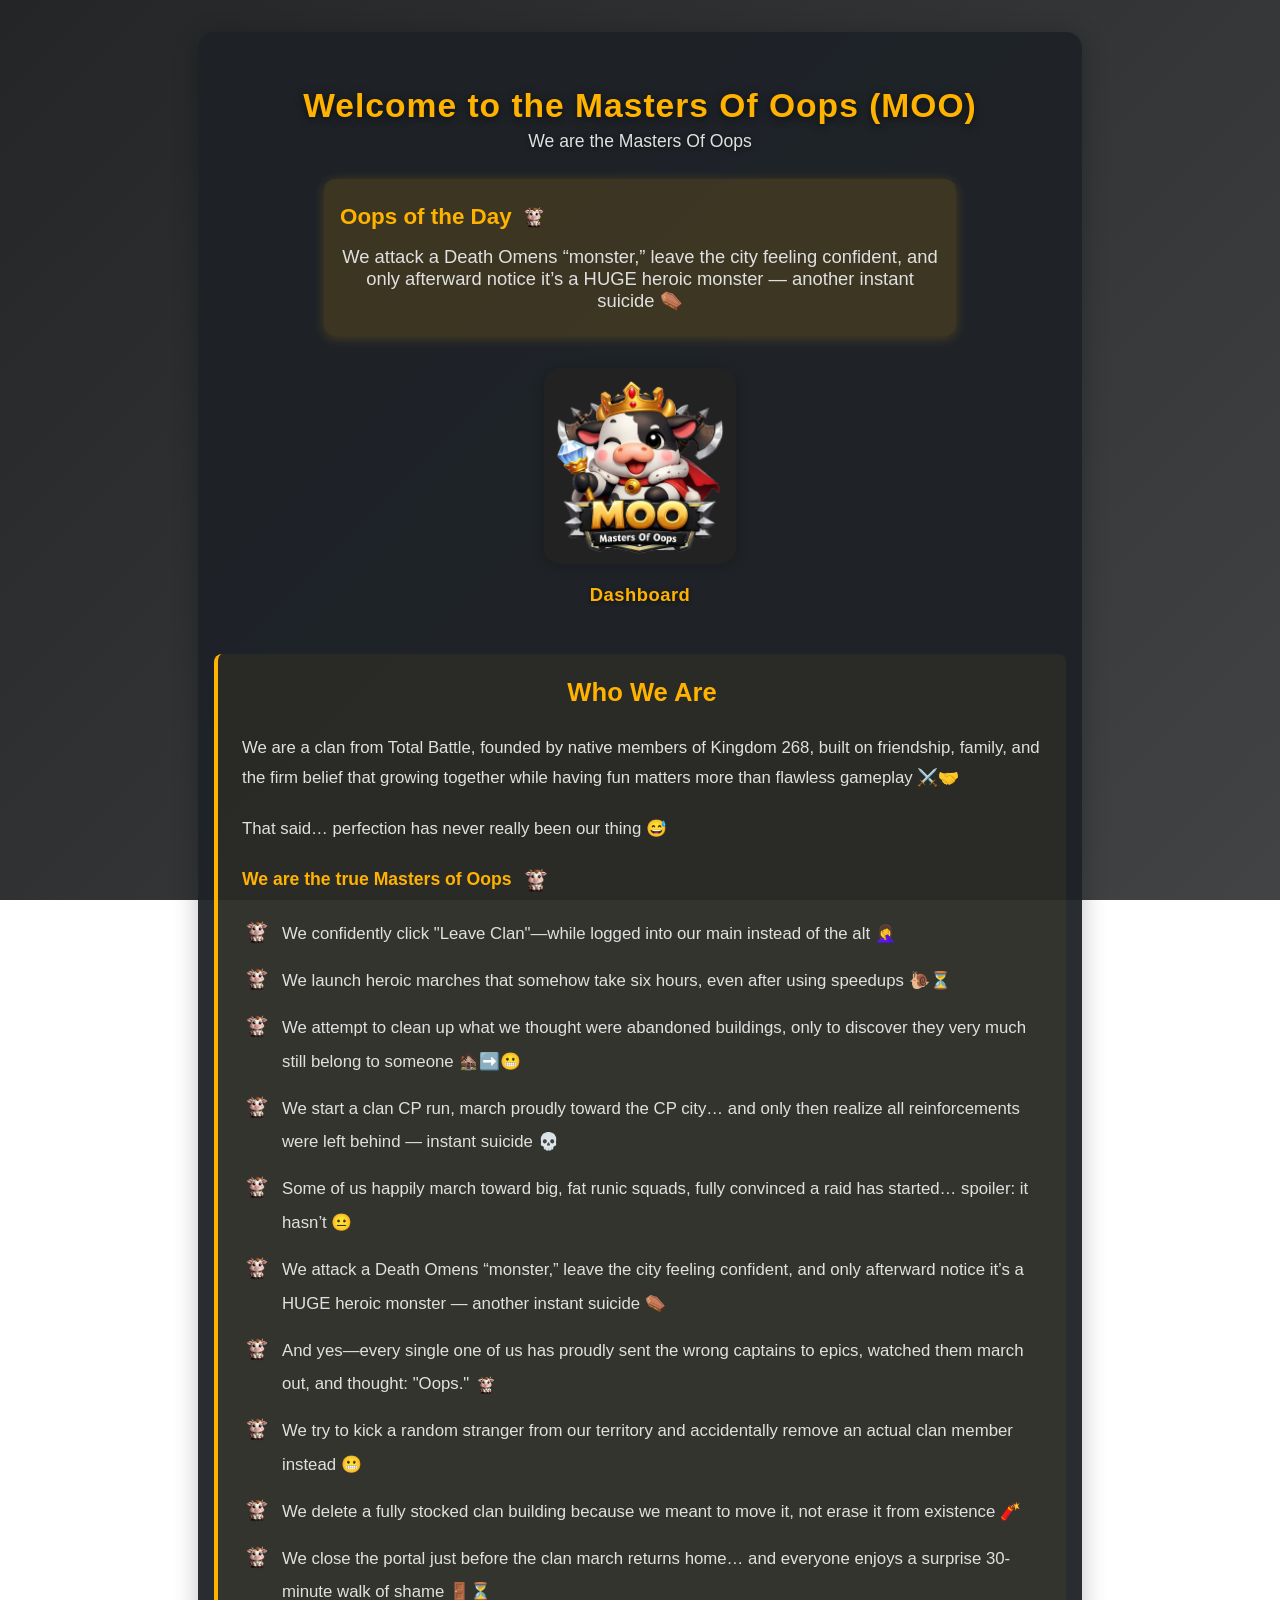
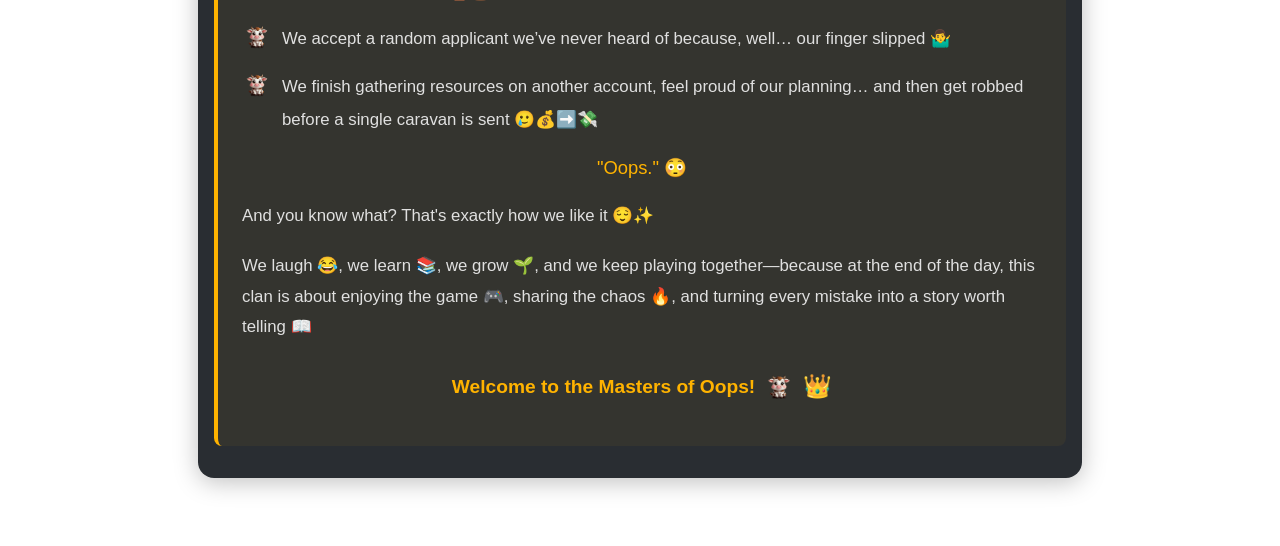
<file: index.html>
<!DOCTYPE html>
<html>
<head>
  <base target="_top">
  <meta charset="UTF-8">
  <meta name="viewport" content="width=device-width, initial-scale=1.0">
  <title>Welcome to the Masters Of Oops (MOO)</title>
  <link rel="icon" href="moo-dashboard.png" type="image/png">
  <style>
    body {
      font-family: 'Google Sans', Arial, sans-serif;
      background: linear-gradient(135deg, #232526 0%, #414345 100%);
      color: #f3f3f3;
      text-align: center;
      padding: 32px 8px 60px 8px;
      min-height: 100vh;
      background-attachment: fixed;
    }
    body { top: 0 !important; }
    .goog-te-banner-frame.skiptranslate { display: none !important; }
    .goog-te-balloon-frame { display: none !important; }
    html, body { margin-top: 0 !important; top: 0 !important; }
    body.translated-ltr, body.translated-rtl { margin-top: 0 !important; top: 0 !important; }
    .goog-te-banner-frame, iframe.goog-te-banner-frame, .goog-te-banner-frame.skiptranslate { display: none !important; visibility: hidden !important; height: 0 !important; }
    #goog-gt-tt, .goog-te-balloon-frame { display: none !important; visibility: hidden !important; }
    .goog-text-highlight { background: transparent !important; box-shadow: none !important; }
    #google_translate_element, #translateToggleBtn { top: auto !important; right: 8px !important; bottom: 8px !important; }

    .container {
      background: rgba(30, 34, 40, 0.95);
      border-radius: 16px;
      box-shadow: 0 4px 24px rgba(0,0,0,0.25);
      display: inline-block;
      padding: 32px 16px;
      margin: 0 auto;
      max-width: 98vw;
    }
    h1 {
      color: #ffb300;
      margin-bottom: 0.2em;
      letter-spacing: 1px;
      font-size: 2.1em;
      text-shadow: 0 2px 8px #000a;
    }
    h2 {
      color: #e0e0e0;
      font-weight: 400;
      margin-top: 0;
      margin-bottom: 1.5em;
      font-size: 1.1em;
      text-shadow: 0 1px 4px #0008;
    }
    .portal-links {
      display: flex;
      justify-content: center;
      gap: 32px;
      margin: 32px 0;
      flex-wrap: wrap;
    }
    .portal-link img {
      max-width: 180px;
      max-height: 180px;
      border-radius: 16px;
      box-shadow: 0 2px 12px rgba(0,0,0,0.25);
      transition: transform 0.2s, box-shadow 0.2s;
      cursor: pointer;
      background: #222;
      padding: 8px;
    }
    .portal-link img:hover {
      transform: scale(1.06);
      box-shadow: 0 4px 24px #ffb30055;
      background: #333;
    }
    .portal-label {
      margin-top: 16px;
      font-size: 1.15em;
      color: #ffb300;
      font-weight: 600;
      letter-spacing: 0.5px;
      text-shadow: 0 1px 4px #0008;
    }
    
    /* Oops list styling */
    .oops-list {
      font-size: 1.05em;
      line-height: 2;
      color: #e0e0e0;
      list-style: none;
      padding-left: 0;
      margin-bottom: 1.2em;
    }
    .oops-list li {
      margin-bottom: 0.8em;
      padding-left: 40px;
      position: relative;
    }
    .oops-list li::before {
      content: "";
      position: absolute;
      left: 0;
      width: 30px;
      height: 30px;
      background-image: url('cute_cow.png');
      background-size: contain;
      background-repeat: no-repeat;
      background-position: center;
    }
    
    @media (max-width: 700px) {
      .portal-links {
        flex-direction: column;
        gap: 24px;
      }
      .portal-link img {
        max-width: 80vw;
        max-height: 32vw;
      }
      .container {
        padding: 16px 2vw;
      }
      h1 {
        font-size: 1.3em;
      }
    }
  </style>
</head>
<body>
    <!-- Google Translate Widget -->
  <div id="google_translate_element" style="position:fixed;bottom:8px;right:8px;z-index:7000;"></div>
  <button id="translateToggleBtn" type="button" aria-label="Toggle translation" style="position:fixed;bottom:8px;right:8px;z-index:7001;display:none;align-items:center;justify-content:center;width:38px;height:38px;border:1px solid #444;border-radius:8px;background:#232526;color:#ffb300;font-size:18px;cursor:pointer;">🌐</button>
  <style>
    @media (max-width: 800px) {
      #google_translate_element {
        max-width: 0;
        overflow: hidden;
        opacity: 0;
        pointer-events: none;
        transition: max-width 0.2s ease, opacity 0.2s ease;
      }
      body.translate-open #google_translate_element {
        max-width: 260px;
        opacity: 1;
        pointer-events: auto;
      }
      #translateToggleBtn { display: inline-flex !important; }
    }
    @media (min-width: 801px) {
      #translateToggleBtn { display: none !important; }
    }
  </style>
  <script type="text/javascript">
    function googleTranslateElementInit() {
      new google.translate.TranslateElement({pageLanguage: 'en', layout: google.translate.TranslateElement.InlineLayout.SIMPLE}, 'google_translate_element');
    }
  </script>
  <script type="text/javascript" src="//translate.google.com/translate_a/element.js?cb=googleTranslateElementInit"></script>
  <div class="container">
    <h1>Welcome to the Masters Of Oops (MOO)</h1>
    <h2>We are the Masters Of Oops</h2>
    <div id="oops-of-day" style="margin-bottom: 32px;">
      <div style="background: #ffb30022; border-radius: 12px; padding: 24px 16px; box-shadow: 0 2px 12px #ffb30033; max-width: 600px; margin: 0 auto 24px auto;">
        <h3 style="color: #ffb300; font-size: 1.4em; margin-top: 0; margin-bottom: 0.7em; display: flex; align-items: center; gap: 8px;">Oops of the Day <img src="cute_cow.png" alt="Cow" style="height: 28px; vertical-align: middle;"></h3>
        <div id="oops-day-text" style="font-size: 1.15em; color: #e0e0e0; min-height: 48px;">Loading...</div>
      </div>
    </div>
    <div class="portal-links">
      <div class="portal-link">
        <a href="dashboard.html">
          <img src="moo-portal.png" alt="MOO Portal">
        </a>
        <div class="portal-label">Dashboard</div>
      </div>
    </div>

    <div style="text-align: left; margin-top: 48px; padding: 24px; background: rgba(255, 179, 0, 0.05); border-left: 4px solid #ffb300; border-radius: 8px; max-width: 800px; margin-left: auto; margin-right: auto;">
      <h3 style="color: #ffb300; font-size: 1.6em; margin-top: 0; margin-bottom: 1em; text-align: center;">Who We Are</h3>
      
      <p style="font-size: 1.05em; line-height: 1.8; color: #e0e0e0; margin-bottom: 1.2em;">
        We are a clan from Total Battle, founded by native members of Kingdom 268, built on friendship, family, and the firm belief that growing together while having fun matters more than flawless gameplay ⚔️🤝
      </p>

      <p style="font-size: 1.05em; line-height: 1.8; color: #e0e0e0; margin-bottom: 1.2em;">
        That said… perfection has never really been our thing 😅
      </p>
      <p style="font-size: 1.1em; font-weight: 600; color: #ffb300; margin-bottom: 1.2em; display: flex; align-items: center; gap: 8px;">
        We are the true Masters of Oops
        <img src="cute_cow.png" alt="Cow" style="height: 32px; vertical-align: middle;">
      </p>
      <ul class="oops-list" id="oops-list">
        <!-- Oopses will be loaded dynamically from Google Sheets -->
      </ul>

      <p style="font-size: 1.15em; color: #ffb300; margin-bottom: 1.2em; text-align: center;">
        "Oops." 😳
      </p>

      <p style="font-size: 1.05em; line-height: 1.8; color: #e0e0e0; margin-bottom: 1.2em;">
        And you know what? That's exactly how we like it 😌✨
      </p>

      <p style="font-size: 1.05em; line-height: 1.8; color: #e0e0e0; margin-bottom: 1.2em;">
        We laugh 😂, we learn 📚, we grow 🌱, and we keep playing together—because at the end of the day, this clan is about enjoying the game 🎮, sharing the chaos 🔥, and turning every mistake into a story worth telling 📖
      </p>
      <p style="font-size: 1.2em; font-weight: 600; color: #ffb300; text-align: center; margin-top: 1.5em; display: flex; align-items: center; justify-content: center; gap: 8px;">
        Welcome to the Masters of Oops!
        <img src="cute_cow.png" alt="Cow" style="height: 32px; vertical-align: middle;">
        <span style="font-size: 1.2em;">👑</span>
      </p>
    </div>
  </div>
</body>
<script>
// --- Static Oopses with Daily Rotation ---
const OOPSES = [
  'We confidently click "Leave Clan"—while logged into our main instead of the alt 🤦‍♀️',
  'We launch heroic marches that somehow take six hours, even after using speedups 🐌⏳',
  'We attempt to clean up what we thought were abandoned buildings, only to discover they very much still belong to someone 🏚️➡️😬',
  'We start a clan CP run, march proudly toward the CP city… and only then realize all reinforcements were left behind — instant suicide 💀',
  'Some of us happily march toward big, fat runic squads, fully convinced a raid has started… spoiler: it hasn’t 😐',
  'We attack a Death Omens “monster,” leave the city feeling confident, and only afterward notice it’s a HUGE heroic monster — another instant suicide ⚰️',
  'And yes—every single one of us has proudly sent the wrong captains to epics, watched them march out, and thought: "Oops." <img src="cute_cow.png" alt="Cow" style="height: 24px; vertical-align: middle;">',
  'We try to kick a random stranger from our territory and accidentally remove an actual clan member instead 😬',
  'We delete a fully stocked clan building because we meant to move it, not erase it from existence 🧨',
  'We close the portal just before the clan march returns home… and everyone enjoys a surprise 30-minute walk of shame 🚪⏳',
  'We accept a random applicant we’ve never heard of because, well… our finger slipped 🤷‍♂️',
  'We finish gathering resources on another account, feel proud of our planning… and then get robbed before a single caravan is sent 🥲💰➡️💸'
];

function showOopsOfDay(oopses) {
  if (!oopses || !oopses.length) {
    document.getElementById('oops-day-text').textContent = 'No oopses found!';
    return;
  }
  // Rotate daily
  const today = new Date();
  const idx = today.getDate() % oopses.length;
  document.getElementById('oops-day-text').textContent = oopses[idx];
}

function renderOopsList(oopses) {
  const ul = document.getElementById('oops-list');
  ul.innerHTML = '';
  oopses.forEach(oops => {
    const li = document.createElement('li');
    // Replace any cow emoji with the image
    const cowReplaced = oops.replace(/🐮/g, '<img src="cute_cow.png" alt="Cow" style="height: 24px; vertical-align: middle;">');
    li.innerHTML = cowReplaced;
    ul.appendChild(li);
  });
}

// Load oopses on page load
document.addEventListener('DOMContentLoaded', () => {
  showOopsOfDay(OOPSES);
  renderOopsList(OOPSES);
});
</script>
</html>
</file>
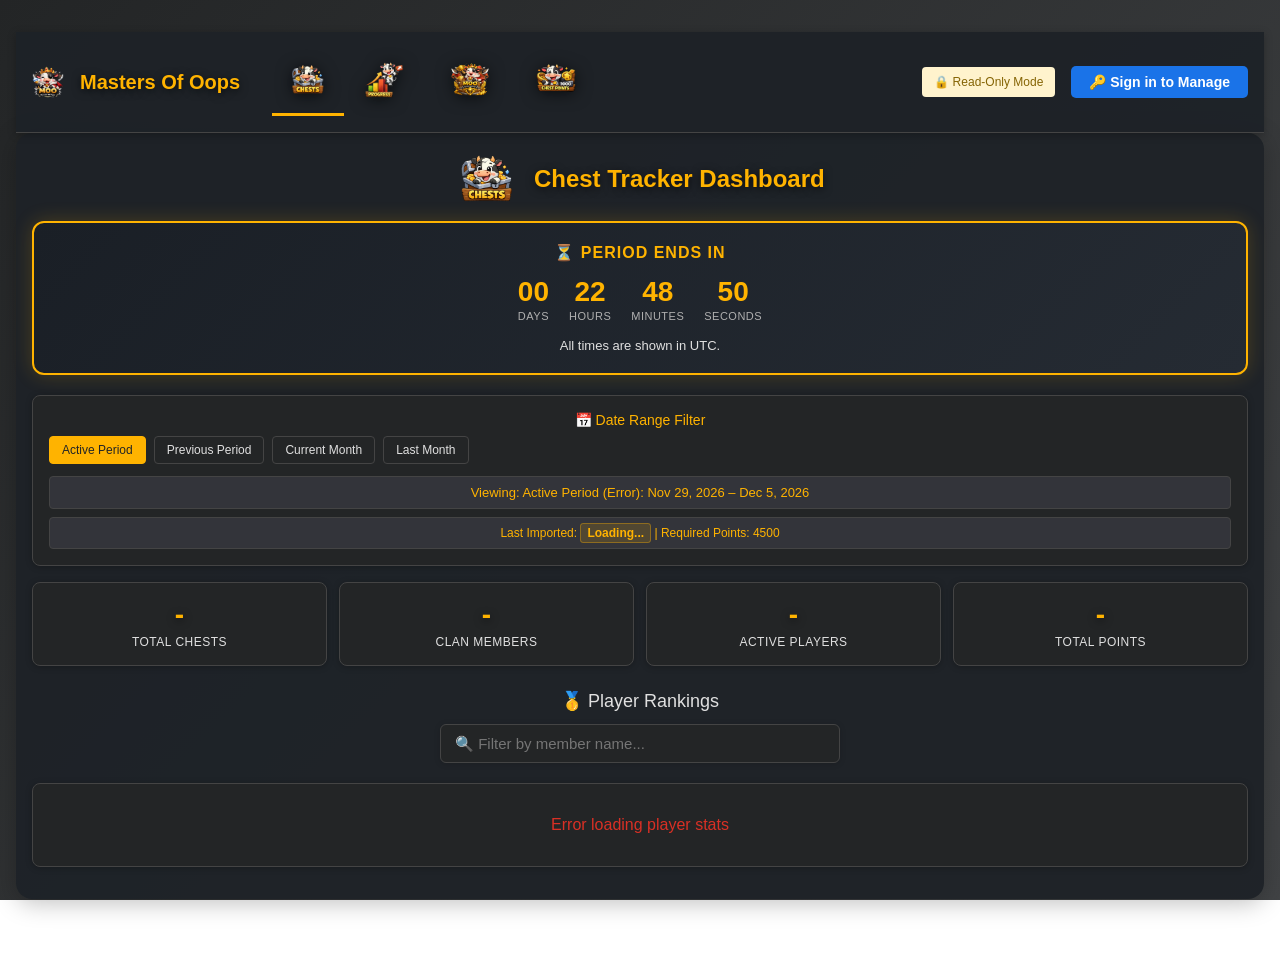
<file: bank.html>
<!DOCTYPE html>
<html>
<head>
  <base target="_top">
  <meta charset="UTF-8">
  <meta name="viewport" content="width=device-width, initial-scale=1.0">
  <title>Masters Of Oops - Bank</title>
  <link rel="icon" href="favicon.png" type="image/png">
  <script src="config.js"></script>
  <script src="portal-shim.js"></script>
  <style>
    * { margin: 0; padding: 0; box-sizing: border-box; }
    body {
      font-family: 'Google Sans', 'Roboto', Arial, sans-serif;
      background: linear-gradient(135deg, #232526 0%, #414345 100%);
      color: #f3f3f3;
      text-align: center;
      padding: 32px 16px 60px 16px;
      min-height: 100vh;
      background-attachment: fixed;
    }

    .tab-nav {
      background: rgba(30, 34, 40, 0.95);
      border-bottom: 1px solid #444;
      box-shadow: 0 2px 8px rgba(0,0,0,0.25);
      position: sticky;
      top: 0;
      z-index: 9999;
      width: 100%;
      left: 0;
      right: 0;
      overflow: visible;
    }
    .tab-nav-container {
      max-width: 1400px;
      margin: 0 auto;
      display: flex;
      align-items: center;
      padding: 0 16px;
      overflow: visible;
      flex-wrap: wrap;
    }
    .nav-brand { font-size: 20px; font-weight: 700; color: #ffb300; padding: 16px 0; margin-right: 32px; white-space: nowrap; display: flex; align-items: center; gap: 8px; text-shadow: 0 2px 8px #000a; }
    .nav-brand img { height: 32px; width: auto; }
    .tab-buttons {
      display: flex;
      gap: 4px;
      flex: 1;
      overflow-x: auto;
      overflow-y: hidden;
      align-items: center;
      height: 100px;
    }
    .tab-btn {
      padding: 12px 16px;
      background: none;
      border: none;
      color: #e0e0e0;
      font-size: 28px;
      font-weight: 500;
      border-bottom: 3px solid transparent;
      transition: all 0.2s;
      white-space: nowrap;
      text-decoration: none;
      display: block;
      cursor: pointer;
      position: relative;
    }
    .tab-btn:hover { color: #ffb300; background: #232526; }
    .tab-btn.active { color: #ffb300; border-bottom-color: #ffb300; }
    .tab-btn[title]:hover::after {
      content: attr(title);
      position: absolute;
      top: -42px;
      left: 50%;
      transform: translateX(-50%);
      background: #232526;
      color: #ffb300;
      padding: 6px 12px;
      border-radius: 4px;
      font-size: 12px;
      white-space: nowrap;
      z-index: 1001;
      border: 1px solid #444;
      box-shadow: 0 2px 8px rgba(0,0,0,0.3);
    }
    .tab-btn .tab-icon {
      display: block;
      margin: 0 auto;
      height: 40px;
      width: auto;
      font-size: 16px;
      line-height: 1.2;
      font-weight: 500;
      white-space: nowrap;
      filter: drop-shadow(0 2px 8px #000a);
    }

    .tab-content { display: none; padding: 16px; max-width: 1400px; margin: 0 auto; background: rgba(30, 34, 40, 0.95); border-radius: 16px; box-shadow: 0 4px 24px rgba(0,0,0,0.25); }
    .tab-content.active { display: block; }
    h1 { font-size: 24px; font-weight: 700; margin-bottom: 8px; color: #ffb300; text-shadow: 0 2px 8px #000a; }
    h2 { font-size: 18px; font-weight: 500; margin-top: 24px; margin-bottom: 12px; color: #e0e0e0; }

    .bank-form-wrap {
      max-width: 1120px;
      width: 100%;
      margin: 0 auto;
      background: #232526;
      border: 1px solid #444;
      border-radius: 10px;
      padding: 20px;
      text-align: left;
    }
    .form-row { margin-bottom: 14px; }
    label { display: block; font-size: 12px; font-weight: 600; color: #ffb300; margin-bottom: 6px; text-transform: uppercase; letter-spacing: 0.5px; }
    input, select {
      width: 100%;
      padding: 10px 12px;
      border: 1px solid #444;
      border-radius: 6px;
      font-size: 14px;
      background: #1a1b1c;
      color: #e0e0e0;
      font-family: inherit;
    }
    input:focus, select:focus {
      outline: none;
      border-color: #ffb300;
      box-shadow: 0 0 0 3px rgba(255,179,0,0.15);
    }
    .btn {
      padding: 10px 16px;
      background: #ffb300;
      color: #232526;
      border: none;
      border-radius: 6px;
      font-size: 13px;
      font-weight: 600;
      cursor: pointer;
    body { top: 0 !important; }
    .goog-te-banner-frame.skiptranslate { display: none !important; }
    .goog-te-balloon-frame { display: none !important; }
    html, body { margin-top: 0 !important; top: 0 !important; }
    body.translated-ltr, body.translated-rtl { margin-top: 0 !important; top: 0 !important; }
    .goog-te-banner-frame, iframe.goog-te-banner-frame, .goog-te-banner-frame.skiptranslate { display: none !important; visibility: hidden !important; height: 0 !important; }
    #goog-gt-tt, .goog-te-balloon-frame { display: none !important; visibility: hidden !important; }
    .goog-text-highlight { background: transparent !important; box-shadow: none !important; }
    #google_translate_element, #translateToggleBtn { top: auto !important; right: 8px !important; bottom: 8px !important; }
      transition: all 0.2s;
    }
    .btn:hover { background: #ffc933; }
    .success { color: #81c784; margin-top: 12px; }
    .error { color: #ef5350; margin-top: 12px; }

    .transactions-wrap {
      margin-top: 18px;
      border-top: 1px solid #444;
      padding-top: 14px;
    }
    .bank-total-balance {
      display: inline-flex;
      align-items: center;
      gap: 10px;
      padding: 10px 14px;
      border: 1px solid #444;
      border-radius: 8px;
      background: #1a1b1c;
      margin-bottom: 12px;
      color: #e0e0e0;
      font-size: 13px;
      font-weight: 600;
    }
    .bank-total-balance .value {
      color: #8bc34a;
      font-size: 15px;
      font-weight: 600;
    }
    .bank-subtabs {
      display: flex;
      gap: 8px;
      margin-bottom: 12px;
      flex-wrap: wrap;
    }
    .subtab-btn {
      padding: 8px 12px;
      border: 1px solid #444;
      border-radius: 6px;
      background: #1a1b1c;
      color: #e0e0e0;
      cursor: pointer;
      font-size: 12px;
      font-weight: 600;
      transition: all 0.2s;
    }
    .subtab-btn.active {
      background: #ffb300;
      color: #232526;
      border-color: #ffb300;
    }
    .subtab-panel { display: none; }
    .subtab-panel.active { display: block; }
    .transactions-title {
      font-size: 15px;
      color: #ffb300;
      margin-bottom: 10px;
      font-weight: 600;
    }
    .transactions-table-wrap {
      border: 1px solid #444;
      border-radius: 8px;
      overflow: auto;
      background: #1a1b1c;
      max-height: 320px;
    }
    .transactions-table {
      width: 100%;
      border-collapse: collapse;
      min-width: 560px;
    }
    .transactions-table th,
    .transactions-table td {
      padding: 10px 8px;
      font-size: 12px;
      border-bottom: 1px solid #333;
      text-align: left;
      color: #e0e0e0;
    }
    .transactions-table th {
      position: sticky;
      top: 0;
      background: #232526;
      color: #ffb300;
      text-transform: uppercase;
      letter-spacing: .4px;
      font-size: 11px;
      z-index: 1;
    }
    .last-transaction-col {
      min-width: 220px;
      width: 220px;
      white-space: nowrap;
    }
    .transactions-empty {
      color: #bdbdbd;
      font-size: 12px;
      padding: 10px 4px;
    }

    .filter-row {
      background: #1a1b1c !important;
    }

    .header-filter,
    .header-filter-clear {
      width: 100%;
      padding: 6px 4px;
      background: #0a0b0c;
      border: 1px solid #333;
      border-radius: 4px;
      color: #e0e0e0;
      font-size: 11px;
      font-family: inherit;
      box-sizing: border-box;
    }

    .header-filter::placeholder {
      color: #666;
    }

    .header-filter:focus {
      outline: none;
      border-color: #ffb300;
      box-shadow: 0 0 0 2px rgba(255, 179, 0, 0.15);
    }

    .header-filter-clear {
      cursor: pointer;
      padding: 6px 8px;
      background: #c62828;
      color: #fff;
      border: 1px solid #a01818;
      font-weight: 600;
      transition: background 0.2s;
    }

    .header-filter-clear:hover {
      background: #d32f2f;
    }

    .read-only-mode input,
    .read-only-mode select,
    .read-only-mode textarea,
    .read-only-mode button[type="submit"] {
      pointer-events: none !important;
      background: #f5f5f5 !important;
      color: #666 !important;
      cursor: not-allowed !important;
      opacity: 0.7 !important;
      border-color: #ddd !important;
    }

    .hamburger {
      display: none;
      flex-direction: column;
      gap: 4px;
      background: none;
      border: none;
      cursor: pointer;
      padding: 8px;
    }
    .hamburger span {
      display: block;
      width: 24px;
      height: 3px;
      background: #ffb300;
      border-radius: 2px;
      transition: all 0.2s;
    }

    .tab-label.mobile-only { display: none; }
    .tab-icon.desktop-only { display: block; margin: 0 auto; height: 40px; width: auto; }

    @media (max-width: 800px) {
      .tab-nav {
        position: fixed;
        top: 0;
        left: 0;
        right: 0;
        width: 100%;
      }
      .tab-nav-container {
        flex-wrap: wrap;
        padding: 8px;
      }
      .nav-brand {
        flex: 1;
        margin-right: 8px;
        font-size: 16px;
        padding: 8px 0;
      }
      .nav-brand img {
        height: 24px;
        width: 24px;
      }
      .hamburger {
        display: flex;
        order: 2;
      }
      .tab-buttons {
        flex-direction: column;
        align-items: stretch;
        max-height: 60vh;
        overflow-y: auto;
        background: #232526;
        position: absolute;
        top: 60px;
        left: 0;
        right: 0;
        width: 100%;
        z-index: 10000;
        border-bottom-left-radius: 12px;
        border-bottom-right-radius: 12px;
        box-shadow: 0 8px 24px rgba(0,0,0,0.25);
        display: none;
        order: 10;
        height: auto;
      }
      .tab-buttons.open {
        display: flex;
      }
      .tab-btn {
        font-size: 18px;
        padding: 18px 24px;
        border-bottom: 1px solid #444;
        display: flex;
        align-items: center;
        justify-content: flex-start;
        background: none;
        height: auto;
      }
      .tab-btn:last-child { border-bottom: none; }
      .tab-label.mobile-only { display: inline; }
      .tab-icon.desktop-only { display: none; }
      #readOnlyBadge,
      #signedInUserBadge,
      #logoutBtn,
      #signInManageBtn {
        order: 3;
        margin: 4px 0 4px auto !important;
        font-size: 11px !important;
        padding: 6px 8px !important;
      }
      .bank-form-wrap {
        padding: 14px;
        max-width: 100%;
      }
      .form-row { margin-bottom: 10px; }
      .btn { width: 100%; }
      body { padding-top: 100px; }
    }
  </style>

  <script src="https://accounts.google.com/gsi/client" async defer></script>
  <script>
    const BACKEND_VERIFY_URL = window.GAS_WEB_APP_URL;
    const AUTH_KEY = 'ccc_portal_google_auth';
    const AUTH_EMAIL_KEY = 'ccc_portal_google_email';

    function setReadOnlyMode(enabled) {
      if (enabled) {
        document.documentElement.classList.add('read-only-mode');
        if (document.body) document.body.classList.add('read-only-mode');
      } else {
        document.documentElement.classList.remove('read-only-mode');
        if (document.body) document.body.classList.remove('read-only-mode');
      }
    }

    function updateSignedInBadge(email) {
      const badge = document.getElementById('signedInUserBadge');
      const logoutBtn = document.getElementById('logoutBtn');
      const signInBtn = document.getElementById('signInManageBtn');
      const readOnlyBadge = document.getElementById('readOnlyBadge');
      if (!badge) return;
      if (email) {
        badge.innerHTML = email;
        badge.style.display = 'inline-block';
        if (logoutBtn) logoutBtn.style.display = 'inline-block';
        if (signInBtn) signInBtn.style.display = 'none';
        if (readOnlyBadge) readOnlyBadge.style.display = 'none';
      } else {
        badge.textContent = '';
        badge.style.display = 'none';
        if (logoutBtn) logoutBtn.style.display = 'none';
        if (signInBtn) signInBtn.style.display = 'inline-block';
        if (readOnlyBadge) readOnlyBadge.style.display = 'inline-block';
      }
    }

    function handleLogout() {
      try { localStorage.removeItem(AUTH_KEY); } catch (e) {}
      try { localStorage.removeItem(AUTH_EMAIL_KEY); } catch (e) {}
      setReadOnlyMode(true);
      updateSignedInBadge(null);
      const bankTab = document.getElementById('bankTabBtn');
      if (bankTab) bankTab.style.display = 'none';
      setTimeout(() => { window.location.reload(); }, 200);
    }

    function showGoogleLogin() {
      const loginDiv = document.createElement('div');
      loginDiv.id = 'login-overlay';
      loginDiv.style = 'position:fixed;top:0;left:0;width:100vw;height:100vh;background:rgba(0,0,0,0.8);z-index:9999;display:flex;align-items:center;justify-content:center;';
      loginDiv.innerHTML = `
        <div style="background:#232526;padding:32px 24px;border-radius:12px;box-shadow:0 4px 24px rgba(0,0,0,0.5);display:flex;flex-direction:column;align-items:center;gap:16px;min-width:300px;border:1px solid #444;">
          <h2 style="margin-bottom:8px;color:#ffb300;">Sign in to Manage</h2>
          <p style="font-size:14px;color:#e0e0e0;text-align:center;margin:0 0 8px 0;">Use your Google account to access management features</p>
          <div id="g_id_signin"></div>
          <div style="width:100%;height:1px;background:#444;margin:8px 0;"></div>
          <button id="guest-btn" style="width:100%;margin-top:8px;padding:12px 20px;border:1px solid #444;background:#232526;color:#ffb300;font-size:15px;font-weight:600;border-radius:6px;cursor:pointer;transition:all 0.2s;">Continue as Guest (Read-Only)</button>
          <div id="login-error" style="color:#ff5252;font-size:13px;display:none;"></div>
        </div>
      `;
      document.body.appendChild(loginDiv);

      setTimeout(() => {
        const guestBtn = document.getElementById('guest-btn');
        if (guestBtn) {
          guestBtn.onclick = function() {
            document.getElementById('login-overlay').remove();
            setReadOnlyMode(true);
            try { localStorage.removeItem(AUTH_KEY); } catch (e) {}
            try { localStorage.removeItem(AUTH_EMAIL_KEY); } catch (e) {}
            updateSignedInBadge(null);
          };
        }
        if (window.google && google.accounts && google.accounts.id) {
          try {
            google.accounts.id.initialize({
              client_id: '47674606892-0m90hd0cd01kijo69ssuqtn1j3igp32i.apps.googleusercontent.com',
              callback: onGoogleSignIn,
              auto_select: false,
              ux_mode: 'popup'
            });
            google.accounts.id.renderButton(
              document.getElementById('g_id_signin'),
              { type: 'standard', size: 'large', theme: 'outline', text: 'signin', shape: 'rectangular', logo_alignment: 'left' }
            );
          } catch (e) {
            console.error('Error rendering Google Sign-In button:', e);
          }
        }
      }, 100);
    }

    window.onGoogleSignIn = async function(response) {
      const idToken = response.credential;
      try {
        const cfWorkerUrl = window.CLOUDFLARE_WORKER_URL || window.GAS_WEB_APP_URL;
        let tokenRes = await fetch(cfWorkerUrl, {
          method: 'POST',
          headers: { 'Content-Type': 'application/json' },
          body: JSON.stringify({ idToken })
        });
        let tokenData = await tokenRes.json();
        if (!tokenData.success || !tokenData.token_verified) {
          throw new Error(tokenData.error || 'Token verification failed');
        }
        const email = tokenData.email;
        const res = await fetch(BACKEND_VERIFY_URL, {
          method: 'POST',
          headers: { 'Content-Type': 'application/json' },
          body: JSON.stringify({ action: 'verifyUserPermission', email })
        });
        const data = await res.json();
        if (data.isAllowedEditor) {
          try { localStorage.setItem(AUTH_KEY, idToken); } catch (e) {}
          try { localStorage.setItem(AUTH_EMAIL_KEY, email); } catch (e) {}
          setReadOnlyMode(false);
          updateSignedInBadge(email);
          const bankTab = document.getElementById('bankTabBtn');
          if (bankTab) bankTab.style.display = 'flex';
          const overlay = document.getElementById('login-overlay');
          if (overlay) overlay.remove();
        } else {
          setReadOnlyMode(true);
          const errorDiv = document.getElementById('login-error');
          if (errorDiv) {
            errorDiv.style.display = 'block';
            errorDiv.textContent = 'Your account does not have editor access';
          }
        }
      } catch (error) {
        console.error('Error during sign-in:', error);
        const errorDiv = document.getElementById('login-error');
        if (errorDiv) {
          errorDiv.style.display = 'block';
          errorDiv.textContent = 'Sign-in failed: ' + error.message;
        }
      }
    };

    window.addEventListener('DOMContentLoaded', function() {
      const token = (() => { try { return localStorage.getItem(AUTH_KEY); } catch (e) { return null; } })();
      const email = (() => { try { return localStorage.getItem(AUTH_EMAIL_KEY); } catch (e) { return null; } })();

      if (!token || !email) {
        window.location.href = 'dashboard.html';
        return;
      }

      const nav = document.querySelector('.tab-nav-container');

      if (nav && !document.getElementById('signInManageBtn')) {
        const btn = document.createElement('button');
        btn.id = 'signInManageBtn';
        btn.textContent = '🔑 Sign in to Manage';
        btn.style = 'margin-left:16px;padding:8px 18px;background:#1a73e8;color:#fff;border:none;border-radius:5px;font-size:14px;font-weight:600;cursor:pointer;transition:background 0.2s;';
        btn.onclick = showGoogleLogin;
        nav.appendChild(btn);
      }

      const bankTab = document.getElementById('bankTabBtn');
      if (token && email) {
        setReadOnlyMode(false);
        updateSignedInBadge(email);
        if (bankTab) bankTab.style.display = 'flex';
      } else {
        setReadOnlyMode(true);
        updateSignedInBadge(null);
        if (bankTab) bankTab.style.display = 'none';
      }

      const navHamburger = document.getElementById('navHamburger');
      const navTabs = document.getElementById('navTabs');
      if (navHamburger && navTabs) {
        navHamburger.addEventListener('click', function(e) {
          e.stopPropagation();
          navTabs.classList.toggle('open');
        });
        document.addEventListener('click', function(e) {
          if (navTabs.classList.contains('open') && !navTabs.contains(e.target) && !navHamburger.contains(e.target)) {
            navTabs.classList.remove('open');
          }
        });
      }

      const form = document.getElementById('bankForm');
      const result = document.getElementById('result');

      function runGASFunction(functionName, ...args) {
        return new Promise((resolve, reject) => {
          google.script.run
            .withSuccessHandler(resolve)
            .withFailureHandler(reject)[functionName](...args);
        });
      }

      function escapeHtml(text) {
        return String(text || '')
          .replace(/&/g, '&amp;')
          .replace(/</g, '&lt;')
          .replace(/>/g, '&gt;')
          .replace(/\"/g, '&quot;')
          .replace(/'/g, '&#039;');
      }

      function formatTimestamp(value) {
        if (!value) return '-';
        const parsed = new Date(value);
        if (isNaN(parsed.getTime())) return String(value);
        return parsed.toISOString().replace('T', ' ').substring(0, 19) + ' UTC';
      }

      async function loadMemberOptions() {
        const memberSelect = document.getElementById('memberName');
        if (!memberSelect) return;

        memberSelect.innerHTML = '<option value="">Loading members...</option>';
        memberSelect.disabled = true;

        try {
          const members = await runGASFunction('getMembersList');
          const memberNames = (Array.isArray(members) ? members : [])
            .map(m => (m && m.name) ? String(m.name).trim() : '')
            .filter(Boolean)
            .sort((a, b) => a.localeCompare(b, undefined, { sensitivity: 'base' }));

          if (!memberNames.length) {
            memberSelect.innerHTML = '<option value="">No members found</option>';
            memberSelect.disabled = true;
            return;
          }

          memberSelect.innerHTML = '<option value="">Select member...</option>' + memberNames
            .map(name => `<option value="${escapeHtml(name)}">${escapeHtml(name)}</option>`)
            .join('');
          memberSelect.disabled = false;
        } catch (error) {
          memberSelect.innerHTML = '<option value="">Failed to load members</option>';
          memberSelect.disabled = true;
          console.error('Failed to load members:', error);
        }
      }

      let allTransactionsData = [];

      async function loadTransactions() {
        const transactionsBody = document.getElementById('transactionsBody');
        const emptyEl = document.getElementById('transactionsEmpty');
        if (!transactionsBody || !emptyEl) return;

        transactionsBody.innerHTML = '';
        emptyEl.textContent = 'Loading transactions...';

        try {
          const transactions = await runGASFunction('getBankTransactions', 500);
          allTransactionsData = Array.isArray(transactions) ? transactions : [];
          renderTransactions(allTransactionsData);
        } catch (error) {
          console.error('Failed to load transactions:', error);
          emptyEl.textContent = 'Failed to load bank transactions.';
        }
      }

      function renderTransactions(items) {
        const transactionsBody = document.getElementById('transactionsBody');
        const emptyEl = document.getElementById('transactionsEmpty');
        if (!transactionsBody || !emptyEl) return;

        if (!items.length) {
          transactionsBody.innerHTML = '';
          emptyEl.textContent = 'No transactions found.';
          return;
        }

        emptyEl.textContent = '';
        transactionsBody.innerHTML = items.map(tx => `
          <tr>
            <td>${escapeHtml(tx.memberName || '-')}</td>
            <td>${escapeHtml(formatTimestamp(tx.timestamp))}</td>
            <td>${escapeHtml(tx.transactionType || '-')}</td>
            <td>${Number(tx.amount || 0).toLocaleString(undefined, { minimumFractionDigits: 2, maximumFractionDigits: 2 })}</td>
            <td>${Number(tx.fee || 0).toFixed(2)}%</td>
            <td>${Number(tx.balance || 0).toLocaleString(undefined, { minimumFractionDigits: 2, maximumFractionDigits: 2 })}</td>
            <td>${escapeHtml(tx.depositedBy || '-')}</td>
            <td>${escapeHtml(tx.recipient || '-')}</td>
          </tr>
        `).join('');
      }

      function filterTransactions() {
        const filterMember = (document.getElementById('transactionsFilterMember')?.value || '').toLowerCase().trim();
        const filterType = (document.getElementById('transactionsFilterType')?.value || '').toLowerCase().trim();

        let filtered = allTransactionsData;

        if (filterMember) {
          filtered = filtered.filter(tx => {
            const memberName = (tx.memberName || '').toLowerCase();
            const depositedBy = (tx.depositedBy || '').toLowerCase();
            const recipient = (tx.recipient || '').toLowerCase();
            return memberName.includes(filterMember) || 
                   depositedBy.includes(filterMember) || 
                   recipient.includes(filterMember);
          });
        }

        if (filterType) {
          filtered = filtered.filter(tx => {
            const txType = (tx.transactionType || '').toLowerCase();
            return txType === filterType;
          });
        }

        renderTransactions(filtered);
      }

      let allBalancesData = [];

      async function loadMemberBalances() {
        const balancesBody = document.getElementById('balancesBody');
        const emptyEl = document.getElementById('balancesEmpty');
        const totalBalanceEl = document.getElementById('bankTotalBalanceValue');
        if (!balancesBody || !emptyEl) return;

        balancesBody.innerHTML = '';
        emptyEl.textContent = 'Loading member balances...';
        if (totalBalanceEl) totalBalanceEl.textContent = 'Loading...';

        try {
          const balances = await runGASFunction('getBankMemberBalances');
          allBalancesData = Array.isArray(balances) ? balances : [];
          renderBalances(allBalancesData);
        } catch (error) {
          console.error('Failed to load member balances:', error);
          emptyEl.textContent = 'Failed to load member balances.';
        }
      }

      function renderBalances(items) {
        const balancesBody = document.getElementById('balancesBody');
        const emptyEl = document.getElementById('balancesEmpty');
        const totalBalanceEl = document.getElementById('bankTotalBalanceValue');
        if (!balancesBody || !emptyEl) return;

        const overallTotal = items.reduce((sum, item) => sum + (Number(item.totalBalance) || 0), 0);
        if (totalBalanceEl) {
          totalBalanceEl.textContent = overallTotal.toLocaleString(undefined, { minimumFractionDigits: 2, maximumFractionDigits: 2 });
        }

        if (!items.length) {
          balancesBody.innerHTML = '';
          emptyEl.textContent = 'No member balances found.';
          return;
        }

        emptyEl.textContent = '';
        balancesBody.innerHTML = items.map(item => `
          <tr>
            <td>${escapeHtml(item.memberName || '-')}</td>
            <td>${Number(item.totalBalance || 0).toLocaleString(undefined, { minimumFractionDigits: 2, maximumFractionDigits: 2 })}</td>
            <td>${Number(item.depositsTotal || 0).toLocaleString(undefined, { minimumFractionDigits: 2, maximumFractionDigits: 2 })}</td>
            <td>${Number(item.withdrawalsTotal || 0).toLocaleString(undefined, { minimumFractionDigits: 2, maximumFractionDigits: 2 })}</td>
            <td>${Number(item.transactionCount || 0)}</td>
            <td class="last-transaction-col">${escapeHtml(formatTimestamp(item.lastTimestamp))}</td>
          </tr>
        `).join('');
      }

      function filterBalances() {
        const filterText = (document.getElementById('balancesFilterMember')?.value || '').toLowerCase().trim();
        
        if (!filterText) {
          renderBalances(allBalancesData);
          return;
        }

        const filtered = allBalancesData.filter(item => {
          const memberName = (item.memberName || '').toLowerCase();
          return memberName.includes(filterText);
        });

        renderBalances(filtered);
      }

      function switchBankSubtab(tabName) {
        const balancesBtn = document.getElementById('subtabBalancesBtn');
        const transactionsBtn = document.getElementById('subtabTransactionsBtn');
        const balancesPanel = document.getElementById('bankBalancesPanel');
        const transactionsPanel = document.getElementById('bankTransactionsPanel');
        if (!balancesBtn || !transactionsBtn || !balancesPanel || !transactionsPanel) return;

        if (tabName === 'transactions') {
          transactionsBtn.classList.add('active');
          balancesBtn.classList.remove('active');
          transactionsPanel.classList.add('active');
          balancesPanel.classList.remove('active');
        } else {
          balancesBtn.classList.add('active');
          transactionsBtn.classList.remove('active');
          balancesPanel.classList.add('active');
          transactionsPanel.classList.remove('active');
        }
      }

      // Toggle deposited by / recipient fields based on transaction type
      const transactionTypeSelect = document.getElementById('transactionType');
      const depositedByRow = document.getElementById('depositedByRow');
      const recipientRow = document.getElementById('recipientRow');
      
      function updateTransactionFields() {
        const transactionType = transactionTypeSelect.value;
        if (transactionType === 'deposit') {
          depositedByRow.style.display = 'block';
          recipientRow.style.display = 'none';
          document.getElementById('recipient').value = '';
        } else if (transactionType === 'withdrawal') {
          depositedByRow.style.display = 'none';
          recipientRow.style.display = 'block';
          document.getElementById('depositedBy').value = '';
        }
      }
      
      if (transactionTypeSelect) {
        transactionTypeSelect.addEventListener('change', updateTransactionFields);
        updateTransactionFields(); // Initialize on load
      }

      if (form) {
        form.addEventListener('submit', function(e) {
          e.preventDefault();

          if (document.documentElement.classList.contains('read-only-mode')) {
            if (result) result.innerHTML = '<div class="error">Sign in to submit bank transactions.</div>';
            return;
          }

          const memberName = document.getElementById('memberName').value;
          const transactionType = document.getElementById('transactionType').value;
          const amount = parseFloat(document.getElementById('amount').value);
          const fee = parseFloat(document.getElementById('fee').value);
          const depositedBy = document.getElementById('depositedBy').value.trim();
          const recipient = document.getElementById('recipient').value.trim();
          const timestamp = new Date().toISOString();

          if (!(amount > 0)) {
            if (result) result.innerHTML = '<div class="error">Amount must be greater than 0.</div>';
            return;
          }

          const feeAmount = amount * ((fee || 0) / 100);
          const calculatedBalance = transactionType === 'deposit' ? (amount - feeAmount) : amount;

          google.script.run
            .withSuccessHandler(function(msg) {
              if (result) result.innerHTML = '<div class="success">' + msg + '</div>';
              form.reset();
              loadTransactions();
              loadMemberBalances();
            })
            .withFailureHandler(function(err) {
              if (result) result.innerHTML = '<div class="error">' + (err && err.message ? err.message : 'Failed to save transaction') + '</div>';
            })
            .addBankTransaction({
              memberName,
              timestamp,
              transactionType,
              amount,
              fee,
              balance: calculatedBalance,
              depositedBy: depositedBy || '',
              recipient: recipient || ''
            });
        });
      }

      const balancesBtn = document.getElementById('subtabBalancesBtn');
      const transactionsBtn = document.getElementById('subtabTransactionsBtn');
      if (balancesBtn) balancesBtn.addEventListener('click', () => switchBankSubtab('balances'));
      if (transactionsBtn) transactionsBtn.addEventListener('click', () => switchBankSubtab('transactions'));
      switchBankSubtab('balances');

      // Filter event listeners for balances
      const balancesFilterMember = document.getElementById('balancesFilterMember');
      if (balancesFilterMember) {
        balancesFilterMember.addEventListener('input', filterBalances);
      }

      // Filter event listeners for transactions
      const transactionsFilterMember = document.getElementById('transactionsFilterMember');
      const transactionsFilterType = document.getElementById('transactionsFilterType');
      
      if (transactionsFilterMember) {
        transactionsFilterMember.addEventListener('input', filterTransactions);
      }
      if (transactionsFilterType) {
        transactionsFilterType.addEventListener('change', filterTransactions);
      }

      loadMemberOptions();
      loadTransactions();
      loadMemberBalances();
    });
  </script>
</head>
<body>
  <!-- Google Translate Widget -->
  <div id="google_translate_element" style="position:fixed;bottom:8px;right:8px;z-index:7000;"></div>
  <button id="translateToggleBtn" type="button" aria-label="Toggle translation" style="position:fixed;bottom:8px;right:8px;z-index:7001;display:none;align-items:center;justify-content:center;width:38px;height:38px;border:1px solid #444;border-radius:8px;background:#232526;color:#ffb300;font-size:18px;cursor:pointer;">🌐</button>
  <style>
    @media (max-width: 800px) {
      #google_translate_element {
        max-width: 0;
        overflow: hidden;
        opacity: 0;
        pointer-events: none;
        transition: max-width 0.2s ease, opacity 0.2s ease;
      }
      body.translate-open #google_translate_element {
        max-width: 260px;
        opacity: 1;
        pointer-events: auto;
      }
      #translateToggleBtn { display: inline-flex !important; }
    }
    @media (min-width: 801px) {
      #translateToggleBtn { display: none !important; }
    }
  </style>
  <script>
    document.addEventListener('DOMContentLoaded', function () {
      const translateToggleBtn = document.getElementById('translateToggleBtn');
      const translateWidget = document.getElementById('google_translate_element');
      if (!translateToggleBtn || !translateWidget) return;
      translateToggleBtn.addEventListener('click', function (e) {
        e.stopPropagation();
        document.body.classList.toggle('translate-open');
      });
      document.addEventListener('click', function (e) {
        if (!document.body.classList.contains('translate-open')) return;
        if (translateWidget.contains(e.target) || translateToggleBtn.contains(e.target)) return;
        document.body.classList.remove('translate-open');
      });
    });
  </script>
  <script type="text/javascript">
    function googleTranslateElementInit() {
      new google.translate.TranslateElement({ pageLanguage: 'en', layout: google.translate.TranslateElement.InlineLayout.SIMPLE }, 'google_translate_element');
    }
  </script>
  <script type="text/javascript" src="//translate.google.com/translate_a/element.js?cb=googleTranslateElementInit"></script>

  <nav class="tab-nav">
    <div class="tab-nav-container">
      <div class="nav-brand" id="navBrand"><img src="favicon.png" alt="" style="height: 32px; width: 32px; vertical-align: middle; margin-right: 8px;"> Masters Of Oops</div>
      <button class="hamburger" id="navHamburger" aria-label="Toggle navigation">
        <span></span>
        <span></span>
        <span></span>
      </button>
      <div class="tab-buttons" id="navTabs">
        <a href="dashboard.html" class="tab-btn" title="Dashboard">
          <img src="chests.png" alt="Dashboard" class="tab-icon desktop-only">
          <span class="tab-label mobile-only">Dashboard</span>
        </a>
        <a href="events.html" class="tab-btn" title="Events">
          <img src="events.png" alt="Events" class="tab-icon desktop-only">
          <span class="tab-label mobile-only">Events</span>
        </a>
        <a href="members.html" class="tab-btn" title="Members">
          <img src="members.png" alt="Members" class="tab-icon desktop-only">
          <span class="tab-label mobile-only">Members</span>
        </a>
        <a href="troops.html" class="tab-btn" title="Troops">
          <img src="troops.png" alt="Troops" class="tab-icon desktop-only">
          <span class="tab-label mobile-only">Troops</span>
        </a>
        <a href="progress.html" class="tab-btn" title="Progress">
          <img src="progress.png" alt="Progress" class="tab-icon desktop-only">
          <span class="tab-label mobile-only">Progress</span>
        </a>
        <a href="compensation.html" class="tab-btn" title="Compensation">
          <img src="compensation.png" alt="Compensation" class="tab-icon desktop-only">
          <span class="tab-label mobile-only">Compensation</span>
        </a>
        <a href="competition.html" class="tab-btn" title="Competition">
          <img src="competition.png" alt="Competition" class="tab-icon desktop-only">
          <span class="tab-label mobile-only">Competition</span>
        </a>
        <a href="points.html" class="tab-btn" title="Points Reference">
          <img src="chest_points.png" alt="Points Reference" class="tab-icon desktop-only">
          <span class="tab-label mobile-only">Points Reference</span>
        </a>
        <a href="bank.html" class="tab-btn active" id="bankTabBtn" title="Bank" style="display:none;">
          <img src="bank.png" alt="Bank" class="tab-icon desktop-only">
          <span class="tab-label mobile-only">Bank</span>
        </a>
      </div>
      <div id="readOnlyBadge" style="display: none; padding: 8px 12px; background: #fff3cd; border-radius: 4px; font-size: 12px; color: #856404;">🔒 Read-Only Mode</div>
      <div id="signedInUserBadge" style="display: none; margin-left: auto; padding: 8px 12px; background: #1a1b1c; border-radius: 4px; font-size: 12px; color: #ffb300; border: 1px solid #444;"></div>
      <button id="logoutBtn" onclick="handleLogout()" style="display: none; margin-left: 8px; padding: 8px 10px; background: #c62828; color: #fff; border: none; border-radius: 4px; font-size: 12px; cursor: pointer;">Log out</button>
    </div>
  </nav>

  <div id="bank" class="tab-content active">
    <h1><img src="bank.png" alt="" style="height: 64px; vertical-align: middle; margin-right: 8px;"> Bank Transactions</h1>
    <div class="bank-form-wrap">
      <h2>Transaction Entry</h2>
      <form id="bankForm">
        <div class="form-row">
          <label for="memberName">Member Name</label>
          <select id="memberName" name="memberName" required>
            <option value="">Loading members...</option>
          </select>
        </div>

        <div class="form-row">
          <label for="transactionType">Transaction Type</label>
          <select id="transactionType" name="transactionType" required>
            <option value="deposit">Deposit</option>
            <option value="withdrawal">Withdrawal</option>
          </select>
        </div>

        <div class="form-row" id="depositedByRow" style="display: none;">
          <label for="depositedBy">Deposited By (optional)</label>
          <input type="text" id="depositedBy" name="depositedBy" placeholder="Who actually deposited (if different)">
        </div>

        <div class="form-row" id="recipientRow" style="display: none;">
          <label for="recipient">Recipient (optional)</label>
          <input type="text" id="recipient" name="recipient" placeholder="Who received the funds (if different)">
        </div>

        <div class="form-row">
          <label for="fee">Percentage Fee (%)</label>
          <input type="number" id="fee" name="fee" min="0" max="100" step="0.01" required>
        </div>

        <div class="form-row">
          <label for="amount">Amount</label>
          <input type="number" id="amount" name="amount" min="0" step="0.01" required>
        </div>

        <button type="submit" class="btn">Submit Transaction</button>
      </form>
      <div id="result"></div>

      <div class="transactions-wrap">
        <div class="transactions-title">Bank Overview</div>
        <div class="bank-total-balance">
          <span>Total Bank Balance</span>
          <span id="bankTotalBalanceValue" class="value">-</span>
        </div>
        <div class="bank-subtabs">
          <button type="button" id="subtabBalancesBtn" class="subtab-btn active">Members' Balances</button>
          <button type="button" id="subtabTransactionsBtn" class="subtab-btn">Transaction History</button>
        </div>

        <div id="bankBalancesPanel" class="subtab-panel active">
          <div class="transactions-table-wrap">
            <table class="transactions-table">
              <thead>
                <tr>
                  <th><input type="text" id="balancesFilterMember" placeholder="Filter by member..." class="header-filter"></th>
                  <th colspan="5" style="text-align: center; padding: 0;"></th>
                </tr>
                <tr>
                  <th>Member</th>
                  <th>Total Balance</th>
                  <th>Total Deposits</th>
                  <th>Total Withdrawals</th>
                  <th>Transactions</th>
                  <th class="last-transaction-col">Last Transaction</th>
                </tr>
              </thead>
              <tbody id="balancesBody"></tbody>
            </table>
          </div>
          <div id="balancesEmpty" class="transactions-empty">No member balances available yet.</div>
        </div>

        <div id="bankTransactionsPanel" class="subtab-panel">
          <div class="transactions-table-wrap">
            <table class="transactions-table">
              <thead>
                <tr class="filter-row">
                  <th><input type="text" id="transactionsFilterMember" placeholder="Filter by member..." class="header-filter"></th>
                  <th></th>
                  <th><select id="transactionsFilterType" class="header-filter">
                    <option value="">All Types</option>
                    <option value="deposit">Deposits</option>
                    <option value="withdrawal">Withdrawals</option>
                  </select></th>
                  <th colspan="5" style="text-align: center; padding: 0;"></th>
                </tr>
                <tr>
                  <th>Member</th>
                  <th>Timestamp (UTC)</th>
                  <th>Type</th>
                  <th>Amount</th>
                  <th>Fee</th>
                  <th>Balance</th>
                  <th>Deposited By</th>
                  <th>Recipient</th>
                </tr>
              </thead>
              <tbody id="transactionsBody"></tbody>
            </table>
          </div>
          <div id="transactionsEmpty" class="transactions-empty">No bank transactions available yet.</div>
        </div>
      </div>
    </div>
  </div>
</body>
</html>
</file>
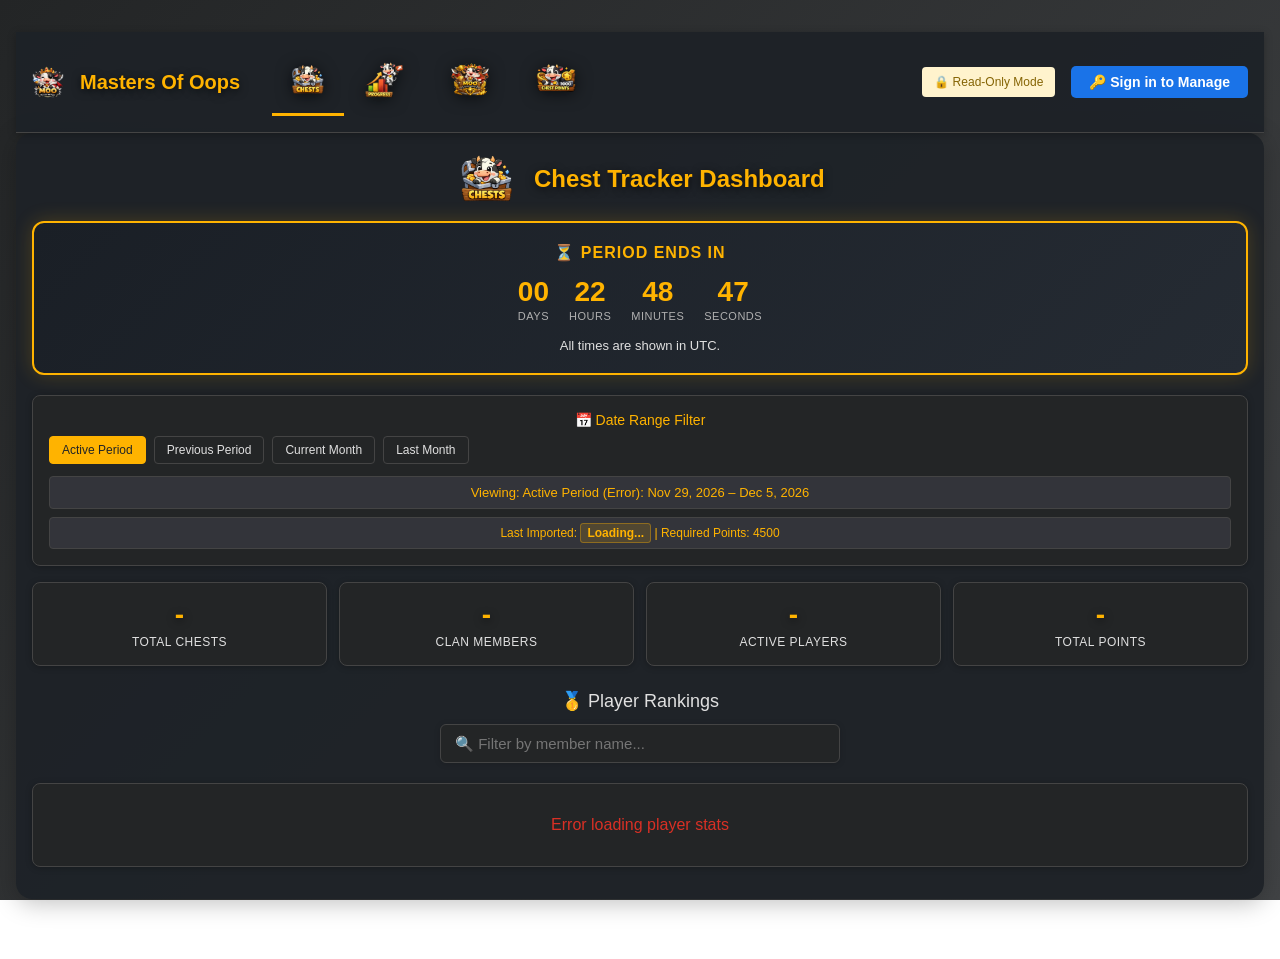
<file: compensation.html>
<!DOCTYPE html>
<html lang="en">
<head>
  <meta charset="UTF-8">
  <meta name="viewport" content="width=device-width, initial-scale=1.0">
  <title>Masters Of Oops - Compensation Calculator</title>
  <link rel="icon" href="favicon.png" type="image/png">
  <script src="config.js"></script>
  <script src="portal-shim.js"></script>
  <style>
    * {
      margin: 0;
      padding: 0;
      box-sizing: border-box;
    }

    body {
      font-family: 'Google Sans', 'Roboto', Arial, sans-serif;
      background: linear-gradient(135deg, #232526 0%, #414345 100%);
    body { top: 0 !important; }
    .goog-te-banner-frame.skiptranslate { display: none !important; }
    .goog-te-balloon-frame { display: none !important; }
    html, body { margin-top: 0 !important; top: 0 !important; }
    body.translated-ltr, body.translated-rtl { margin-top: 0 !important; top: 0 !important; }
    .goog-te-banner-frame, iframe.goog-te-banner-frame, .goog-te-banner-frame.skiptranslate { display: none !important; visibility: hidden !important; height: 0 !important; }
    #goog-gt-tt, .goog-te-balloon-frame { display: none !important; visibility: hidden !important; }
    .goog-text-highlight { background: transparent !important; box-shadow: none !important; }
    #google_translate_element, #translateToggleBtn { top: auto !important; right: 8px !important; bottom: 8px !important; }
      color: #f3f3f3;
      text-align: center;
      padding: 32px 16px 60px 16px;
      min-height: 100vh;
      background-attachment: fixed;
    }

    .page-container {
      max-width: 1200px;
      margin: 20px auto 20px;
      padding: 0 20px;
    }

    .login-container {
      text-align: center;
      padding: 40px;
    }

    .login-container h1 {
      color: #ffb300;
      margin-bottom: 20px;
    }

    .login-container p {
      color: #ccc;
      margin-bottom: 20px;
    }

    .google-signin {
      display: inline-block;
    }

    .header {
      margin-bottom: 30px;
      padding-bottom: 20px;
      border-bottom: 2px solid #444;
    }

    .header h1 {
      font-size: 32px;
      color: #ffb300;
      margin-bottom: 8px;
      display: flex;
      align-items: center;
      justify-content: center;
      gap: 12px;
    }

    .header p {
      color: #ccc;
      font-size: 14px;
      text-align: center;
    }

    .tab-icon {
      display: inline-block;
    }

    /* Sticky Navigation Bar */
    .tab-nav {
      background: rgba(30, 34, 40, 0.95);
      border-bottom: 1px solid #444;
      box-shadow: 0 2px 8px rgba(0,0,0,0.25);
      position: sticky;
      top: 0;
      z-index: 1000;
    }
    .tab-nav-container { max-width: 1400px; margin: 0 auto; display: flex; align-items: center; padding: 0 16px; overflow: visible; flex-wrap: wrap; }
    .nav-brand { font-size: 20px; font-weight: 700; color: #ffb300; padding: 16px 0; margin-right: 32px; white-space: nowrap; display: flex; align-items: center; gap: 8px; text-shadow: 0 2px 8px #000a; }
    .nav-brand img { height: 32px; width: auto; }
    .tab-buttons {
      display: flex;
      gap: 4px;
      flex: 1;
      overflow-x: auto;
      overflow-y: hidden;
      align-items: center;
      height: 100px;
    }
    .tab-btn { 
      padding: 12px 16px; 
      background: none; 
      border: none; 
      color: #e0e0e0; 
      font-size: 28px; 
      font-weight: 500; 
      border-bottom: 3px solid transparent; 
      transition: all 0.2s; 
      white-space: nowrap; 
      text-decoration: none;
      display: block;
      cursor: pointer; 
      position: relative; 
    }
    .tab-btn:hover { color: #ffb300; background: #232526; }
    .tab-btn.active { color: #ffb300; border-bottom-color: #ffb300; }
    .tab-btn[title]:hover::after {
      content: attr(title);
      position: absolute;
      top: -42px;
      left: 50%;
      transform: translateX(-50%);
      background: #232526;
      color: #ffb300;
      padding: 6px 12px;
      border-radius: 4px;
      font-size: 12px;
      white-space: nowrap;
      z-index: 1001;
      border: 1px solid #444;
      box-shadow: 0 2px 8px rgba(0,0,0,0.3);
    }
    .tab-btn .tab-icon {
      display: block;
      margin: 0 auto;
      height: 40px;
      width: auto;
      font-size: 16px;
      line-height: 1.2;
      font-weight: 500;
      white-space: nowrap;
      filter: drop-shadow(0 2px 8px #000a);
    }

    .read-only-badge {
      background: #ff5252;
      color: white;
      padding: 4px 8px;
      border-radius: 4px;
      font-size: 11px;
      font-weight: 600;
      display: none;
    }

    .logout-btn {
      background: #ff5252;
      color: white;
      border: none;
      padding: 6px 12px;
      border-radius: 4px;
      cursor: pointer;
      font-size: 13px;
      font-weight: 500;
      transition: all 0.2s;
    }

    .logout-btn:hover {
      background: #ff1744;
      transform: scale(1.05);
    }

    .quick-add-section {
      background: #1a1b1c;
      border: 1px solid #444;
      border-radius: 8px;
      padding: 20px;
      margin-bottom: 20px;
    }

    .quick-add-section h3 {
      color: #ffb300;
      margin-bottom: 16px;
      font-size: 14px;
      text-transform: uppercase;
      letter-spacing: 1px;
    }

    .quick-add-grid {
      display: grid;
      grid-template-columns: repeat(auto-fit, minmax(280px, 1fr));
      gap: 20px;
    }

    .quick-add-form {
      background: #232526;
      border: 1px solid #333;
      border-radius: 6px;
      padding: 16px;
    }

    .quick-add-form label {
      display: block;
      color: #ffb300;
      font-size: 12px;
      font-weight: 600;
      margin-bottom: 8px;
      text-transform: uppercase;
      letter-spacing: 0.5px;
    }

    .quick-add-form select,
    .quick-add-form input {
      width: 100%;
      padding: 10px;
      margin-bottom: 12px;
      background: #1a1b1c;
      border: 1px solid #444;
      border-radius: 4px;
      color: #e0e0e0;
      font-size: 13px;
    }

    .quick-add-form input:focus,
    .quick-add-form select:focus {
      outline: none;
      border-color: #ffb300;
      box-shadow: 0 0 8px rgba(255, 179, 0, 0.2);
    }

    .quick-add-form button {
      width: 100%;
      padding: 10px;
      background: #ffb300;
      color: #232526;
      border: none;
      border-radius: 4px;
      cursor: pointer;
      font-weight: 600;
      font-size: 13px;
      transition: all 0.2s;
    }

    .quick-add-form button:hover {
      background: #ffc933;
      transform: scale(1.02);
    }

    .status {
      padding: 12px 16px;
      border-radius: 4px;
      margin-bottom: 12px;
      font-size: 13px;
      font-weight: 500;
      display: none;
    }

    .status.ok {
      display: block;
      background: #1b5e20;
      color: #c8e6c9;
      border-left: 4px solid #4caf50;
    }

    .status.err {
      display: block;
      background: #b71c1c;
      color: #ffcdd2;
      border-left: 4px solid #f44336;
    }

    .status:not(.ok):not(.err) {
      display: block;
      background: #1a237e;
      color: #bbdefb;
      border-left: 4px solid #2196f3;
    }

    /* Incidents Section */
    .incidents-section {
      background: #1a1b1c;
      border: 1px solid #444;
      border-radius: 8px;
      padding: 20px;
      margin-bottom: 20px;
    }

    .incidents-section h2 {
      color: #ffb300;
      margin-bottom: 16px;
      font-size: 16px;
      font-weight: 600;
    }

    .incident-form {
      background: #232526;
      padding: 16px;
      border-radius: 6px;
      border: 1px solid #333;
      margin-bottom: 16px;
    }

    .incident-form input {
      width: 100%;
      padding: 10px;
      background: #1a1b1c;
      border: 1px solid #444;
      border-radius: 4px;
      color: #e0e0e0;
      font-size: 13px;
      margin-bottom: 12px;
    }

    .incident-form input:focus {
      outline: none;
      border-color: #ffb300;
      box-shadow: 0 0 8px rgba(255, 179, 0, 0.2);
    }

    .added-leaders-section {
      background: #232526;
      padding: 16px;
      border-radius: 6px;
      border: 1px solid #333;
      margin-bottom: 16px;
      max-height: 300px;
      overflow-y: auto;
    }

    .added-leaders-section::-webkit-scrollbar {
      width: 8px;
    }

    .added-leaders-section::-webkit-scrollbar-track {
      background: #1a1b1c;
      border-radius: 4px;
    }

    .added-leaders-section::-webkit-scrollbar-thumb {
      background: #444;
      border-radius: 4px;
    }

    .added-leaders-section::-webkit-scrollbar-thumb:hover {
      background: #666;
    }

    /* Troop Entry Grids */
    .troop-grid-section {
      background: #1a1b1c;
      border: 1px solid #444;
      border-radius: 8px;
      padding: 20px;
      margin-bottom: 20px;
    }

    .troop-grid-section h3 {
      color: #ffb300;
      margin-bottom: 16px;
      font-size: 14px;
      text-transform: uppercase;
      letter-spacing: 1px;
    }

    .level-grid {
      display: grid;
      grid-template-columns: repeat(auto-fit, minmax(60px, 1fr));
      gap: 8px;
      margin-bottom: 20px;
    }

    .level-input {
      display: flex;
      flex-direction: column;
      align-items: center;
    }

    .level-input label {
      font-size: 11px;
      color: #ffb300;
      margin-bottom: 4px;
      font-weight: 600;
    }

    .level-input input {
      width: 100%;
      padding: 6px;
      background: #232526;
      border: 1px solid #444;
      border-radius: 4px;
      color: #e0e0e0;
      font-size: 12px;
      text-align: center;
    }

    .level-input input:focus {
      outline: none;
      border-color: #ffb300;
      background: #1a1b1c;
    }

    /* Monsters Section */
    .monster-grid-section {
      background: #1a1b1c;
      border: 1px solid #444;
      border-radius: 8px;
      padding: 20px;
      margin-bottom: 20px;
    }

    .monster-grid-section h3 {
      color: #ffb300;
      margin-bottom: 16px;
      font-size: 14px;
      text-transform: uppercase;
      letter-spacing: 1px;
    }

    .monster-grid {
      display: grid;
      grid-template-columns: repeat(auto-fit, minmax(100px, 1fr));
      gap: 10px;
    }

    .monster-input {
      display: flex;
      flex-direction: column;
    }

    .monster-input label {
      font-size: 12px;
      color: #ffb300;
      margin-bottom: 6px;
      font-weight: 600;
    }

    .monster-input input {
      padding: 8px;
      background: #232526;
      border: 1px solid #444;
      border-radius: 4px;
      color: #e0e0e0;
      font-size: 13px;
    }

    .monster-input input:focus {
      outline: none;
      border-color: #ffb300;
    }

    /* Buildings Section */
    .building-section {
      background: #1a1b1c;
      border: 1px solid #444;
      border-radius: 8px;
      padding: 20px;
      margin-bottom: 20px;
    }

    .building-section h3 {
      color: #ffb300;
      margin-bottom: 16px;
      font-size: 14px;
      text-transform: uppercase;
      letter-spacing: 1px;
    }

    .building-fields {
      display: grid;
      grid-template-columns: repeat(auto-fit, minmax(150px, 1fr));
      gap: 20px;
    }

    .building-field {
      display: flex;
      flex-direction: column;
    }

    .building-field label {
      font-size: 12px;
      color: #ffb300;
      margin-bottom: 8px;
      font-weight: 600;
    }

    .building-field input,
    .building-field select {
      padding: 10px;
      background: #232526;
      border: 1px solid #444;
      border-radius: 4px;
      color: #e0e0e0;
      font-size: 13px;
    }

    .building-field input:focus,
    .building-field select:focus {
      outline: none;
      border-color: #ffb300;
    }

    /* Buttons */
    .button-group {
      display: flex;
      gap: 10px;
      margin-bottom: 20px;
    }

    .btn {
      padding: 12px 24px;
      border: none;
      border-radius: 4px;
      cursor: pointer;
      font-weight: 600;
      font-size: 14px;
      transition: all 0.2s;
    }

    .btn-primary {
      background: #ffb300;
      color: #232526;
      flex: 1;
    }

    .btn-primary:hover {
      background: #ffc933;
      transform: scale(1.02);
    }

    .btn-secondary {
      background: #444;
      color: #e0e0e0;
      flex: 1;
    }

    .btn-secondary:hover {
      background: #555;
    }

    /* Results Display */
    .result-section {
      background: #1a1b1c;
      border: 1px solid #444;
      border-radius: 8px;
      padding: 20px;
      margin: 20px 0;
      display: none;
    }

    .result-grid {
      display: grid;
      grid-template-columns: repeat(auto-fit, minmax(150px, 1fr));
      gap: 15px;
      margin-bottom: 20px;
    }

    .result-card {
      background: #232526;
      border: 1px solid #333;
      border-radius: 6px;
      padding: 16px;
      text-align: center;
    }

    .result-card-title {
      font-size: 12px;
      color: #ccc;
      font-weight: 600;
      margin-bottom: 8px;
      text-transform: uppercase;
      letter-spacing: 0.5px;
    }

    .result-card-value {
      font-size: 18px;
      font-weight: 700;
      color: #ffb300;
    }

    .result-card.heroes .result-card-value {
      color: #ffb300;
    }

    .result-card.troops .result-card-value {
      color: #8bc34a;
    }

    .result-card.monsters .result-card-value {
      color: #ffc933;
    }

    .result-card.buildings .result-card-value {
      color: #ff5252;
    }

    .result-grand-total {
      background: linear-gradient(135deg, #ffb300 0%, #ffc933 100%);
      color: #232526;
      border-radius: 8px;
      padding: 24px;
      text-align: center;
    }

    .result-grand-total-title {
      font-size: 12px;
      opacity: 0.8;
      margin-bottom: 8px;
      font-weight: 600;
      text-transform: uppercase;
      letter-spacing: 1px;
    }

    .result-grand-total-value {
      font-size: 36px;
      font-weight: 700;
    }

    /* Reports Section */
    .reports-section {
      background: #1a1b1c;
      border: 1px solid #444;
      border-radius: 8px;
      padding: 20px;
      margin-bottom: 20px;
    }

    .reports-section h2 {
      color: #ffb300;
      margin-bottom: 16px;
      font-size: 16px;
      font-weight: 600;
    }

    .reports-list {
      display: grid;
      grid-template-columns: repeat(auto-fill, minmax(250px, 1fr));
      gap: 16px;
    }

    .report-card {
      background: #232526;
      border: 1px solid #444;
      border-left: 4px solid #ffb300;
      border-radius: 6px;
      padding: 16px;
      cursor: pointer;
      transition: all 0.2s;
    }

    .report-card:hover {
      box-shadow: 0 4px 12px rgba(0, 0, 0, 0.35);
      transform: translateY(-2px);
      border-left-color: #ffc933;
    }

    .report-card-title {
      font-size: 14px;
      font-weight: 600;
      color: #ffb300;
      margin-bottom: 8px;
    }

    .report-card-date {
      font-size: 12px;
      color: #e0e0e0;
      margin-bottom: 12px;
    }

    .report-card-btn {
      padding: 8px 12px;
      background: #ffb300;
      color: #232526;
      border: none;
      border-radius: 4px;
      cursor: pointer;
      font-size: 12px;
      font-weight: 500;
    }

    .report-card-btn:hover {
      background: #ffc933;
    }

    .reports-empty {
      text-align: center;
      color: #888;
      padding: 40px 20px;
      font-size: 14px;
    }

    .reports-loading {
      text-align: center;
      color: #888;
      padding: 40px 20px;
    }

    /* Modal */
    .modal {
      display: none;
      position: fixed;
      top: 0;
      left: 0;
      width: 100%;
      height: 100%;
      background: rgba(0, 0, 0, 0.8);
      z-index: 2000;
      align-items: center;
      justify-content: center;
    }

    .modal-content {
      background: #1a1b1c;
      border-radius: 8px;
      padding: 30px;
      max-width: 500px;
      max-height: 80vh;
      overflow-y: auto;
      border: 1px solid #444;
    }

    .modal-close {
      position: absolute;
      top: 20px;
      right: 20px;
      background: none;
      border: none;
      color: #e0e0e0;
      font-size: 24px;
      cursor: pointer;
    }

    .modal-close:hover {
      color: #ffb300;
    }

    @media (max-width: 768px) {
      .page-container {
        margin-top: 80px;
      }

      .quick-add-grid {
        grid-template-columns: 1fr;
      }

      .level-grid {
        grid-template-columns: repeat(3, 1fr);
      }

      .result-grid {
        grid-template-columns: 1fr;
      }

      .reports-list {
        grid-template-columns: 1fr;
      }

      .nav-links {
        display: none;
      }
    }

    /* Hamburger menu */
    .hamburger {
      display: none;
      flex-direction: column;
      gap: 4px;
      background: none;
      border: none;
      cursor: pointer;
      padding: 8px;
    }
    .hamburger span {
      display: block;
      width: 24px;
      height: 3px;
      background: #ffb300;
      border-radius: 2px;
      transition: all 0.2s;
    }

    /* Responsive navigation: show icons on desktop, plain text on mobile */
    .tab-label.mobile-only { display: none; }
    .tab-icon.desktop-only { display: block; margin: 0 auto; height: 40px; width: auto; }

    @media (max-width: 800px) {
      .tab-nav {
        position: fixed;
        top: 0;
        left: 0;
        right: 0;
        width: 100%;
        z-index: 9999;
      }
      .tab-nav-container {
        flex-wrap: wrap;
        padding: 8px;
      }
      .nav-brand {
        flex: 1;
        margin-right: 8px;
        font-size: 16px;
        padding: 8px 0;
      }
      .nav-brand img {
        height: 24px;
        width: 24px;
      }
      .hamburger { 
        display: flex;
        order: 2;
      }
      .tab-buttons {
        flex-direction: column;
        align-items: stretch;
        max-height: 60vh;
        overflow-y: auto;
        background: #232526;
        position: absolute;
        top: 60px;
        left: 0;
        right: 0;
        width: 100%;
        z-index: 10000;
        border-bottom-left-radius: 12px;
        border-bottom-right-radius: 12px;
        box-shadow: 0 8px 24px rgba(0,0,0,0.25);
        display: none;
        order: 10;
      }
      .tab-buttons.open {
        display: flex;
      }
      .tab-btn {
        font-size: 18px;
        padding: 18px 24px;
        border-bottom: 1px solid #444;
        display: flex;
        align-items: center;
        justify-content: flex-start;
        background: none;
        height: auto;
      }
      .tab-btn:last-child { border-bottom: none; }
      .tab-label.mobile-only { display: inline; }
      .tab-icon.desktop-only { display: none; }
      /* Auth buttons and badges on mobile */
      #readOnlyBadge,
      #signedInUserBadge,
      #logoutBtn,
      #signInManageBtn {
        order: 3;
        margin: 4px 0 4px auto !important;
        font-size: 11px !important;
        padding: 6px 8px !important;
      }
      body {
        padding-top: 100px;
      }
    }

    @media (min-width: 801px) {
      .tab-label.mobile-only { display: none; }
      .tab-icon.desktop-only { display: block; }
      .tab-buttons {
        flex-direction: row;
        align-items: center;
        position: static;
        max-height: none;
        overflow-y: visible;
        background: none;
        box-shadow: none;
        border-radius: 0;
        display: flex !important;
      }
      .tab-btn {
        font-size: 28px;
        padding: 12px 16px;
        border-bottom: 3px solid transparent;
        display: block;
        justify-content: center;
      }
      .hamburger { display: none; }
    }
  </style>
</head>
<body>
    <!-- Google Translate Widget -->
    <div id="google_translate_element" style="position:fixed;bottom:8px;right:8px;z-index:7000;"></div>
    <button id="translateToggleBtn" type="button" aria-label="Toggle translation" style="position:fixed;bottom:8px;right:8px;z-index:7001;display:none;align-items:center;justify-content:center;width:38px;height:38px;border:1px solid #444;border-radius:8px;background:#232526;color:#ffb300;font-size:18px;cursor:pointer;">🌐</button>
    <style>
      @media (max-width: 800px) {
        #google_translate_element {
          max-width: 0;
          overflow: hidden;
          opacity: 0;
          pointer-events: none;
          transition: max-width 0.2s ease, opacity 0.2s ease;
        }
        body.translate-open #google_translate_element {
          max-width: 260px;
          opacity: 1;
          pointer-events: auto;
        }
        #translateToggleBtn { display: inline-flex !important; }
      }
      @media (min-width: 801px) {
        #translateToggleBtn { display: none !important; }
      }
    </style>
    <script>
      document.addEventListener('DOMContentLoaded', function () {
        const translateToggleBtn = document.getElementById('translateToggleBtn');
        const translateWidget = document.getElementById('google_translate_element');
        if (!translateToggleBtn || !translateWidget) return;
        translateToggleBtn.addEventListener('click', function (e) {
          e.stopPropagation();
          document.body.classList.toggle('translate-open');
        });
        document.addEventListener('click', function (e) {
          if (!document.body.classList.contains('translate-open')) return;
          if (translateWidget.contains(e.target) || translateToggleBtn.contains(e.target)) return;
          document.body.classList.remove('translate-open');
        });
      });
    </script>
    <script type="text/javascript">
      function googleTranslateElementInit() {
        new google.translate.TranslateElement({pageLanguage: 'en', layout: google.translate.TranslateElement.InlineLayout.SIMPLE}, 'google_translate_element');
      }
    </script>
    <script type="text/javascript" src="//translate.google.com/translate_a/element.js?cb=googleTranslateElementInit"></script>
  <!-- Google Sign-In integration -->
  <script src="https://accounts.google.com/gsi/client" async defer></script>
  <script>
    // --- Google Sign-In for edit access ---
    const BACKEND_VERIFY_URL = window.GAS_WEB_APP_URL;
    const AUTH_KEY = 'ccc_portal_google_auth';
    const AUTH_EMAIL_KEY = 'ccc_portal_google_email';

    function setReadOnlyMode(enabled) {
      if (enabled) {
        document.documentElement.classList.add('read-only-mode');
        if (document.body) document.body.classList.add('read-only-mode');
      } else {
        document.documentElement.classList.remove('read-only-mode');
        if (document.body) document.body.classList.remove('read-only-mode');
      }
    }

    function updateSignedInBadge(email) {
      const badge = document.getElementById('signedInUserBadge');
      const logoutBtn = document.getElementById('logoutBtn');
      const signInBtn = document.getElementById('signInManageBtn');
      if (!badge) return;
      if (email) {
        badge.innerHTML = email;
        badge.style.display = 'inline-block';
        if (logoutBtn) logoutBtn.style.display = 'inline-block';
        if (signInBtn) signInBtn.style.display = 'none';
      } else {
        badge.textContent = '';
        badge.style.display = 'none';
        if (logoutBtn) logoutBtn.style.display = 'none';
        if (signInBtn) signInBtn.style.display = 'inline-block';
      }
    }

    function handleLogout() {
      try { localStorage.removeItem(AUTH_KEY); } catch (e) {}
      try { localStorage.removeItem(AUTH_EMAIL_KEY); } catch (e) {}
      setReadOnlyMode(true);
      updateSignedInBadge(null);
      setTimeout(() => { window.location.reload(); }, 200);
    }

    function showGoogleLogin() {
      const loginDiv = document.createElement('div');
      loginDiv.id = 'login-overlay';
      loginDiv.style = 'position:fixed;top:0;left:0;width:100vw;height:100vh;background:rgba(0,0,0,0.8);z-index:9999;display:flex;align-items:center;justify-content:center;';
      loginDiv.innerHTML = `
        <div style="background:#232526;padding:32px 24px;border-radius:12px;box-shadow:0 4px 24px rgba(0,0,0,0.5);display:flex;flex-direction:column;align-items:center;gap:16px;min-width:300px;border:1px solid #444;">
          <h2 style="margin-bottom:8px;color:#ffb300;">Sign in to Manage</h2>
          <p style="font-size:14px;color:#e0e0e0;text-align:center;margin:0 0 8px 0;">Use your Google account to access management features</p>
          <div id="g_id_onload" data-client_id="47674606892-0m90hd0cd01kijo69ssuqtn1j3igp32i.apps.googleusercontent.com" data-callback="onGoogleSignIn" data-auto_prompt="false" data-ux_mode="popup"></div>
          <div id="g_id_signin" data-type="standard" data-size="large" data-theme="outline" data-text="signin" data-shape="rectangular" data-logo_alignment="left"></div>
          <div style="width:100%;height:1px;background:#444;margin:8px 0;"></div>
          <button id="guest-btn" style="width:100%;margin-top:8px;padding:12px 20px;border:1px solid #444;background:#232526;color:#ffb300;font-size:15px;font-weight:600;border-radius:6px;cursor:pointer;">Continue as Guest (Read-Only)</button>
          <div id="login-error" style="color:#ff5252;font-size:13px;display:none;"></div>
        </div>
      `;
      document.body.appendChild(loginDiv);
      setTimeout(() => {
        const guestBtn = document.getElementById('guest-btn');
        if (guestBtn) {
          guestBtn.onclick = function() {
            document.getElementById('login-overlay').remove();
            setReadOnlyMode(true);
            try { localStorage.removeItem(AUTH_KEY); } catch (e) {}
            try { localStorage.removeItem(AUTH_EMAIL_KEY); } catch (e) {}
            updateSignedInBadge(null);
          };
        }
        if (window.google && google.accounts && google.accounts.id) {
          try {
            google.accounts.id.initialize({
              client_id: '47674606892-0m90hd0cd01kijo69ssuqtn1j3igp32i.apps.googleusercontent.com',
              callback: onGoogleSignIn,
              auto_select: false,
              ux_mode: 'popup'
            });
            google.accounts.id.renderButton(document.getElementById('g_id_signin'), 
              { type: 'standard', size: 'large', theme: 'outline', text: 'signin', shape: 'rectangular', logo_alignment: 'left' });
          } catch (e) { console.error('Error rendering Google Sign-In button:', e); }
        }
      }, 100);
    }

    window.onGoogleSignIn = async function(response) {
      const idToken = response.credential;
      try {
        const cfWorkerUrl = window.CLOUDFLARE_WORKER_URL || window.GAS_WEB_APP_URL;
        let tokenRes = await fetch(cfWorkerUrl, {
          method: 'POST',
          headers: { 'Content-Type': 'application/json' },
          body: JSON.stringify({ idToken })
        });
        let tokenData = await tokenRes.json();
        if (!tokenData.success || !tokenData.token_verified) {
          throw new Error(tokenData.error || 'Token verification failed');
        }
        const email = tokenData.email;
        const res = await fetch(BACKEND_VERIFY_URL, {
          method: 'POST',
          headers: { 'Content-Type': 'application/json' },
          body: JSON.stringify({ action: 'verifyUserPermission', email })
        });
        const data = await res.json();
        if (data.isAllowedEditor) {
          try { localStorage.setItem(AUTH_KEY, idToken); } catch (e) {}
          try { localStorage.setItem(AUTH_EMAIL_KEY, email); } catch (e) {}
          setReadOnlyMode(false);
          updateSignedInBadge(email);
          const overlay = document.getElementById('login-overlay');
          if (overlay) overlay.style.display = 'none';
        } else {
          setReadOnlyMode(true);
          const errorDiv = document.getElementById('login-error');
          if (errorDiv) {
            errorDiv.style.display = 'block';
            errorDiv.textContent = 'Your account does not have editor access';
          }
        }
      } catch (error) {
        console.error('Error during sign-in:', error);
        const errorDiv = document.getElementById('login-error');
        if (errorDiv) {
          errorDiv.style.display = 'block';
          errorDiv.textContent = 'Sign-in failed: ' + error.message;
        }
      }
    };

    window.addEventListener('DOMContentLoaded', () => {
      const setRestrictedTabsVisibility = (isVisible) => {
        const displayValue = isVisible ? '' : 'none';
        ['events.html', 'members.html', 'troops.html', 'compensation.html'].forEach((href) => {
          document.querySelectorAll(`.tab-buttons .tab-btn[href="${href}"]`).forEach((link) => {
            link.style.display = displayValue;
          });
        });
      };
      const token = (() => { try { return localStorage.getItem(AUTH_KEY); } catch (e) { return null; } })();
      const email = (() => { try { return localStorage.getItem(AUTH_EMAIL_KEY); } catch (e) { return null; } })();
      if (!token || !email) {
        window.location.href = 'dashboard.html';
        return;
      }
      if (token && email) {
        setReadOnlyMode(false);
        updateSignedInBadge(email);
        setRestrictedTabsVisibility(true);
        const bankTab = document.getElementById('bankTabBtn');
        if (bankTab) bankTab.style.display = 'flex';
      } else {
        setReadOnlyMode(true);
        updateSignedInBadge(null);
        setRestrictedTabsVisibility(false);
        const bankTab = document.getElementById('bankTabBtn');
        if (bankTab) bankTab.style.display = 'none';
        let nav = document.querySelector('.tab-nav-container');
        if (nav && !document.getElementById('signInManageBtn')) {
          const btn = document.createElement('button');
          btn.id = 'signInManageBtn';
          btn.textContent = '🔑 Sign in to Manage';
          btn.style = 'margin-left:16px;padding:8px 18px;background:#1a73e8;color:#fff;border:none;border-radius:5px;font-size:14px;font-weight:600;cursor:pointer;transition:background 0.2s;';
          btn.onclick = showGoogleLogin;
          nav.appendChild(btn);
        }
      }
    });
  </script>

  <!-- Navigation Bar -->
  <nav class="tab-nav">
    <div class="tab-nav-container">
      <div class="nav-brand" id="navBrand"><img src="favicon.png" alt="" style="height: 32px; vertical-align: middle; margin-right: 8px;"> Masters Of Oops</div>
      <button class="hamburger" id="navHamburger" aria-label="Toggle navigation">
        <span></span>
        <span></span>
        <span></span>
      </button>
      <div class="tab-buttons" id="navTabs">
        <a href="dashboard.html" class="tab-btn" title="Dashboard">
          <img src="chests.png" alt="Dashboard" class="tab-icon desktop-only">
          <span class="tab-label mobile-only">Dashboard</span>
        </a>
        <a href="events.html" class="tab-btn" title="Events">
          <img src="events.png" alt="Events" class="tab-icon desktop-only">
          <span class="tab-label mobile-only">Events</span>
        </a>
        <a href="members.html" class="tab-btn" title="Members">
          <img src="members.png" alt="Members" class="tab-icon desktop-only">
          <span class="tab-label mobile-only">Members</span>
        </a>
        <a href="troops.html" class="tab-btn" title="Troops">
          <img src="troops.png" alt="Troops" class="tab-icon desktop-only">
          <span class="tab-label mobile-only">Troops</span>
        </a>
        <a href="progress.html" class="tab-btn" title="Progress">
          <img src="progress.png" alt="Progress" class="tab-icon desktop-only">
          <span class="tab-label mobile-only">Progress</span>
        </a>
        <a href="compensation.html" class="tab-btn active" title="Compensation">
          <img src="compensation.png" alt="Compensation" class="tab-icon desktop-only">
          <span class="tab-label mobile-only">Compensation</span>
        </a>
        <a href="competition.html" class="tab-btn" title="Competition">
          <img src="competition.png" alt="Competition" class="tab-icon desktop-only">
          <span class="tab-label mobile-only">Competition</span>
        </a>
        <a href="points.html" class="tab-btn" title="Points Reference">
          <img src="chest_points.png" alt="Points Reference" class="tab-icon desktop-only">
          <span class="tab-label mobile-only">Points Reference</span>
        </a>
        <a href="bank.html" class="tab-btn" id="bankTabBtn" title="Bank" style="display:none;">
          <img src="bank.png" alt="Bank" class="tab-icon desktop-only">
          <span class="tab-label mobile-only">Bank</span>
        </a>
      </div>
      <div id="readOnlyBadge" style="display: none; padding: 8px 12px; background: #fff3cd; border-radius: 4px; font-size: 12px; color: #856404;">🔒 Read-Only Mode</div>
      <div id="signedInUserBadge" style="display: none; margin-left: auto; padding: 8px 12px; background: #1a1b1c; border-radius: 4px; font-size: 12px; color: #ffb300; border: 1px solid #444;"></div>
      <button id="logoutBtn" onclick="handleLogout()" style="display: none; margin-left: 8px; padding: 8px 10px; background: #c62828; color: #fff; border: none; border-radius: 4px; font-size: 12px; cursor: pointer;">Log out</button>
    </div>
  </nav>

  <!-- Main Content -->
  <div class="page-container">
    <div id="loginPrompt" style="display: none; text-align: center; padding: 40px;">
      <button id="signInBtn" style="padding: 12px 24px; font-size: 16px; cursor: pointer; background: #ffb300; color: #232526; border: none; border-radius: 4px; font-weight: 600;">Sign in to Manage</button>
    </div>

    <div class="google-signin" id="googleSignInContainer" style="display: none; text-align: center; padding: 20px;"></div>

    <div id="mainContent" style="display: block;">
      <div class="header">
        <h1><img src="compensation.png" alt="Compensation" style="height: 64px; vertical-align: middle; margin-right: 8px;"> Compensation Calculator</h1>
        <p>Calculate compensation for illegal attacks and save the calculation for future reference</p>
      </div>

      <!-- Quick Add Section -->
      <div class="quick-add-section">
        <h3>⚡ Quick Add</h3>
        <div class="quick-add-grid">
          <!-- Quick Add Leaders -->
          <div class="quick-add-form">
            <label>Leader Type</label>
            <select id="quickLeaderType">
              <option value="hero">Hero</option>
              <option value="captain">Captain</option>
            </select>
            <label>Level (1-600)</label>
            <input type="number" id="quickLeaderLevel" placeholder="Enter level" min="1" max="600" value="1">
            <button onclick="CompensationTab.quickAddLeader()">Add Leader</button>
          </div>

          <!-- Quick Add Troops -->
          <div class="quick-add-form">
            <label>Troop Type</label>
            <select id="quickTroopType">
              <option value="guardsmen">Guardsmen</option>
              <option value="specialists">Specialists</option>
              <option value="siege">Siege</option>
              <option value="mercenary">Mercenary</option>
            </select>
            <label>Level (1-9)</label>
            <input type="number" id="quickTroopLevel" placeholder="Enter level" min="1" max="9" value="1">
            <label>Amount</label>
            <input type="number" id="quickTroopAmount" placeholder="Enter amount" min="1" value="1">
            <button onclick="CompensationTab.quickAddTroop()">Add Troops</button>
          </div>

          <!-- Quick Add Monsters -->
          <div class="quick-add-form">
            <label>Monster Type</label>
            <select id="quickMonsterType">
              <option value="monsterIII">Monster III</option>
              <option value="monsterIV">Monster IV</option>
              <option value="monsterV">Monster V</option>
              <option value="monsterVI">Monster VI</option>
              <option value="monsterVII">Monster VII</option>
              <option value="monsterVIII">Monster VIII</option>
              <option value="monsterIX">Monster IX</option>
              <option value="griffinV">Griffin V</option>
              <option value="griffinVI">Griffin VI</option>
              <option value="griffinVII">Griffin VII</option>
              <option value="coraxI">Corax I</option>
              <option value="coraxII">Corax II</option>
            </select>
            <label>Amount</label>
            <input type="number" id="quickMonsterAmount" placeholder="Enter amount" min="1" value="1">
            <button onclick="CompensationTab.quickAddMonster()">Add Monster</button>
          </div>

          <!-- Quick Add Buildings -->
          <div class="quick-add-form">
            <label>Building Type</label>
            <select id="quickBuildingType">
              <option value="clanCapital">Clan Capital</option>
              <option value="otherBuildingsCount">Other Buildings</option>
              <option value="portalsCount">Portals</option>
              <option value="cityWallCount">City Walls</option>
              <option value="goldAmount">Gold</option>
              <option value="tarAmount">Tar</option>
            </select>
            <label>Amount</label>
            <input type="number" id="quickBuildingAmount" placeholder="Enter amount" min="1" value="1">
            <button onclick="CompensationTab.quickAddBuilding()">Add Building</button>
          </div>
        </div>
        <div id="quickAddStatus" class="status"></div>
      </div>

      <!-- Incidents Section -->
      <div id="incidentsSection" class="incidents-section">
        <h2>📋 Incident Details</h2>
        <div class="incident-form">
          <input type="text" id="compensationName" placeholder="Enter incident name (e.g., 'Guild War - 2024-11-15')">
        </div>

        <div class="added-leaders-section" id="addedLeadersList">
          <div style="color: #888; font-size: 12px; text-align: center; padding: 24px;">No leaders added yet. Use Quick Add above to add heroes and captains.</div>
        </div>
      </div>

      <!-- Troops Entry -->
      <div class="troop-grid-section">
        <h3>⚔️ Guardsmen (Levels 1-9)</h3>
        <div class="level-grid">
          <div class="level-input"><label>Lvl 1</label><input type="number" id="guardsmenL1" placeholder="0" min="0"></div>
          <div class="level-input"><label>Lvl 2</label><input type="number" id="guardsmenL2" placeholder="0" min="0"></div>
          <div class="level-input"><label>Lvl 3</label><input type="number" id="guardsmenL3" placeholder="0" min="0"></div>
          <div class="level-input"><label>Lvl 4</label><input type="number" id="guardsmenL4" placeholder="0" min="0"></div>
          <div class="level-input"><label>Lvl 5</label><input type="number" id="guardsmenL5" placeholder="0" min="0"></div>
          <div class="level-input"><label>Lvl 6</label><input type="number" id="guardsmenL6" placeholder="0" min="0"></div>
          <div class="level-input"><label>Lvl 7</label><input type="number" id="guardsmenL7" placeholder="0" min="0"></div>
          <div class="level-input"><label>Lvl 8</label><input type="number" id="guardsmenL8" placeholder="0" min="0"></div>
          <div class="level-input"><label>Lvl 9</label><input type="number" id="guardsmenL9" placeholder="0" min="0"></div>
        </div>

        <h3>🛡️ Specialists (Levels 1-9)</h3>
        <div class="level-grid">
          <div class="level-input"><label>Lvl 1</label><input type="number" id="specialistsL1" placeholder="0" min="0"></div>
          <div class="level-input"><label>Lvl 2</label><input type="number" id="specialistsL2" placeholder="0" min="0"></div>
          <div class="level-input"><label>Lvl 3</label><input type="number" id="specialistsL3" placeholder="0" min="0"></div>
          <div class="level-input"><label>Lvl 4</label><input type="number" id="specialistsL4" placeholder="0" min="0"></div>
          <div class="level-input"><label>Lvl 5</label><input type="number" id="specialistsL5" placeholder="0" min="0"></div>
          <div class="level-input"><label>Lvl 6</label><input type="number" id="specialistsL6" placeholder="0" min="0"></div>
          <div class="level-input"><label>Lvl 7</label><input type="number" id="specialistsL7" placeholder="0" min="0"></div>
          <div class="level-input"><label>Lvl 8</label><input type="number" id="specialistsL8" placeholder="0" min="0"></div>
          <div class="level-input"><label>Lvl 9</label><input type="number" id="specialistsL9" placeholder="0" min="0"></div>
        </div>

        <h3>🏹 Siege (Levels 1-9)</h3>
        <div class="level-grid">
          <div class="level-input"><label>Lvl 1</label><input type="number" id="siegeL1" placeholder="0" min="0"></div>
          <div class="level-input"><label>Lvl 2</label><input type="number" id="siegeL2" placeholder="0" min="0"></div>
          <div class="level-input"><label>Lvl 3</label><input type="number" id="siegeL3" placeholder="0" min="0"></div>
          <div class="level-input"><label>Lvl 4</label><input type="number" id="siegeL4" placeholder="0" min="0"></div>
          <div class="level-input"><label>Lvl 5</label><input type="number" id="siegeL5" placeholder="0" min="0"></div>
          <div class="level-input"><label>Lvl 6</label><input type="number" id="siegeL6" placeholder="0" min="0"></div>
          <div class="level-input"><label>Lvl 7</label><input type="number" id="siegeL7" placeholder="0" min="0"></div>
          <div class="level-input"><label>Lvl 8</label><input type="number" id="siegeL8" placeholder="0" min="0"></div>
          <div class="level-input"><label>Lvl 9</label><input type="number" id="siegeL9" placeholder="0" min="0"></div>
        </div>

        <h3>💼 Mercenary (Levels 1-9)</h3>
        <div class="level-grid">
          <div class="level-input"><label>Lvl 1</label><input type="number" id="mercenaryL1" placeholder="0" min="0"></div>
          <div class="level-input"><label>Lvl 2</label><input type="number" id="mercenaryL2" placeholder="0" min="0"></div>
          <div class="level-input"><label>Lvl 3</label><input type="number" id="mercenaryL3" placeholder="0" min="0"></div>
          <div class="level-input"><label>Lvl 4</label><input type="number" id="mercenaryL4" placeholder="0" min="0"></div>
          <div class="level-input"><label>Lvl 5</label><input type="number" id="mercenaryL5" placeholder="0" min="0"></div>
          <div class="level-input"><label>Lvl 6</label><input type="number" id="mercenaryL6" placeholder="0" min="0"></div>
          <div class="level-input"><label>Lvl 7</label><input type="number" id="mercenaryL7" placeholder="0" min="0"></div>
          <div class="level-input"><label>Lvl 8</label><input type="number" id="mercenaryL8" placeholder="0" min="0"></div>
          <div class="level-input"><label>Lvl 9</label><input type="number" id="mercenaryL9" placeholder="0" min="0"></div>
        </div>
      </div>

      <!-- Monsters Section -->
      <div class="monster-grid-section">
        <h3>👹 Monsters & Creatures</h3>
        <div class="monster-grid">
          <div class="monster-input"><label>Monster III</label><input type="number" id="monsterIII" placeholder="0" min="0"></div>
          <div class="monster-input"><label>Monster IV</label><input type="number" id="monsterIV" placeholder="0" min="0"></div>
          <div class="monster-input"><label>Monster V</label><input type="number" id="monsterV" placeholder="0" min="0"></div>
          <div class="monster-input"><label>Monster VI</label><input type="number" id="monsterVI" placeholder="0" min="0"></div>
          <div class="monster-input"><label>Monster VII</label><input type="number" id="monsterVII" placeholder="0" min="0"></div>
          <div class="monster-input"><label>Monster VIII</label><input type="number" id="monsterVIII" placeholder="0" min="0"></div>
          <div class="monster-input"><label>Monster IX</label><input type="number" id="monsterIX" placeholder="0" min="0"></div>
          <div class="monster-input"><label>Griffin V</label><input type="number" id="griffinV" placeholder="0" min="0"></div>
          <div class="monster-input"><label>Griffin VI</label><input type="number" id="griffinVI" placeholder="0" min="0"></div>
          <div class="monster-input"><label>Griffin VII</label><input type="number" id="griffinVII" placeholder="0" min="0"></div>
          <div class="monster-input"><label>Corax I</label><input type="number" id="coraxI" placeholder="0" min="0"></div>
          <div class="monster-input"><label>Corax II</label><input type="number" id="coraxII" placeholder="0" min="0"></div>
        </div>
      </div>

      <!-- Buildings Section -->
      <div class="building-section">
        <h3>🏰 Buildings & Resources</h3>
        <div class="building-fields">
          <div class="building-field">
            <label>Clan Capital Lost</label>
            <select id="clanCapital">
              <option value="">No</option>
              <option value="1">Yes</option>
            </select>
          </div>
          <div class="building-field">
            <label>Other Buildings</label>
            <input type="number" id="otherBuildingsCount" placeholder="0" min="0">
          </div>
          <div class="building-field">
            <label>Portals</label>
            <input type="number" id="portalsCount" placeholder="0" min="0">
          </div>
          <div class="building-field">
            <label>City Walls</label>
            <input type="number" id="cityWallCount" placeholder="0" min="0">
          </div>
          <div class="building-field">
            <label>Gold (in thousands)</label>
            <input type="number" id="goldAmount" placeholder="0" min="0">
          </div>
          <div class="building-field">
            <label>Tar (in thousands)</label>
            <input type="number" id="tarAmount" placeholder="0" min="0">
          </div>
        </div>
      </div>

      <!-- Results & Action Section -->
      <div id="compensationStatus" class="status"></div>
      <div class="button-group">
        <button class="btn btn-primary" onclick="CompensationTab.calculate()">💾 Calculate & Save</button>
        <button class="btn btn-secondary" onclick="CompensationTab.clearForm()">🔄 Clear Form</button>
      </div>

      <!-- Results Display -->
      <div id="compensationResult" class="result-section">
        <div class="result-grid">
          <div class="result-card heroes">
            <div class="result-card-title">Heroes & Captains</div>
            <div class="result-card-value" id="resultHeroes">0</div>
          </div>
          <div class="result-card troops">
            <div class="result-card-title">Troops</div>
            <div class="result-card-value" id="resultTroops">0</div>
          </div>
          <div class="result-card monsters">
            <div class="result-card-title">Monsters & Creatures</div>
            <div class="result-card-value" id="resultMonsters">0</div>
          </div>
          <div class="result-card buildings">
            <div class="result-card-title">Buildings & Resources</div>
            <div class="result-card-value" id="resultBuildings">0</div>
          </div>
        </div>
        <div class="result-grand-total">
          <div class="result-grand-total-title">Grand Total: <span id="resultSheetName"></span></div>
          <div class="result-grand-total-value" id="resultGrandTotal">0 silver</div>
        </div>
      </div>

      <!-- Reports History -->
      <div class="reports-section">
        <h2>📜 Compensation Reports</h2>
        <div id="compensationReportsLoading" class="reports-loading" style="display: none;">Loading reports...</div>
        <div id="compensationReportsList" class="reports-list"></div>
        <div id="compensationReportsEmpty" class="reports-empty">No compensation reports yet. Create one above!</div>
      </div>
    </div>
  </div>

  <!-- Detail Modal -->
  <div id="compensationDetailModal" class="modal">
    <div class="modal-content">
      <button class="modal-close" onclick="CompensationTab.closeDetail()">&times;</button>
      <div id="compensationDetailContent"></div>
    </div>
  </div>

  <script>
    // Check authentication and initialize
    window.addEventListener('DOMContentLoaded', () => {
      const isSignedIn = localStorage.getItem('cccClanSignedIn') === 'true';
      
      // Always show main content (guest mode)
      document.getElementById('mainContent').style.display = 'block';
      document.getElementById('loginPrompt').style.display = 'none';
      CompensationTab.init();
      
      // Setup sign-in button
      const signInBtn = document.getElementById('signInBtn');
      if (signInBtn) {
        signInBtn.addEventListener('click', () => {
          document.getElementById('loginPrompt').style.display = 'block';
          document.getElementById('googleSignInContainer').style.display = 'block';
          initializeGoogleSignIn();
        });
      }
      
      // If already signed in, authenticate automatically
      if (isSignedIn) {
        initializeGoogleSignIn();
      }
      
      updateReadOnlyUI();
    });

    function logout() {
      if (confirm('Sign out of MOO Portal?')) {
        localStorage.removeItem('cccClanSignedIn');
        localStorage.removeItem('cccClanUser');
        document.getElementById('mainContent').style.display = 'none';
        document.getElementById('loginPrompt').style.display = 'block';
        document.body.classList.remove('read-only-mode');
      }
    }

    function updateReadOnlyUI() {
      const isReadOnly = document.body.classList.contains('read-only-mode');
      const navBrand = document.getElementById('navBrand');
      if (navBrand) {
        navBrand.innerHTML = '<img src="favicon.png" alt="" style="height: 32px; width: 32px; vertical-align: middle; margin-right: 8px;"> Masters Of Oops';
      }
      const badge = document.getElementById('readOnlyBadge');
      if (badge) {
        badge.style.display = isReadOnly ? 'block' : 'none';
      }
    }

    // Compensation Tab Implementation
    const CompensationTab = (() => {
      const TROOP_VALUES = {
        guardsmen: 80,
        specialists: 80,
        siege: 400,
        mercenary: 400
      };

      const MONSTER_VALUES = {
        'III': 2600, 'IV': 4800, 'V': 7040, 'VI': 9720,
        'VII': 12570, 'VIII': 15600, 'IX': 18850
      };

      const GRIFFIN_VALUES = {
        'V': 1000, 'VI': 1800, 'VII': 2600,
        'Corax I': 3400, 'Corax II': 4200
      };

      const BUILDING_VALUES = {
        'Clan Capital': 100000000,
        'Other Buildings': 3000000,
        'Portals': 2000000,
        'City Wall': 200000,
        'Gold': 2000,
        'Tar': 1000
      };

      let currentEditingReport = null;
      let addedLeaders = [];

      function calculate() {
        const name = document.getElementById('compensationName').value.trim();
        if (!name) {
          showStatus('Please enter an incident name', 'err');
          return;
        }

        let herosCaptains = 0;
        let troops = 0;
        let monsters = 0;
        let buildings = 0;

        const allParameters = {
          heroes: {},
          captains: {},
          guardsmen: {},
          specialists: {},
          siege: {},
          mercenary: {},
          monsters: {},
          buildings: {}
        };

        addedLeaders.forEach(leader => {
          const baseValue = 1200;
          herosCaptains += leader.level * leader.amount * baseValue;
          const paramKey = leader.type === 'hero' ? 'heroes' : 'captains';
          if (!allParameters[paramKey][leader.level]) {
            allParameters[paramKey][leader.level] = 0;
          }
          allParameters[paramKey][leader.level] += leader.amount;
        });

        for (let level = 1; level <= 9; level++) {
          const guardsmenCount = parseInt(document.getElementById(`guardsmenL${level}`).value) || 0;
          const specialistsCount = parseInt(document.getElementById(`specialistsL${level}`).value) || 0;
          const siegeCount = parseInt(document.getElementById(`siegeL${level}`).value) || 0;
          const mercenaryCount = parseInt(document.getElementById(`mercenaryL${level}`).value) || 0;

          troops += guardsmenCount * TROOP_VALUES.guardsmen;
          troops += specialistsCount * TROOP_VALUES.specialists;
          troops += siegeCount * TROOP_VALUES.siege;
          troops += mercenaryCount * TROOP_VALUES.mercenary;

          if (guardsmenCount > 0) allParameters.guardsmen[level] = guardsmenCount;
          if (specialistsCount > 0) allParameters.specialists[level] = specialistsCount;
          if (siegeCount > 0) allParameters.siege[level] = siegeCount;
          if (mercenaryCount > 0) allParameters.mercenary[level] = mercenaryCount;
        }

        const monsterTypes = ['monsterIII', 'monsterIV', 'monsterV', 'monsterVI', 'monsterVII', 'monsterVIII', 'monsterIX', 'griffinV', 'griffinVI', 'griffinVII', 'coraxI', 'coraxII'];
        monsterTypes.forEach(type => {
          const count = parseInt(document.getElementById(type).value) || 0;
          if (count > 0) {
            const baseName = type.replace('monster', '').replace('griffin', '').replace('corax', '');
            const typeKey = type.startsWith('monster') ? baseName : type;
            
            if (MONSTER_VALUES[baseName]) {
              monsters += count * MONSTER_VALUES[baseName];
            } else if (GRIFFIN_VALUES[typeKey]) {
              monsters += count * GRIFFIN_VALUES[typeKey];
            }
            allParameters.monsters[type] = count;
          }
        });

        const clanCapitalValue = document.getElementById('clanCapital').value === '1' ? BUILDING_VALUES['Clan Capital'] : 0;
        const otherBuildingsCount = parseInt(document.getElementById('otherBuildingsCount').value) || 0;
        const portalsCount = parseInt(document.getElementById('portalsCount').value) || 0;
        const cityWallCount = parseInt(document.getElementById('cityWallCount').value) || 0;
        const goldAmount = parseInt(document.getElementById('goldAmount').value) || 0;
        const tarAmount = parseInt(document.getElementById('tarAmount').value) || 0;

        buildings += clanCapitalValue;
        buildings += otherBuildingsCount * BUILDING_VALUES['Other Buildings'];
        buildings += portalsCount * BUILDING_VALUES['Portals'];
        buildings += cityWallCount * BUILDING_VALUES['City Wall'];
        buildings += goldAmount * BUILDING_VALUES['Gold'];
        buildings += tarAmount * BUILDING_VALUES['Tar'];

        allParameters.buildings = {
          clanCapital: clanCapitalValue > 0,
          otherBuildings: otherBuildingsCount,
          portals: portalsCount,
          cityWalls: cityWallCount,
          gold: goldAmount,
          tar: tarAmount
        };

        const grandTotal = herosCaptains + troops + monsters + buildings;
        const breakdown = {
          herosCaptains: herosCaptains,
          troops: troops,
          monsters: monsters,
          buildings: buildings
        };

        showStatus('⏳ Saving...', '');

        fetch(window.GAS_WEB_APP_URL, {
          method: 'POST',
          headers: { 'Content-Type': 'application/json' },
          body: JSON.stringify({
            action: 'saveCompensation',
            incidentName: name,
            breakdown,
            grandTotal,
            allParameters,
            currentEditingReport
          })
        })
          .then(res => res.json())
          .then(result => {
            if (result.success) {
              document.getElementById('resultHeroes').textContent = breakdown.herosCaptains.toLocaleString();
              document.getElementById('resultTroops').textContent = breakdown.troops.toLocaleString();
              document.getElementById('resultMonsters').textContent = breakdown.monsters.toLocaleString();
              document.getElementById('resultBuildings').textContent = breakdown.buildings.toLocaleString();
              document.getElementById('resultGrandTotal').textContent = grandTotal.toLocaleString() + ' silver';
              document.getElementById('resultSheetName').textContent = result.sheetName;
              document.getElementById('compensationResult').style.display = 'block';
              showStatus('✓ Compensation calculated and saved!', 'ok');
              loadReports();
            } else {
              showStatus('✕ Error: ' + (result.error || 'Unknown error'), 'err');
            }
          })
          .catch(error => {
            showStatus('✕ Error: ' + error.message, 'err');
          });
      }

      function clearForm() {
        document.getElementById('compensationName').value = '';
        addedLeaders = [];
        displayAddedLeaders();
        for (let level = 1; level <= 9; level++) {
          document.getElementById(`guardsmenL${level}`).value = '';
          document.getElementById(`specialistsL${level}`).value = '';
          document.getElementById(`siegeL${level}`).value = '';
          document.getElementById(`mercenaryL${level}`).value = '';
        }
        document.getElementById('monsterIII').value = '';
        document.getElementById('monsterIV').value = '';
        document.getElementById('monsterV').value = '';
        document.getElementById('monsterVI').value = '';
        document.getElementById('monsterVII').value = '';
        document.getElementById('monsterVIII').value = '';
        document.getElementById('monsterIX').value = '';
        document.getElementById('griffinV').value = '';
        document.getElementById('griffinVI').value = '';
        document.getElementById('griffinVII').value = '';
        document.getElementById('coraxI').value = '';
        document.getElementById('coraxII').value = '';
        document.getElementById('clanCapital').value = '';
        document.getElementById('otherBuildingsCount').value = '';
        document.getElementById('portalsCount').value = '';
        document.getElementById('cityWallCount').value = '';
        document.getElementById('goldAmount').value = '';
        document.getElementById('tarAmount').value = '';
        document.getElementById('compensationStatus').textContent = '';
        document.getElementById('compensationResult').style.display = 'none';
        currentEditingReport = null;
      }

      function displayAddedLeaders() {
        const listDiv = document.getElementById('addedLeadersList');
        if (addedLeaders.length === 0) {
          listDiv.innerHTML = '<div style="color: #888; font-size: 12px; text-align: center; padding: 24px;">No leaders added yet. Use Quick Add above to add heroes and captains.</div>';
          return;
        }
        
        let html = '<table style="width: 100%; border-collapse: collapse; font-size: 13px;">';
        html += '<tr style="border-bottom: 1px solid #444;"><th style="text-align: left; padding: 8px; color: #ffb300; font-weight: 600;">Type</th><th style="text-align: center; padding: 8px; color: #ffb300; font-weight: 600;">Level</th><th style="text-align: center; padding: 8px; color: #ffb300; font-weight: 600;">Value</th><th style="text-align: center; padding: 8px; color: #ffb300; font-weight: 600;"></th></tr>';
        
        addedLeaders.forEach((leader, index) => {
          const typeLabel = leader.type === 'hero' ? 'Hero' : 'Captain';
          const baseValue = 1200;
          const total = leader.amount * leader.level * baseValue;
          html += `<tr style="border-bottom: 1px solid #333;"><td style="padding: 8px; color: #e0e0e0;">${typeLabel}</td><td style="text-align: center; padding: 8px; color: #e0e0e0;">Lvl ${leader.level}</td><td style="text-align: center; padding: 8px; color: #ffc933;">${total.toLocaleString()}</td><td style="text-align: center; padding: 8px;"><button onclick="CompensationTab.removeLeader(${index})" style="background: #ff5252; border: none; color: white; padding: 4px 8px; border-radius: 3px; cursor: pointer; font-size: 11px;">Remove</button></td></tr>`;
        });
        
        html += '</table>';
        listDiv.innerHTML = html;
      }

      function showStatus(message, type) {
        const status = document.getElementById('compensationStatus');
        status.textContent = message;
        status.className = 'status ' + type;
      }

      function showQuickStatus(message, type) {
        const status = document.getElementById('quickAddStatus');
        status.textContent = message;
        status.className = 'status ' + type;
        setTimeout(() => { status.textContent = ''; }, 3000);
      }

      function quickAddLeader() {
        const type = document.getElementById('quickLeaderType').value;
        const level = parseInt(document.getElementById('quickLeaderLevel').value) || 0;

        if (level < 1 || level > 600) {
          showQuickStatus('Level must be between 1 and 600', 'err');
          return;
        }

        addedLeaders.push({ type, level, amount: 1 });
        displayAddedLeaders();
        
        const typeName = type.charAt(0).toUpperCase() + type.slice(1);
        showQuickStatus(`✓ Added level ${level} ${typeName}`, 'ok');
        document.getElementById('quickLeaderLevel').value = '1';
        document.getElementById('quickLeaderLevel').focus();
      }

      function removeLeader(index) {
        addedLeaders.splice(index, 1);
        displayAddedLeaders();
      }

      function quickAddTroop() {
        const type = document.getElementById('quickTroopType').value;
        const level = parseInt(document.getElementById('quickTroopLevel').value) || 0;
        const amount = parseInt(document.getElementById('quickTroopAmount').value) || 0;

        if (level < 1 || level > 9) {
          showQuickStatus('Level must be between 1 and 9', 'err');
          return;
        }

        if (amount <= 0) {
          showQuickStatus('Amount must be greater than 0', 'err');
          return;
        }

        const fieldId = `${type}L${level}`;
        const field = document.getElementById(fieldId);
        if (field) {
          const currentValue = parseInt(field.value) || 0;
          field.value = currentValue + amount;
          field.style.background = '#e8f5e9';
          setTimeout(() => field.style.background = '#232526', 500);
          document.getElementById('quickTroopAmount').value = '';
          document.getElementById('quickTroopAmount').focus();
        }
      }

      function quickAddMonster() {
        const type = document.getElementById('quickMonsterType').value;
        const amount = parseInt(document.getElementById('quickMonsterAmount').value) || 0;

        if (amount <= 0) {
          showQuickStatus('Amount must be greater than 0', 'err');
          return;
        }

        const field = document.getElementById(type);
        if (field) {
          const currentValue = parseInt(field.value) || 0;
          field.value = currentValue + amount;
          field.style.background = '#e8f5e9';
          setTimeout(() => field.style.background = '#232526', 500);
          showQuickStatus(`✓ Added ${amount} item(s)`, 'ok');
          document.getElementById('quickMonsterAmount').value = '';
          document.getElementById('quickMonsterAmount').focus();
        }
      }

      function quickAddBuilding() {
        const type = document.getElementById('quickBuildingType').value;
        const amount = parseInt(document.getElementById('quickBuildingAmount').value) || 0;

        if (type === 'clanCapital') {
          if (amount > 0) {
            document.getElementById(type).value = '1';
            document.getElementById(type).style.background = '#e8f5e9';
            setTimeout(() => document.getElementById(type).style.background = '#232526', 500);
            showQuickStatus(`✓ Clan Capital marked as lost`, 'ok');
            document.getElementById('quickBuildingAmount').value = '';
          } else {
            showQuickStatus('Set amount to 1 to mark Clan Capital as lost', 'err');
          }
          return;
        }

        if (amount <= 0) {
          showQuickStatus('Amount must be greater than 0', 'err');
          return;
        }

        const field = document.getElementById(type);
        if (field) {
          const currentValue = parseInt(field.value) || 0;
          field.value = currentValue + amount;
          field.style.background = '#e8f5e9';
          setTimeout(() => field.style.background = '#232526', 500);
          showQuickStatus(`✓ Added ${amount} item(s)`, 'ok');
          document.getElementById('quickBuildingAmount').value = '';
        }
      }

      function viewDetail(sheetName) {
        fetch(window.GAS_WEB_APP_URL, {
          method: 'POST',
          headers: { 'Content-Type': 'application/json' },
          body: JSON.stringify({ action: 'getCompensationReportDetails', sheetName })
        })
          .then(res => res.json())
          .then(result => {
            if (result.success) {
              const content = document.getElementById('compensationDetailContent');
              content.innerHTML = `
                <div style="margin-bottom: 20px;">
                  <div style="font-size: 13px; color: #ccc; margin-bottom: 4px;">INCIDENT</div>
                  <div style="font-size: 20px; font-weight: 600; color: #ffb300;">${result.incidentName}</div>
                  <div style="font-size: 13px; color: #e0e0e0; margin-top: 4px;">📅 ${result.date}</div>
                </div>

                <div style="display: grid; gap: 12px; margin-bottom: 20px;">
                  <div style="background: #1a1b1c; border-radius: 6px; padding: 12px; display: flex; justify-content: space-between; border: 1px solid #444;">
                    <span style="color: #ccc; font-size: 13px;">Heroes & Captains</span>
                    <span style="font-weight: 600; color: #ffb300;">${result.breakdown.herosCaptains.toLocaleString()}</span>
                  </div>
                  <div style="background: #1a1b1c; border-radius: 6px; padding: 12px; display: flex; justify-content: space-between; border: 1px solid #444;">
                    <span style="color: #ccc; font-size: 13px;">Troops</span>
                    <span style="font-weight: 600; color: #8bc34a;">${result.breakdown.troops.toLocaleString()}</span>
                  </div>
                  <div style="background: #1a1b1c; border-radius: 6px; padding: 12px; display: flex; justify-content: space-between; border: 1px solid #444;">
                    <span style="color: #ccc; font-size: 13px;">Monsters & Creatures</span>
                    <span style="font-weight: 600; color: #ffc933;">${result.breakdown.monsters.toLocaleString()}</span>
                  </div>
                  <div style="background: #1a1b1c; border-radius: 6px; padding: 12px; display: flex; justify-content: space-between; border: 1px solid #444;">
                    <span style="color: #ccc; font-size: 13px;">Buildings & Resources</span>
                    <span style="font-weight: 600; color: #ff5252;">${result.breakdown.buildings.toLocaleString()}</span>
                  </div>
                </div>

                <div style="background: linear-gradient(135deg, #ffb300 0%, #ffc933 100%); color: #232526; border-radius: 8px; padding: 20px; text-align: center;">
                  <div style="font-size: 12px; opacity: 0.8; margin-bottom: 8px; font-weight: 600;">GRAND TOTAL</div>
                  <div style="font-size: 36px; font-weight: 700;">${result.grandTotal.toLocaleString()} silver</div>
                </div>

                <div style="display: grid; grid-template-columns: 1fr 1fr; gap: 10px; margin-top: 20px;">
                  <button onclick="CompensationTab.editReport('${result.sheetName}')" style="padding: 10px 16px; background: #ffb300; color: #232526; border: none; border-radius: 4px; cursor: pointer; font-size: 13px; font-weight: 500;">✏️ Edit</button>
                  <button onclick="CompensationTab.deleteReport('${result.sheetName}')" style="padding: 10px 16px; background: #ff5252; color: white; border: none; border-radius: 4px; cursor: pointer; font-size: 13px; font-weight: 500;">🗑️ Delete</button>
                </div>
              `;
              document.getElementById('compensationDetailModal').style.display = 'flex';
            }
          })
          .catch(error => {
            alert('Error loading report details: ' + error.message);
          });
      }

      function closeDetail() {
        document.getElementById('compensationDetailModal').style.display = 'none';
      }

      function editReport(sheetName) {
        closeDetail();
        showStatus('⏳ Loading report data...', '');
        fetch(window.GAS_WEB_APP_URL, {
          method: 'POST',
          headers: { 'Content-Type': 'application/json' },
          body: JSON.stringify({ action: 'getCompensationReportParameters', sheetName })
        })
          .then(res => res.json())
          .then(result => {
            if (result.success) {
              const params = result.parameters || {};
              
              addedLeaders = [];
              if (params.heroes && Object.keys(params.heroes).length > 0) {
                Object.entries(params.heroes).forEach(([level, count]) => {
                  addedLeaders.push({ type: 'hero', level: parseInt(level), amount: count });
                });
              }
              if (params.captains && Object.keys(params.captains).length > 0) {
                Object.entries(params.captains).forEach(([level, count]) => {
                  addedLeaders.push({ type: 'captain', level: parseInt(level), amount: count });
                });
              }
              displayAddedLeaders();
              
              if (params.guardsmen) {
                Object.entries(params.guardsmen).forEach(([level, count]) => {
                  const field = document.getElementById(`guardsmenL${level}`);
                  if (field) field.value = count;
                });
              }
              if (params.specialists) {
                Object.entries(params.specialists).forEach(([level, count]) => {
                  const field = document.getElementById(`specialistsL${level}`);
                  if (field) field.value = count;
                });
              }
              if (params.siege) {
                Object.entries(params.siege).forEach(([level, count]) => {
                  const field = document.getElementById(`siegeL${level}`);
                  if (field) field.value = count;
                });
              }
              if (params.mercenary) {
                Object.entries(params.mercenary).forEach(([level, count]) => {
                  const field = document.getElementById(`mercenaryL${level}`);
                  if (field) field.value = count;
                });
              }
              if (params.monsters) {
                Object.entries(params.monsters).forEach(([type, count]) => {
                  const field = document.getElementById(type);
                  if (field) field.value = count;
                });
              }
              if (params.buildings) {
                if (params.buildings.clanCapital) {
                  document.getElementById('clanCapital').value = '1';
                } else {
                  document.getElementById('clanCapital').value = '';
                }
                if (params.buildings.otherBuildings) {
                  document.getElementById('otherBuildingsCount').value = params.buildings.otherBuildings;
                }
                if (params.buildings.portals) {
                  document.getElementById('portalsCount').value = params.buildings.portals;
                }
                if (params.buildings.cityWalls) {
                  document.getElementById('cityWallCount').value = params.buildings.cityWalls;
                }
                if (params.buildings.gold) {
                  document.getElementById('goldAmount').value = params.buildings.gold;
                }
                if (params.buildings.tar) {
                  document.getElementById('tarAmount').value = params.buildings.tar;
                }
              }
              document.getElementById('compensationName').value = result.incidentName;
              currentEditingReport = sheetName;
              const incidentsSection = document.getElementById('incidentsSection');
              if (incidentsSection) {
                incidentsSection.scrollIntoView({ behavior: 'smooth' });
              }
              showStatus('✓ Report loaded! Make changes and click Calculate to save.', 'ok');
            } else {
              showStatus('✕ Error: ' + (result.error || 'Unknown error loading parameters'), 'err');
            }
          })
          .catch(error => {
            showStatus('✕ Error: ' + error.message, 'err');
          });
      }

      function deleteReport(sheetName) {
        if (confirm('⚠️ Delete this compensation report? This cannot be undone.')) {
          showStatus('⏳ Deleting...', '');
          fetch(window.GAS_WEB_APP_URL, {
            method: 'POST',
            headers: { 'Content-Type': 'application/json' },
            body: JSON.stringify({ action: 'deleteCompensationReport', sheetName })
          })
            .then(res => res.json())
            .then(result => {
              if (result.success) {
                closeDetail();
                loadReports();
                showStatus('✓ Report deleted successfully!', 'ok');
              } else {
                showStatus('✕ Error: ' + (result.error || 'Unknown error'), 'err');
              }
            })
            .catch(error => {
              showStatus('✕ Error: ' + error.message, 'err');
            });
        }
      }

      function loadReports() {
        const loadingDiv = document.getElementById('compensationReportsLoading');
        const listDiv = document.getElementById('compensationReportsList');
        const emptyDiv = document.getElementById('compensationReportsEmpty');
        
        loadingDiv.style.display = 'block';
        listDiv.style.display = 'none';
        emptyDiv.style.display = 'none';

        fetch(window.GAS_WEB_APP_URL, {
          method: 'POST',
          headers: { 'Content-Type': 'application/json' },
          body: JSON.stringify({ action: 'getCompensationReports' })
        })
          .then(res => res.json())
          .then(result => {
            loadingDiv.style.display = 'none';
            
            if (result.success && result.reports && result.reports.length > 0) {
              listDiv.innerHTML = '';
              result.reports.forEach(report => {
                const card = document.createElement('div');
                card.style.cssText = 'background: #232526; border-radius: 8px; padding: 16px; box-shadow: 0 1px 3px rgba(0,0,0,0.25); cursor: pointer; transition: all 0.2s; border-left: 4px solid #ffb300; border: 1px solid #444;';
                card.onmouseover = function() { this.style.boxShadow = '0 4px 12px rgba(0,0,0,0.35)'; this.style.transform = 'translateY(-2px)'; this.style.borderLeftColor = '#ffc933'; };
                card.onmouseout = function() { this.style.boxShadow = '0 1px 3px rgba(0,0,0,0.25)'; this.style.transform = 'translateY(0)'; this.style.borderLeftColor = '#ffb300'; };
                
                card.innerHTML = `
                  <div style="font-size: 14px; font-weight: 600; color: #ffb300; margin-bottom: 8px;">${report.incidentName}</div>
                  <div style="font-size: 12px; color: #e0e0e0; margin-bottom: 12px;">📅 ${report.date}</div>
                  <button onclick="CompensationTab.viewDetail('${report.sheetName}')" style="padding: 8px 12px; background: #ffb300; color: #232526; border: none; border-radius: 4px; cursor: pointer; font-size: 12px; font-weight: 500; margin-right: 8px;">👁️ View</button>
                `;
                listDiv.appendChild(card);
              });
              listDiv.style.display = 'grid';
            } else {
              emptyDiv.style.display = 'block';
            }
          })
          .catch(error => {
            loadingDiv.style.display = 'none';
            console.error('Error loading reports:', error);
            emptyDiv.style.display = 'block';
          });
      }

      function init() {
        loadReports();
      }

      return { calculate, clearForm, quickAddLeader, removeLeader, quickAddTroop, quickAddMonster, quickAddBuilding, loadReports, viewDetail, closeDetail, editReport, deleteReport, init };
    })();
  </script>

<script>
// Hamburger menu toggle for mobile navigation
document.addEventListener('DOMContentLoaded', function() {
  const hamburger = document.getElementById('navHamburger');
  const navTabs = document.getElementById('navTabs');
  if (hamburger && navTabs) {
    hamburger.addEventListener('click', function(e) {
      e.stopPropagation();
      navTabs.classList.toggle('open');
    });
  }
  // Optional: close menu when clicking outside
  document.addEventListener('click', function(e) {
    if (navTabs.classList.contains('open') && !navTabs.contains(e.target) && !hamburger.contains(e.target)) {
      navTabs.classList.remove('open');
    }
  });
});
</script>
</body>
</html>
</file>
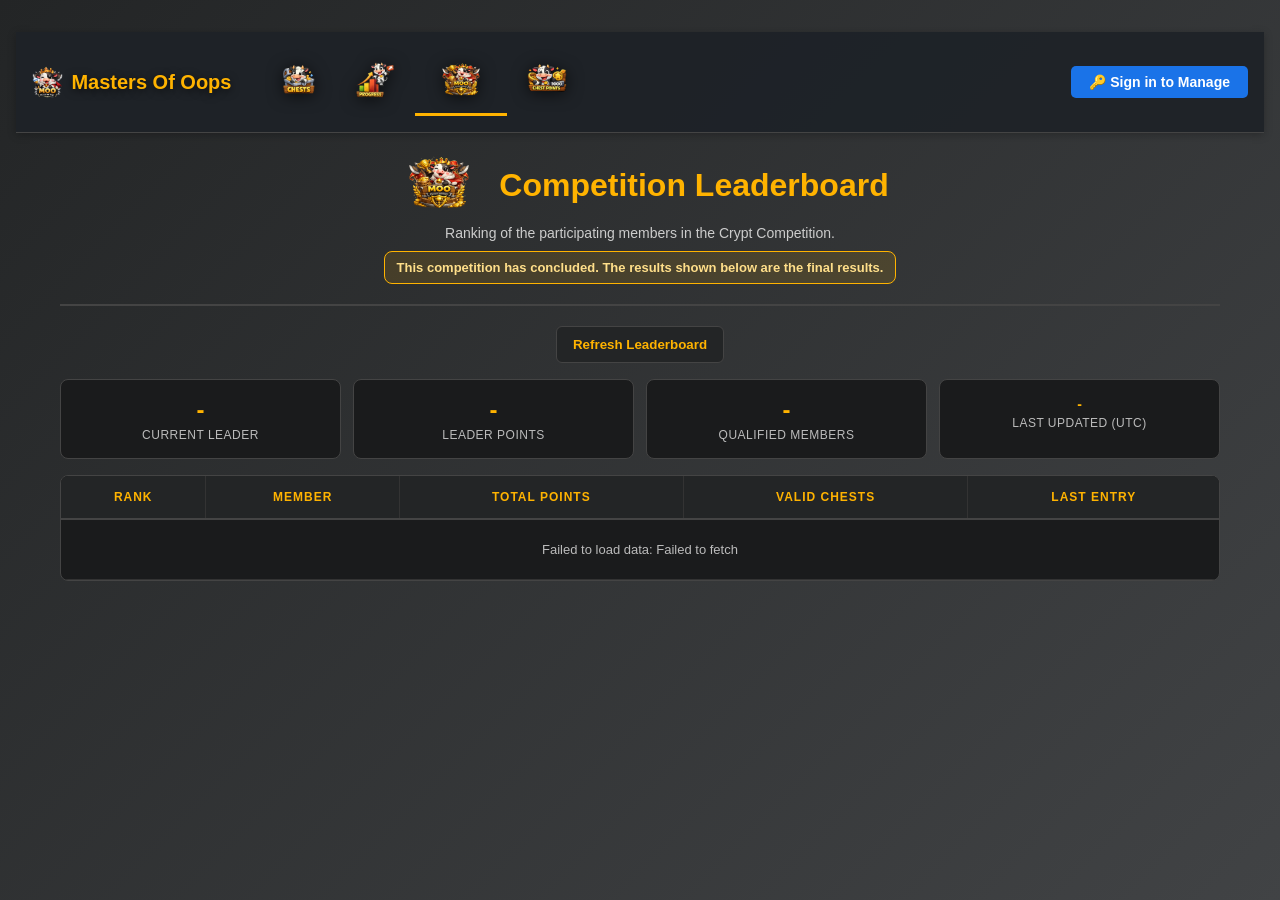
<file: competition.html>
<!DOCTYPE html>
<html lang="en">
<head>
	<meta charset="UTF-8">
	<meta name="viewport" content="width=device-width, initial-scale=1.0">
	<title>Masters Of Oops - Competition Leaderboard</title>
	<link rel="icon" href="favicon.png" type="image/png">
	<script src="config.js"></script>
	<script src="portal-shim.js"></script>
	<style>
		* { margin: 0; padding: 0; box-sizing: border-box; }
		body {
			font-family: 'Google Sans', 'Roboto', Arial, sans-serif;
			background: linear-gradient(135deg, #232526 0%, #414345 100%);
			color: #f3f3f3;
			text-align: center;
			padding: 32px 16px 60px 16px;
			min-height: 100vh;
			background-attachment: fixed;
		}

		body { top: 0 !important; }
		.goog-te-banner-frame.skiptranslate { display: none !important; }
		iframe.goog-te-banner-frame { display: none !important; }
		.goog-te-balloon-frame { display: none !important; }
    html, body { margin-top: 0 !important; top: 0 !important; }
    body.translated-ltr, body.translated-rtl { margin-top: 0 !important; top: 0 !important; }
    .goog-te-banner-frame, iframe.goog-te-banner-frame, .goog-te-banner-frame.skiptranslate { display: none !important; visibility: hidden !important; height: 0 !important; }
    #goog-gt-tt, .goog-te-balloon-frame { display: none !important; visibility: hidden !important; }
    .goog-text-highlight { background: transparent !important; box-shadow: none !important; }
    #google_translate_element, #translateToggleBtn { top: auto !important; right: 8px !important; bottom: 8px !important; }

		.tab-nav {
			background: rgba(30, 34, 40, 0.95);
			border-bottom: 1px solid #444;
			box-shadow: 0 2px 8px rgba(0,0,0,0.25);
			position: sticky;
			top: 0;
			z-index: 1000;
		}
		.tab-nav-container { max-width: 1400px; margin: 0 auto; display: flex; align-items: center; padding: 0 16px; overflow: visible; flex-wrap: wrap; }
		.nav-brand { font-size: 20px; font-weight: 700; color: #ffb300; padding: 16px 0; margin-right: 32px; white-space: nowrap; display: flex; align-items: center; gap: 8px; text-shadow: 0 2px 8px #000a; }
		.nav-brand img { height: 32px; width: auto; }
		.tab-buttons {
			display: flex;
			gap: 4px;
			flex: 1;
			overflow-x: auto;
			overflow-y: hidden;
			align-items: center;
			height: 100px;
		}
		.tab-btn {
			padding: 12px 16px;
			background: none;
			border: none;
			color: #e0e0e0;
			font-size: 28px;
			font-weight: 500;
			border-bottom: 3px solid transparent;
			transition: all 0.2s;
			white-space: nowrap;
			text-decoration: none;
			display: block;
			cursor: pointer;
			position: relative;
		}
		.tab-btn:hover { color: #ffb300; background: #232526; }
		.tab-btn.active { color: #ffb300; border-bottom-color: #ffb300; }
		.tab-btn[title]:hover::after {
			content: attr(title);
			position: absolute;
			top: -42px;
			left: 50%;
			transform: translateX(-50%);
			background: #232526;
			color: #ffb300;
			padding: 6px 12px;
			border-radius: 4px;
			font-size: 12px;
			white-space: nowrap;
			z-index: 1001;
			border: 1px solid #444;
			box-shadow: 0 2px 8px rgba(0,0,0,0.3);
		}
		.tab-btn .tab-icon {
			display: block;
			margin: 0 auto;
			height: 40px;
			width: auto;
			filter: drop-shadow(0 2px 8px #000a);
		}

		.hamburger {
			display: none;
			flex-direction: column;
			gap: 4px;
			background: none;
			border: none;
			cursor: pointer;
			padding: 8px;
		}
		.hamburger span {
			display: block;
			width: 24px;
			height: 3px;
			background: #ffb300;
			border-radius: 2px;
			transition: all 0.2s;
		}

		.tab-label.mobile-only { display: none; }
		.tab-icon.desktop-only { display: block; margin: 0 auto; height: 40px; width: auto; }

		.page-container { max-width: 1200px; margin: 20px auto; padding: 0 20px; }
		.header {
			margin-bottom: 20px;
			padding-bottom: 20px;
			border-bottom: 2px solid #444;
		}
		.header h1 {
			font-size: 32px;
			color: #ffb300;
			margin-bottom: 8px;
			display: flex;
			align-items: center;
			justify-content: center;
			gap: 12px;
		}
		.header p { color: #ccc; font-size: 14px; }
		.final-notice {
			display: inline-block;
			margin-top: 10px;
			padding: 8px 12px;
			border: 1px solid #ffb300;
			border-radius: 8px;
			background: rgba(255, 179, 0, 0.12);
			color: #ffdf8a;
			font-size: 13px;
			font-weight: 600;
		}

		.actions {
			display: flex;
			justify-content: center;
			margin-bottom: 16px;
			gap: 12px;
			flex-wrap: wrap;
		}
		.btn {
			padding: 10px 16px;
			border-radius: 6px;
			border: 1px solid #444;
			background: #232526;
			color: #ffb300;
			font-weight: 600;
			cursor: pointer;
			transition: all 0.2s;
		}
		.btn:hover { background: #33343a; border-color: #ffb300; }

		.summary-cards {
			display: grid;
			grid-template-columns: repeat(auto-fit, minmax(150px, 1fr));
			gap: 12px;
			margin-bottom: 16px;
		}
		.card {
			background: #1a1b1c;
			border: 1px solid #444;
			border-radius: 8px;
			padding: 16px;
		}
		.card-value { font-size: 24px; color: #ffb300; font-weight: 700; margin-bottom: 4px; }
		.card-label { font-size: 12px; color: #bbb; text-transform: uppercase; letter-spacing: .5px; }

		.table-wrap {
			background: #1a1b1c;
			border: 1px solid #444;
			border-radius: 8px;
			overflow: auto;
		}
		table { width: 100%; border-collapse: collapse; }
		thead { background: #232526; border-bottom: 2px solid #444; }
		th {
			padding: 14px 12px;
			color: #ffb300;
			text-transform: uppercase;
			letter-spacing: 1px;
			font-size: 12px;
			border-right: 1px solid #333;
		}
		th:last-child { border-right: none; }
		td {
			padding: 12px;
			border-bottom: 1px solid #333;
			border-right: 1px solid #333;
			font-size: 13px;
			color: #e0e0e0;
		}
		td:last-child { border-right: none; }
		tbody tr:hover { background: #232526; }
		.rank { color: #ffb300; font-weight: 700; }
		.player { text-align: left; font-weight: 600; }
		.points { color: #8bc34a; font-weight: 700; }
		.empty { padding: 22px; color: #bbb; }

		@media (max-width: 800px) {
			.tab-nav {
				position: fixed;
				top: 0;
				left: 0;
				right: 0;
				width: 100%;
				z-index: 9999;
			}
			.tab-nav-container {
				flex-wrap: wrap;
				padding: 8px;
			}
			.nav-brand {
				flex: 1;
				margin-right: 8px;
				font-size: 16px;
				padding: 8px 0;
			}
			.nav-brand img {
				height: 24px;
				width: 24px;
			}
			.hamburger {
				display: flex;
				order: 2;
			}
			.tab-buttons {
				flex-direction: column;
				align-items: stretch;
				max-height: 60vh;
				overflow-y: auto;
				background: #232526;
				position: absolute;
				top: 60px;
				left: 0;
				right: 0;
				width: 100%;
				z-index: 10000;
				border-bottom-left-radius: 12px;
				border-bottom-right-radius: 12px;
				box-shadow: 0 8px 24px rgba(0,0,0,0.25);
				display: none;
				order: 10;
				height: auto;
			}
			.tab-buttons.open {
				display: flex;
			}
			.tab-btn {
				font-size: 18px;
				padding: 18px 24px;
				border-bottom: 1px solid #444;
				display: flex;
				align-items: center;
				justify-content: flex-start;
				background: none;
				height: auto;
			}
			.tab-btn:last-child { border-bottom: none; }
			.tab-label.mobile-only { display: inline; }
			.tab-icon.desktop-only { display: none; }
			#readOnlyBadge,
			#signedInUserBadge,
			#logoutBtn,
			#signInManageBtn {
				order: 3;
				margin: 4px 0 4px auto !important;
				font-size: 11px !important;
				padding: 6px 8px !important;
			}
			body {
				padding-top: 100px;
			}
			.header h1 { font-size: 24px; }
		}

		@media (min-width: 801px) {
			.tab-label.mobile-only { display: none; }
			.tab-icon.desktop-only { display: block; }
			.tab-buttons {
				flex-direction: row;
				align-items: center;
				position: static;
				max-height: none;
				overflow-y: visible;
				background: none;
				box-shadow: none;
				border-radius: 0;
				display: flex !important;
			}
			.tab-btn {
				font-size: 28px;
				padding: 12px 16px;
				border-bottom: 3px solid transparent;
				display: block;
				justify-content: center;
			}
			.hamburger { display: none; }
		}
	</style>
</head>
<body>
	<!-- Google Translate Widget -->
	<div id="google_translate_element" style="position:fixed;bottom:8px;right:8px;z-index:7000;"></div>
	<button id="translateToggleBtn" type="button" aria-label="Toggle translation" style="position:fixed;bottom:8px;right:8px;z-index:7001;display:none;align-items:center;justify-content:center;width:38px;height:38px;border:1px solid #444;border-radius:8px;background:#232526;color:#ffb300;font-size:18px;cursor:pointer;">🌐</button>
	<style>
		@media (max-width: 800px) {
			#google_translate_element {
				max-width: 0;
				overflow: hidden;
				opacity: 0;
				pointer-events: none;
				transition: max-width 0.2s ease, opacity 0.2s ease;
			}
			body.translate-open #google_translate_element {
				max-width: 260px;
				opacity: 1;
				pointer-events: auto;
			}
			#translateToggleBtn { display: inline-flex !important; }
		}
		@media (min-width: 801px) {
			#translateToggleBtn { display: none !important; }
		}
	</style>
	<script>
		document.addEventListener('DOMContentLoaded', function () {
			const translateToggleBtn = document.getElementById('translateToggleBtn');
			const translateWidget = document.getElementById('google_translate_element');
			if (!translateToggleBtn || !translateWidget) return;
			translateToggleBtn.addEventListener('click', function (e) {
				e.stopPropagation();
				document.body.classList.toggle('translate-open');
			});
			document.addEventListener('click', function (e) {
				if (!document.body.classList.contains('translate-open')) return;
				if (translateWidget.contains(e.target) || translateToggleBtn.contains(e.target)) return;
				document.body.classList.remove('translate-open');
			});
		});
	</script>
	<script type="text/javascript">
		function googleTranslateElementInit() {
			new google.translate.TranslateElement({ pageLanguage: 'en', layout: google.translate.TranslateElement.InlineLayout.SIMPLE }, 'google_translate_element');
		}
	</script>
	<script type="text/javascript" src="//translate.google.com/translate_a/element.js?cb=googleTranslateElementInit"></script>
	<script src="https://accounts.google.com/gsi/client" async defer></script>
	<script>
		const BACKEND_VERIFY_URL = window.GAS_WEB_APP_URL;
		const AUTH_KEY = 'ccc_portal_google_auth';
		const AUTH_EMAIL_KEY = 'ccc_portal_google_email';

		function setReadOnlyMode(enabled) {
			if (enabled) {
				document.documentElement.classList.add('read-only-mode');
				if (document.body) document.body.classList.add('read-only-mode');
			} else {
				document.documentElement.classList.remove('read-only-mode');
				if (document.body) document.body.classList.remove('read-only-mode');
			}
		}

		function updateSignedInBadge(email) {
			const badge = document.getElementById('signedInUserBadge');
			const logoutBtn = document.getElementById('logoutBtn');
			const signInBtn = document.getElementById('signInManageBtn');
			if (!badge) return;
			if (email) {
				badge.innerHTML = email;
				badge.style.display = 'inline-block';
				if (logoutBtn) logoutBtn.style.display = 'inline-block';
				if (signInBtn) signInBtn.style.display = 'none';
			} else {
				badge.textContent = '';
				badge.style.display = 'none';
				if (logoutBtn) logoutBtn.style.display = 'none';
				if (signInBtn) signInBtn.style.display = 'inline-block';
			}
		}

		function handleLogout() {
			try { localStorage.removeItem(AUTH_KEY); } catch (e) {}
			try { localStorage.removeItem(AUTH_EMAIL_KEY); } catch (e) {}
			setReadOnlyMode(true);
			updateSignedInBadge(null);
			setTimeout(() => { window.location.reload(); }, 200);
		}

		function showGoogleLogin() {
			const loginDiv = document.createElement('div');
			loginDiv.id = 'login-overlay';
			loginDiv.style = 'position:fixed;top:0;left:0;width:100vw;height:100vh;background:rgba(0,0,0,0.8);z-index:9999;display:flex;align-items:center;justify-content:center;';
			loginDiv.innerHTML = `
				<div style="background:#232526;padding:32px 24px;border-radius:12px;box-shadow:0 4px 24px rgba(0,0,0,0.5);display:flex;flex-direction:column;align-items:center;gap:16px;min-width:300px;border:1px solid #444;">
					<h2 style="margin-bottom:8px;color:#ffb300;">Sign in to Manage</h2>
					<p style="font-size:14px;color:#e0e0e0;text-align:center;margin:0 0 8px 0;">Use your Google account to access management features</p>
					<div id="g_id_signin"></div>
					<div style="width:100%;height:1px;background:#444;margin:8px 0;"></div>
					<button id="guest-btn" style="width:100%;margin-top:8px;padding:12px 20px;border:1px solid #444;background:#232526;color:#ffb300;font-size:15px;font-weight:600;border-radius:6px;cursor:pointer;transition:all 0.2s;">Continue as Guest (Read-Only)</button>
					<div id="login-error" style="color:#ff5252;font-size:13px;display:none;"></div>
				</div>
			`;
			document.body.appendChild(loginDiv);

			setTimeout(() => {
				const guestBtn = document.getElementById('guest-btn');
				if (guestBtn) {
					guestBtn.onclick = function () {
						document.getElementById('login-overlay').remove();
						setReadOnlyMode(true);
						try { localStorage.removeItem(AUTH_KEY); } catch (e) {}
						try { localStorage.removeItem(AUTH_EMAIL_KEY); } catch (e) {}
						updateSignedInBadge(null);
					};
				}

				if (window.google && google.accounts && google.accounts.id) {
					try {
						google.accounts.id.initialize({
							client_id: '47674606892-0m90hd0cd01kijo69ssuqtn1j3igp32i.apps.googleusercontent.com',
							callback: onGoogleSignIn,
							auto_select: false,
							ux_mode: 'popup'
						});
						google.accounts.id.renderButton(
							document.getElementById('g_id_signin'),
							{ type: 'standard', size: 'large', theme: 'outline', text: 'signin', shape: 'rectangular', logo_alignment: 'left' }
						);
					} catch (e) {
						console.error('Error rendering Google Sign-In button:', e);
					}
				}
			}, 100);
		}

		window.onGoogleSignIn = async function (response) {
			const idToken = response.credential;
			try {
				const cfWorkerUrl = window.CLOUDFLARE_WORKER_URL || window.GAS_WEB_APP_URL;
				let tokenRes = await fetch(cfWorkerUrl, {
					method: 'POST',
					headers: { 'Content-Type': 'application/json' },
					body: JSON.stringify({ idToken })
				});
				let tokenData = await tokenRes.json();

				if (!tokenData.success || !tokenData.token_verified) {
					throw new Error(tokenData.error || 'Token verification failed');
				}

				const email = tokenData.email;
				const res = await fetch(BACKEND_VERIFY_URL, {
					method: 'POST',
					headers: { 'Content-Type': 'application/json' },
					body: JSON.stringify({ email })
				});
				const data = await res.json();

				if (data.success && data.allowed) {
					localStorage.setItem(AUTH_KEY, '1');
					localStorage.setItem(AUTH_EMAIL_KEY, email);
					updateSignedInBadge(email);
					document.getElementById('login-overlay').remove();
					setReadOnlyMode(false);
					setTimeout(() => { window.location.reload(); }, 200);
				} else {
					setReadOnlyMode(true);
					updateSignedInBadge(null);
					document.getElementById('login-error').textContent = data.error || 'Access denied: not an authorized user.';
					document.getElementById('login-error').style.display = 'block';
				}
			} catch (err) {
				setReadOnlyMode(true);
				updateSignedInBadge(null);
				document.getElementById('login-error').textContent = 'Login failed: ' + err.message;
				document.getElementById('login-error').style.display = 'block';
			}
		};

		let isAuthed = false;
		try { isAuthed = localStorage.getItem(AUTH_KEY) === '1'; } catch (e) {}
		let authedEmail = null;
		try { authedEmail = localStorage.getItem(AUTH_EMAIL_KEY); } catch (e) {}

		setReadOnlyMode(true);
		function setRestrictedTabsVisibility(isVisible) {
			const displayValue = isVisible ? '' : 'none';
			['events.html', 'members.html', 'troops.html', 'compensation.html'].forEach((href) => {
				document.querySelectorAll(`.tab-buttons .tab-btn[href="${href}"]`).forEach((link) => {
					link.style.display = displayValue;
				});
			});
		}
		window.addEventListener('DOMContentLoaded', function () {
			updateSignedInBadge(null);
			setRestrictedTabsVisibility(false);
			let nav = document.querySelector('.tab-nav-container');
			if (nav && !document.getElementById('signInManageBtn')) {
				const btn = document.createElement('button');
				btn.id = 'signInManageBtn';
				btn.textContent = '🔑 Sign in to Manage';
				btn.style = 'margin-left:16px;padding:8px 18px;background:#1a73e8;color:#fff;border:none;border-radius:5px;font-size:14px;font-weight:600;cursor:pointer;transition:background 0.2s;';
				btn.onclick = showGoogleLogin;
				nav.appendChild(btn);
			}

			const bankTab = document.getElementById('bankTabBtn');
			if (isAuthed && authedEmail) {
				setReadOnlyMode(false);
				updateSignedInBadge(authedEmail);
				setRestrictedTabsVisibility(true);
				if (bankTab) bankTab.style.display = 'flex';
			} else {
				setRestrictedTabsVisibility(false);
				if (bankTab) bankTab.style.display = 'none';
			}
		});
	</script>

	<nav class="tab-nav">
		<div class="tab-nav-container">
			<div class="nav-brand" id="navBrand"><img src="favicon.png" alt=""> Masters Of Oops</div>
			<button class="hamburger" id="navHamburger" aria-label="Toggle navigation">
				<span></span>
				<span></span>
				<span></span>
			</button>
			<div class="tab-buttons" id="navTabs">
				<a href="dashboard.html" class="tab-btn" title="Dashboard"><img src="chests.png" alt="Dashboard" class="tab-icon desktop-only"><span class="tab-label mobile-only">Dashboard</span></a>
				<a href="events.html" class="tab-btn" title="Events"><img src="events.png" alt="Events" class="tab-icon desktop-only"><span class="tab-label mobile-only">Events</span></a>
				<a href="members.html" class="tab-btn" title="Members"><img src="members.png" alt="Members" class="tab-icon desktop-only"><span class="tab-label mobile-only">Members</span></a>
				<a href="troops.html" class="tab-btn" title="Troops"><img src="troops.png" alt="Troops" class="tab-icon desktop-only"><span class="tab-label mobile-only">Troops</span></a>
				<a href="progress.html" class="tab-btn" title="Progress"><img src="progress.png" alt="Progress" class="tab-icon desktop-only"><span class="tab-label mobile-only">Progress</span></a>
				<a href="compensation.html" class="tab-btn" title="Compensation"><img src="compensation.png" alt="Compensation" class="tab-icon desktop-only"><span class="tab-label mobile-only">Compensation</span></a>
				<a href="competition.html" class="tab-btn active" title="Competition"><img src="competition.png" alt="Competition" class="tab-icon desktop-only"><span class="tab-label mobile-only">Competition</span></a>
				<a href="points.html" class="tab-btn" title="Points Reference"><img src="chest_points.png" alt="Points" class="tab-icon desktop-only"><span class="tab-label mobile-only">Points Reference</span></a>
				<a href="bank.html" class="tab-btn" id="bankTabBtn" title="Bank" style="display:none;"><img src="bank.png" alt="Bank" class="tab-icon desktop-only"><span class="tab-label mobile-only">Bank</span></a>
			</div>
			<div id="readOnlyBadge" style="display: none; padding: 8px 12px; background: #fff3cd; border-radius: 4px; font-size: 12px; color: #856404;">🔒 Read-Only Mode</div>
			<div id="signedInUserBadge" style="display: none; margin-left: auto; padding: 8px 12px; background: #1a1b1c; border-radius: 4px; font-size: 12px; color: #ffb300; border: 1px solid #444;"></div>
			<button id="logoutBtn" onclick="handleLogout()" style="display: none; margin-left: 8px; padding: 8px 10px; background: #c62828; color: #fff; border: none; border-radius: 4px; font-size: 12px; cursor: pointer;">Log out</button>
		</div>
	</nav>

	<div class="page-container">
		<div class="header">
			<h1><img src="competition.png" alt="Competition" style="height: 64px;"> Competition Leaderboard</h1>
			<p>Ranking of the participating members in the Crypt Competition.</p>
			<div class="final-notice">This competition has concluded. The results shown below are the final results.</div>
		</div>

		<div class="actions">
			<button class="btn" onclick="loadCompetitionLeaderboard()">Refresh Leaderboard</button>
		</div>

		<div class="summary-cards">
			<div class="card"><div id="leaderName" class="card-value">-</div><div class="card-label">Current Leader</div></div>
			<div class="card"><div id="leaderPoints" class="card-value">-</div><div class="card-label">Leader Points</div></div>
			<div class="card"><div id="qualifiedCount" class="card-value">-</div><div class="card-label">Qualified Members</div></div>
			<div class="card"><div id="updatedAt" class="card-value" style="font-size:14px;">-</div><div class="card-label">Last Updated (UTC)</div></div>
		</div>

		<div class="table-wrap">
			<table>
				<thead>
					<tr>
						<th>Rank</th>
						<th>Member</th>
						<th>Total Points</th>
						<th>Valid Chests</th>
						<th>Last Entry</th>
					</tr>
				</thead>
				<tbody id="leaderboardBody">
					<tr><td colspan="5" class="empty">Loading competition leaderboard...</td></tr>
				</tbody>
			</table>
		</div>
	</div>

	<script>
		function escapeHtml(text) {
			return String(text || '')
				.replace(/&/g, '&amp;')
				.replace(/</g, '&lt;')
				.replace(/>/g, '&gt;')
				.replace(/\"/g, '&quot;')
				.replace(/'/g, '&#039;');
		}

		function formatDate(value) {
			if (!value) return '-';
			if (/^\d{4}-\d{2}-\d{2}$/.test(String(value))) return String(value);
			const date = new Date(value);
			if (isNaN(date.getTime())) return '-';
			return date.toISOString().substring(0, 10);
		}

		async function loadCompetitionLeaderboard() {
			const tbody = document.getElementById('leaderboardBody');
			tbody.innerHTML = '<tr><td colspan="5" class="empty">Loading competition leaderboard...</td></tr>';
			const apiUrl = window.CLOUDFLARE_WORKER_URL || window.GAS_WEB_APP_URL;

			try {
				const response = await fetch(apiUrl, {
					method: 'POST',
					headers: { 'Content-Type': 'application/json' },
					body: JSON.stringify({ action: 'getCompetitionLeaderboard' })
				});

				if (!response.ok) {
					throw new Error('Network error while loading leaderboard');
				}

				const data = await response.json();
				const leaderboard = data && data.success ? (data.leaderboard || []) : [];
				document.getElementById('updatedAt').textContent = (data && data.lastCalculatedUtc) ? data.lastCalculatedUtc : 'Never';

				if (!leaderboard.length) {
					tbody.innerHTML = '<tr><td colspan="5" class="empty">No leaderboard data available yet.</td></tr>';
					document.getElementById('leaderName').textContent = '-';
					document.getElementById('leaderPoints').textContent = '-';
					document.getElementById('qualifiedCount').textContent = '0';
					return;
				}

				tbody.innerHTML = leaderboard.map((entry, index) => `
					<tr>
						<td class="rank">${index + 1}</td>
						<td class="player">${escapeHtml(entry.player)}</td>
						<td class="points">${Number(entry.totalPoints || 0).toLocaleString()}</td>
						<td>${Number(entry.totalValidChests || 0).toLocaleString()}</td>
						<td>${escapeHtml(formatDate(entry.lastEntry))}</td>
					</tr>
				`).join('');

				const leader = leaderboard[0];
				document.getElementById('leaderName').textContent = leader.player || '-';
				document.getElementById('leaderPoints').textContent = Number(leader.totalPoints || 0).toLocaleString();
				document.getElementById('qualifiedCount').textContent = leaderboard.length.toString();
			} catch (error) {
				console.error('Failed to load competition leaderboard:', error);
				tbody.innerHTML = `<tr><td colspan="5" class="empty">Failed to load data: ${escapeHtml(error.message)}</td></tr>`;
			}
		}

		document.addEventListener('DOMContentLoaded', () => {
			loadCompetitionLeaderboard();
		});
	</script>
	<script>
		document.addEventListener('DOMContentLoaded', function() {
			const hamburger = document.getElementById('navHamburger');
			const navTabs = document.getElementById('navTabs');
			if (hamburger && navTabs) {
				hamburger.addEventListener('click', function() {
					navTabs.classList.toggle('open');
				});
				navTabs.querySelectorAll('.tab-btn').forEach(btn => {
					btn.addEventListener('click', () => navTabs.classList.remove('open'));
				});
			}
			document.addEventListener('click', function(e) {
				if (!navTabs || !hamburger) return;
				if (!navTabs.classList.contains('open')) return;
				if (navTabs.contains(e.target) || hamburger.contains(e.target)) return;
				navTabs.classList.remove('open');
			});
		});
	</script>
</body>
</html>
</file>
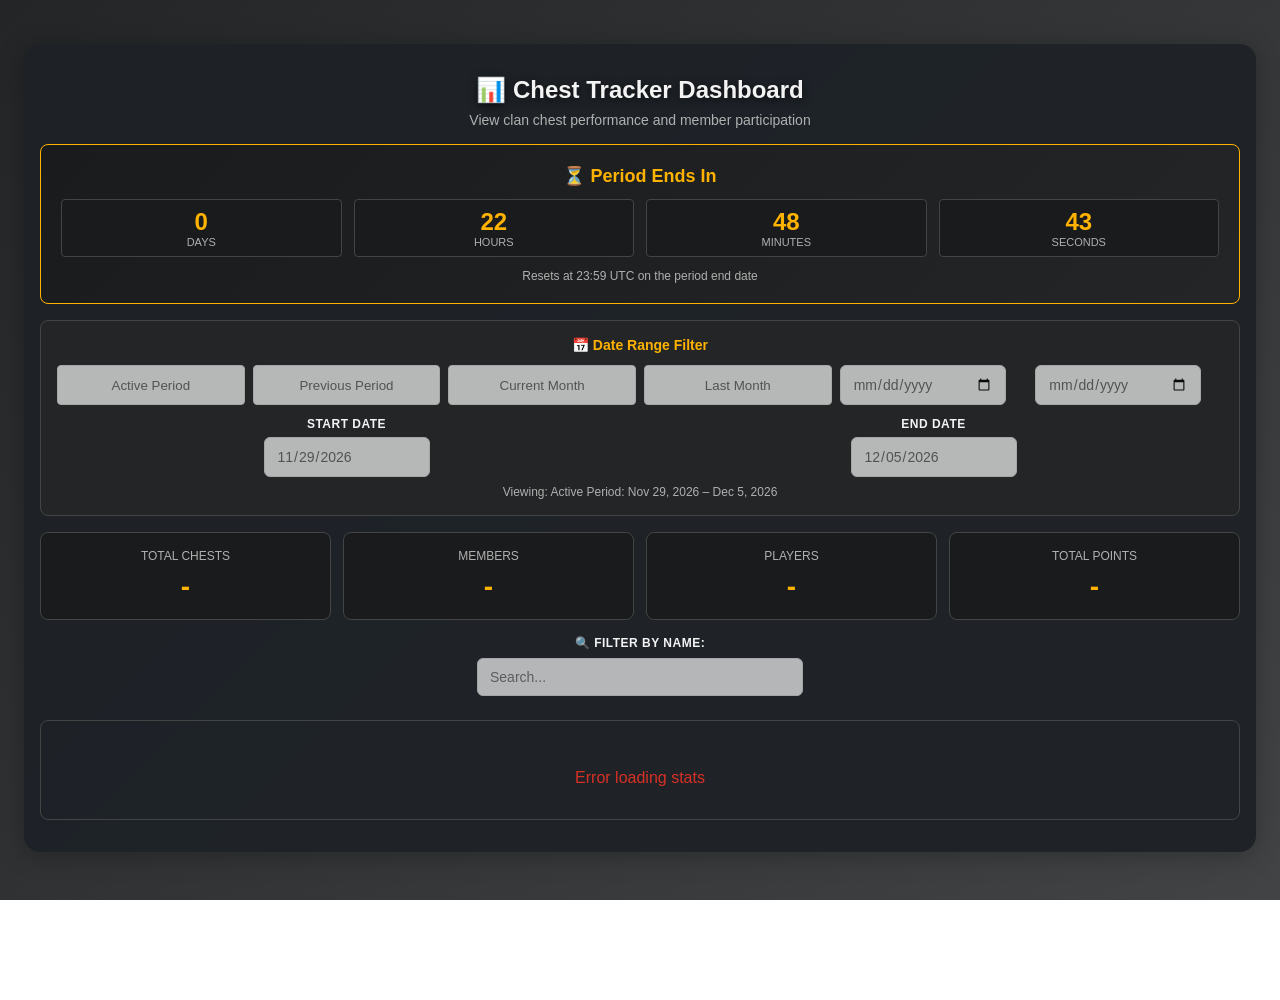
<file: dashboard-refactored.html>
<!DOCTYPE html>
<html>
<head>
  <base target="_top">
  <meta charset="UTF-8">
  <meta name="viewport" content="width=device-width, initial-scale=1.0">
  <title>Masters Of Oops - Dashboard</title>
  <link rel="icon" href="favicon.png" type="image/png">
  <!-- Load clan configuration first (sets SITE_CONFIG) -->
  <script src="site-config.js"></script>
  <!-- Load clan-specific backend configuration -->
  <script src="config.js"></script>
  <script src="portal-shim.js"></script>
  <!-- Load shared assets -->
  <link rel="stylesheet" href="./shared/shared-styles.css">
  <script src="./shared/shared-helpers.js"></script>
  <script src="./shared/shared-framework.js"></script>

  <style>
    /* Dashboard-specific styles */
    .countdown-panel {
      background: linear-gradient(135deg, #1a1b1c 0%, #232526 100%);
      border: 1px solid #ffb300;
      border-radius: 8px;
      padding: 20px;
      margin: 16px 0;
      text-align: center;
    }
    .countdown-title {
      font-size: 18px;
      font-weight: 700;
      color: #ffb300;
      margin-bottom: 12px;
    }
    .countdown-parts {
      display: grid;
      grid-template-columns: repeat(auto-fit, minmax(80px, 1fr));
      gap: 12px;
      margin-bottom: 12px;
    }
    .countdown-part {
      background: #1a1b1c;
      border: 1px solid #444;
      border-radius: 4px;
      padding: 8px;
    }
    .countdown-part .value {
      font-size: 24px;
      font-weight: 700;
      color: #ffb300;
    }
    .countdown-part .label {
      font-size: 11px;
      color: #b0b0b0;
      text-transform: uppercase;
    }
    .countdown-subtitle {
      font-size: 12px;
      color: #b0b0b0;
    }

    .date-filter {
      background: #232526;
      border: 1px solid #444;
      border-radius: 8px;
      padding: 16px;
      margin: 16px 0;
    }
    .date-filter-label {
      font-size: 14px;
      font-weight: 600;
      color: #ffb300;
      margin-bottom: 12px;
    }
    .date-preset-btns {
      display: grid;
      grid-template-columns: repeat(auto-fit, minmax(140px, 1fr));
      gap: 8px;
      margin-bottom: 12px;
    }
    .preset-btn {
      padding: 10px 12px;
      background: none;
      border: 1px solid #444;
      color: #e0e0e0;
      border-radius: 4px;
      cursor: pointer;
      transition: all 0.2s;
    }
    .preset-btn:hover {
      border-color: #ffb300;
      color: #ffb300;
    }
    .preset-btn.active {
      background: #ffb300;
      color: #232526;
      border-color: #ffb300;
    }
    .date-inputs-row {
      display: grid;
      grid-template-columns: repeat(auto-fit, minmax(140px, 1fr));
      gap: 8px;
    }
    .date-range-display {
      font-size: 12px;
      color: #b0b0b0;
      margin-top: 8px;
    }

    /* Stats summary */
    .summary-stats {
      display: grid;
      grid-template-columns: repeat(auto-fit, minmax(140px, 1fr));
      gap: 12px;
      margin: 16px 0;
    }
    .summary-card {
      background: #1a1b1c;
      border: 1px solid #444;
      border-radius: 8px;
      padding: 16px;
      text-align: center;
    }
    .summary-card .label {
      font-size: 12px;
      color: #b0b0b0;
      text-transform: uppercase;
      margin-bottom: 8px;
    }
    .summary-card .value {
      font-size: 28px;
      font-weight: 700;
      color: #ffb300;
    }

    /* Player table */
    .chest-table {
      width: 100%;
      display: grid;
      gap: 0;
      border: 1px solid #444;
      border-radius: 8px;
      overflow: hidden;
      margin-top: 16px;
    }
    .table-header {
      display: grid;
      grid-template-columns: 50px 150px 80px 80px 1fr;
      background: #1a1b1c;
      border-bottom: 2px solid #444;
      position: sticky;
      top: 0;
      z-index: 10;
    }
    .header-cell {
      padding: 12px 8px;
      font-size: 11px;
      font-weight: 600;
      color: #ffb300;
      text-transform: uppercase;
      letter-spacing: 0.5px;
      text-align: left;
      border-right: 1px solid #444;
    }
    .header-cell:last-child {
      border-right: none;
    }
    .header-cell.sortable {
      cursor: pointer;
      user-select: none;
    }
    .header-cell.sortable:hover {
      color: #ffc933;
    }
    .header-cell .sort-icon {
      margin-left: 4px;
      font-size: 10px;
      opacity: 0.6;
    }
    .player-row {
      display: grid;
      grid-template-columns: 50px 150px 80px 80px 1fr;
      border-bottom: 1px solid #444;
      background: #232526;
    }
    .player-row:hover {
      background: #2a2b2c;
    }
    .player-row.new-member-row {
      background: #1a3a1a;
    }
    .cell {
      padding: 10px 8px;
      font-size: 12px;
      color: #e0e0e0;
      border-right: 1px solid #444;
      overflow: hidden;
      text-overflow: ellipsis;
    }
    .cell:last-child {
      border-right: none;
    }
    .cell.rank-col {
      text-align: center;
    }
    .player-green {
      color: #4caf50;
      font-weight: 500;
    }
    .player-orange {
      color: #ff9800;
      font-weight: 500;
    }
    .player-red {
      color: #f44336;
      font-weight: 500;
    }
    .count-zero {
      color: #999;
    }

    #playerFilterInput {
      margin-bottom: 12px;
    }
  </style>
</head>
<body>
  <div id="dashboard" class="tab-content active">
    <div class="header">
      <h1>📊 Chest Tracker Dashboard</h1>
      <p>View clan chest performance and member participation</p>
    </div>
    
    <div class="countdown-panel" id="countdownPanel" style="display:none;">
      <div class="countdown-title">⏳ Period Ends In</div>
      <div class="countdown-parts" id="countdownParts"></div>
      <div class="countdown-subtitle" id="countdownSubtitle">Resets at 23:59 UTC on the period end date</div>
    </div>
    
    <div class="date-filter">
      <div class="date-filter-label">📅 Date Range Filter</div>
      <div class="date-preset-btns">
        <button class="preset-btn" data-preset="lastday" onclick="DashboardTab.setDateRange('lastday')">Active Period</button>
        <button class="preset-btn" data-preset="prevweek" onclick="DashboardTab.setDateRange('prevweek')">Previous Period</button>
        <button class="preset-btn" data-preset="currentmonth" onclick="DashboardTab.setDateRange('currentmonth')">Current Month</button>
        <button class="preset-btn" data-preset="lastmonth" onclick="DashboardTab.setDateRange('lastmonth')">Last Month</button>
        <input type="date" id="customStartDate" placeholder="Custom start date">
        <input type="date" id="customEndDate" placeholder="Custom end date">
      </div>
      <div class="date-inputs-row">
        <div>
          <label>Start Date</label>
          <input type="date" id="startDate" readonly>
        </div>
        <div>
          <label>End Date</label>
          <input type="date" id="endDate" readonly>
        </div>
      </div>
      <div class="date-range-display" id="dateRangeDisplay">Select a date range</div>
    </div>

    <div class="summary-stats">
      <div class="summary-card">
        <div class="label">Total Chests</div>
        <div class="value" id="totalChests">-</div>
      </div>
      <div class="summary-card">
        <div class="label">Members</div>
        <div class="value" id="totalMembers">-</div>
      </div>
      <div class="summary-card">
        <div class="label">Players</div>
        <div class="value" id="totalPlayers">-</div>
      </div>
      <div class="summary-card">
        <div class="label">Total Points</div>
        <div class="value" id="totalPoints">-</div>
      </div>
    </div>

    <div>
      <label for="playerFilterInput" style="display:block;margin-bottom:8px;">🔍 Filter by name:</label>
      <input type="text" id="playerFilterInput" placeholder="Search..." style="width:100%;max-width:300px;">
    </div>

    <div class="table-container">
      <div id="playerList" style="margin-top:16px;"></div>
    </div>

    <div id="lastImportedDisplay" style="font-size:12px;color:#b0b0b0;margin-top:16px;"></div>
  </div>

  <script>
    // Dashboard page-specific logic
    const DashboardTab = (() => {
      let expandedTypes = new Set();
      let currentViewingStartDate = null;
      let currentSplits = {};

      function init() {
        window.onload = function() {
          setDateRange('lastday');
        };
        setDateRange('lastday');
      }

      function getTodayUTC() {
        const now = new Date();
        return new Date(Date.UTC(now.getUTCFullYear(), now.getUTCMonth(), now.getUTCDate()));
      }

      function getUTCComponents(date) {
        if (!date) return null;
        return {
          year: date.getUTCFullYear(),
          month: date.getUTCMonth() + 1,
          day: date.getUTCDate()
        };
      }

      function getUTCStartOfDay(year, month, day) {
        return new Date(Date.UTC(year, month - 1, day, 0, 0, 0));
      }

      function getUTCEndOfDay(year, month, day) {
        return new Date(Date.UTC(year, month - 1, day, 23, 59, 59));
      }

      function setDateRange(preset) {
        const todayUTC = getTodayUTC();
        const startInput = document.getElementById('startDate');
        const endInput = document.getElementById('endDate');
        const displayElement = document.getElementById('dateRangeDisplay');
        
        const formatDisplayDate = (date) => {
          const utc = getUTCComponents(date);
          if (!utc) return '';
          const monthNames = ['Jan', 'Feb', 'Mar', 'Apr', 'May', 'Jun', 'Jul', 'Aug', 'Sep', 'Oct', 'Nov', 'Dec'];
          return `${monthNames[utc.month - 1]} ${utc.day}, ${utc.year}`;
        };
        
        document.querySelectorAll('.preset-btn').forEach(btn => btn.classList.remove('active'));
        document.querySelector(`[data-preset="${preset}"]`)?.classList.add('active');
        
        if (preset === 'lastday') {
          displayElement.textContent = 'Loading Active Period...';
          fetch(window.GAS_WEB_APP_URL, {
            method: 'POST',
            headers: { 'Content-Type': 'application/json' },
            body: JSON.stringify({ action: 'getAllEvents' })
          })
            .then(res => res.json())
            .then(result => {
              if (!result || !result.success) {
                const start = new Date(todayUTC);
                const dayOfWeekUTC = start.getUTCDay();
                start.setUTCDate(start.getUTCDate() - dayOfWeekUTC);
                const end = new Date(start);
                end.setUTCDate(start.getUTCDate() + 6);
                startInput.value = formatDateAsUTC(start);
                endInput.value = formatDateAsUTC(end);
                displayElement.textContent = `Viewing: Active Period: ${formatDisplayDate(start)} – ${formatDisplayDate(end)}`;
                const endDateStr = formatDateAsUTC(end) + 'T23:59:59Z';
                updateCountdownTimer(endDateStr);
                loadDashboard();
                return;
              }
              
              const allEvents = result.events || [];
              const periodEvents = allEvents.filter(e => 
                e.eventType === 'Ruthless Slaughter' || e.participationMethod === 'period-marker'
              );
              
              if (periodEvents.length === 0) {
                const start = new Date(todayUTC);
                const dayOfWeekUTC = start.getUTCDay();
                start.setUTCDate(start.getUTCDate() - dayOfWeekUTC);
                const end = new Date(start);
                end.setUTCDate(end.getUTCDate() + 6);
                startInput.value = formatDateAsUTC(start);
                endInput.value = formatDateAsUTC(end);
                displayElement.textContent = `Viewing: Active Period: ${formatDisplayDate(start)} – ${formatDisplayDate(end)}`;
                const endDateStr = formatDateAsUTC(end) + 'T23:59:59Z';
                updateCountdownTimer(endDateStr);
                loadDashboard();
                return;
              }
              
              periodEvents.sort((a, b) => new Date(a.startDate) - new Date(b.startDate));
              const todayStr = formatDateAsUTC(todayUTC);
              let activePeriod = null;
              
              for (let i = 0; i < periodEvents.length; i++) {
                const event = periodEvents[i];
                if (event.startDate <= todayStr && event.endDate >= todayStr) {
                  activePeriod = event;
                  break;
                }
              }
              
              if (!activePeriod) {
                let lastPastEvent = null;
                let nextFutureEvent = null;
                
                for (const event of periodEvents) {
                  if (event.endDate < todayStr) {
                    lastPastEvent = event;
                  } else if (event.startDate > todayStr && !nextFutureEvent) {
                    nextFutureEvent = event;
                  }
                }
                
                if (lastPastEvent && nextFutureEvent) {
                  const start = parseDateUTC(lastPastEvent.endDate);
                  start.setUTCDate(start.getUTCDate() + 1);
                  const end = parseDateUTC(nextFutureEvent.startDate);
                  end.setUTCDate(end.getUTCDate() - 1);
                  startInput.value = formatDateAsUTC(start);
                  endInput.value = formatDateAsUTC(end);
                  displayElement.textContent = `Viewing: Active Period: ${formatDisplayDate(start)} – ${formatDisplayDate(end)}`;
                  loadDashboard();
                  return;
                }
                
                activePeriod = lastPastEvent || periodEvents[periodEvents.length - 1];
              }
              
              const start = parseDateUTC(activePeriod.startDate);
              const end = parseDateUTC(activePeriod.endDate);
              startInput.value = formatDateAsUTC(start);
              endInput.value = formatDateAsUTC(end);
              displayElement.textContent = `Viewing: Active Period (${activePeriod.eventName}): ${formatDisplayDate(start)} – ${formatDisplayDate(end)}`;
              const endDateStr = formatDateAsUTC(end) + 'T23:59:59Z';
              updateCountdownTimer(endDateStr);
              loadDashboard();
            })
            .catch(error => {
              console.error('Error fetching events:', error);
              const start = new Date(todayUTC);
              const dayOfWeekUTC = start.getUTCDay();
              start.setUTCDate(start.getUTCDate() - dayOfWeekUTC);
              const end = new Date(start);
              end.setUTCDate(end.getUTCDate() + 6);
              startInput.value = formatDateAsUTC(start);
              endInput.value = formatDateAsUTC(end);
              displayElement.textContent = `Viewing: Active Period: ${formatDisplayDate(start)} – ${formatDisplayDate(end)}`;
              const endDateStr = formatDateAsUTC(end) + 'T23:59:59Z';
              updateCountdownTimer(endDateStr);
              loadDashboard();
            });
          return;
        }
        
        if (preset === 'currentmonth') {
          const start = getUTCStartOfDay(todayUTC.getUTCFullYear(), todayUTC.getUTCMonth() + 1, 1);
          const endUTC = getUTCComponents(todayUTC);
          const end = getUTCEndOfDay(endUTC.year, endUTC.month + 1, 0);
          startInput.value = formatDateAsUTC(start);
          endInput.value = formatDateAsUTC(end);
          displayElement.textContent = `Viewing: Current Month: ${formatDisplayDate(start)} – ${formatDisplayDate(end)}`;
          loadDashboard();
          return;
        }
        
        if (preset === 'lastmonth') {
          const prevMonth = todayUTC.getUTCMonth();
          const prevYear = prevMonth === 0 ? todayUTC.getUTCFullYear() - 1 : todayUTC.getUTCFullYear();
          const month = prevMonth === 0 ? 12 : prevMonth;
          const start = getUTCStartOfDay(prevYear, month, 1);
          const endUtc = getUTCComponents(start);
          const end = getUTCEndOfDay(endUtc.year, endUtc.month + 1, 0);
          startInput.value = formatDateAsUTC(start);
          endInput.value = formatDateAsUTC(end);
          displayElement.textContent = `Viewing: Last Month: ${formatDisplayDate(start)} – ${formatDisplayDate(end)}`;
          loadDashboard();
          return;
        }
      }

      function loadDashboard() {
        const startDate = document.getElementById('startDate').value;
        const endDate = document.getElementById('endDate').value;
        currentViewingStartDate = startDate;
        document.getElementById('playerList').innerHTML = '<div class="loading">Loading...</div>';
        
        let lastPlayerStats = null;
        
        fetch(window.GAS_WEB_APP_URL, {
          method: 'POST',
          headers: { 'Content-Type': 'application/json' },
          body: JSON.stringify({ action: 'getStatsSummary', startDate, endDate })
        })
          .then(res => res.json())
          .then(displaySummary)
          .catch(e => console.error('Summary error:', e));

        fetch(window.GAS_WEB_APP_URL, {
          method: 'POST',
          headers: { 'Content-Type': 'application/json' },
          body: JSON.stringify({ action: 'getPlayerStats', startDate, endDate })
        })
          .then(res => res.json())
          .then(stats => {
            lastPlayerStats = stats;
            displayPlayerStats(stats);
          })
          .catch(e => {
            console.error('Stats error:', e);
            document.getElementById('playerList').innerHTML = '<div class="loading" style="color:#d93025;">Error loading stats</div>';
          });

        fetch(window.GAS_WEB_APP_URL, {
          method: 'POST',
          headers: { 'Content-Type': 'application/json' },
          body: JSON.stringify({ action: 'getSplits', startDate, endDate })
        })
          .then(res => res.json())
          .then(splits => {
            currentSplits = splits || {};
            if (lastPlayerStats) {
              displayPlayerStats(lastPlayerStats);
            }
          })
          .catch(e => console.error('Splits error:', e));
      }

      function displaySummary(data) {
        document.getElementById('totalChests').textContent = data.totalChests ? data.totalChests.toLocaleString() : '0';
        document.getElementById('totalMembers').textContent = data.totalMembers || '0';
        document.getElementById('totalPlayers').textContent = data.totalPlayers || '0';
        document.getElementById('totalPoints').textContent = data.totalPoints ? data.totalPoints.toLocaleString() : '0';
        const display = document.getElementById('lastImportedDisplay');
        if (display && data.lastImportTimestamp) {
          let timestampText = data.lastImportTimestamp;
          if (timestampText === 'Never' || timestampText === 'No imports yet') {
            display.innerHTML = 'Last Imported: <span style="color:#999;">No date</span> | Required Points: 3000';
          } else {
            display.innerHTML = `Last Imported: ${timestampText} | Required Points: 3000`;
          }
        }
      }

      function displayPlayerStats(stats) {
        const container = document.getElementById('playerList');
        const norm = normalizeResponse(stats);
        let playerArray = norm.data || norm.playerStats || stats;
        
        if (playerArray && typeof playerArray === 'object' && !Array.isArray(playerArray) && ('totalChests' in playerArray || 'totalMembers' in playerArray)) {
          return;
        }
        
        if (!Array.isArray(playerArray)) playerArray = [];
        if (playerArray.length === 0) { container.innerHTML = '<div class="loading">No data found</div>'; return; }
        
        if (currentSplits && typeof currentSplits === 'object') {
          playerArray = playerArray.map(player => {
            const splits = currentSplits[player.player];
            if (splits) {
              return { ...player, ...splits };
            }
            return player;
          });
        }

        const typeData = {};
        playerArray.forEach(player => {
          if (player.chestsByTypeGrouped) {
            Object.entries(player.chestsByTypeGrouped).forEach(([type, data]) => {
              if (!typeData[type]) typeData[type] = { levels: new Set(), total: 0 };
              if (data.levels) Object.keys(data.levels).forEach(level => typeData[type].levels.add(level));
              typeData[type].total += data.total || 0;
            });
          }
        });

        const sortedTypes = Object.entries(typeData)
          .sort((a, b) => b[1].total - a[1].total)
          .map(([name, data]) => ({ name, levels: Array.from(data.levels).map(l => parseInt(l)).sort((a, b) => a - b) }));

        let headerHtml = '<div class="table-header">';
        headerHtml += '<div class="header-cell">Rank</div>';
        headerHtml += '<div class="header-cell">Player</div>';
        headerHtml += '<div class="header-cell">Pts</div>';
        headerHtml += '<div class="header-cell">Total</div>';
        sortedTypes.forEach(type => {
          headerHtml += `<div class="header-cell">${escapeHtml(type.name)}</div>`;
          type.levels.forEach(level => {
            headerHtml += `<div class="header-cell">Lvl ${level}</div>`;
          });
        });
        headerHtml += '</div>';

        let rowsHtml = '';
        playerArray.forEach((player, idx) => {
          const totalPointsVal = player.totalPoints || 0;
          const pointsClass = totalPointsVal >= 3000 ? 'player-green' : (totalPointsVal >= 2700 ? 'player-orange' : 'player-red');
          
          let isNewMember = false;
          let joinDateLabel = '';
          if (player.joinDate && currentViewingStartDate) {
            const joinDate = new Date(player.joinDate);
            const viewStartDate = new Date(currentViewingStartDate);
            isNewMember = joinDate > viewStartDate;
            if (isNewMember) {
              const today = new Date();
              const timeDiff = today - joinDate;
              const daysAgo = Math.floor(timeDiff / (1000 * 60 * 60 * 24));
              const daysLabel = daysAgo === 0 ? 'today' : daysAgo === 1 ? '1 day ago' : `${daysAgo} days ago`;
              joinDateLabel = ` <span style="font-size:10px;opacity:0.8;">(${daysLabel})</span>`;
            }
          }
          
          const rowClass = isNewMember ? 'player-row new-member-row' : 'player-row';
          rowsHtml += `<div class="${rowClass}">`;
          rowsHtml += `<div class="cell rank-col">${idx + 1}</div>`;
          rowsHtml += `<div class="cell ${pointsClass}">${escapeHtml(player.player)}${joinDateLabel}</div>`;
          rowsHtml += `<div class="cell">${totalPointsVal || '-'}</div>`;
          
          let totalChests = player.totalChests || 0;
          if (totalChests === 0 && player.chestsByTypeGrouped) {
            Object.values(player.chestsByTypeGrouped).forEach(t => { totalChests += t.total || 0; });
          }
          rowsHtml += `<div class="cell">${totalChests || '-'}</div>`;
          
          sortedTypes.forEach(type => {
            const typeInfo = player.chestsByTypeGrouped?.[type.name];
            const totalCount = typeInfo?.total || 0;
            rowsHtml += `<div class="cell"><span class="${totalCount === 0 ? 'count-zero' : ''}">${totalCount || '-'}</span></div>`;
            type.levels.forEach(level => {
              const levelCount = typeInfo?.levels?.[level] || 0;
              rowsHtml += `<div class="cell"><span class="${levelCount === 0 ? 'count-zero' : ''}">${levelCount || '-'}</span></div>`;
            });
          });
          rowsHtml += '</div>';
        });

        container.innerHTML = `<div class="chest-table">${headerHtml}${rowsHtml}</div>`;
        filterPlayerTable();
      }

      function filterPlayerTable() {
        const input = document.getElementById('playerFilterInput');
        const filter = input ? input.value.trim().toLowerCase() : '';
        const rows = document.querySelectorAll('.player-row');
        rows.forEach(row => {
          const nameCell = row.querySelector('.cell:nth-child(2)');
          if (!nameCell) return;
          const name = nameCell.textContent.trim().toLowerCase();
          row.style.display = (!filter || name.includes(filter)) ? '' : 'none';
        });
      }

      function updateCountdownTimer(endDateStr) {
        const panel = document.getElementById('countdownPanel');
        if (!panel) return;
        
        function update() {
          const endDate = new Date(endDateStr);
          const now = new Date();
          const diff = endDate - now;
          
          if (diff <= 0) {
            panel.style.display = 'none';
            return;
          }
          
          const days = Math.floor(diff / (1000 * 60 * 60 * 24));
          const hours = Math.floor((diff % (1000 * 60 * 60 * 24)) / (1000 * 60 * 60));
          const minutes = Math.floor((diff % (1000 * 60 * 60)) / (1000 * 60));
          const seconds = Math.floor((diff % (1000 * 60)) / 1000);
          
          const container = document.getElementById('countdownParts');
          if (container) {
            container.innerHTML = `
              <div class="countdown-part"><div class="value">${days}</div><div class="label">Days</div></div>
              <div class="countdown-part"><div class="value">${hours}</div><div class="label">Hours</div></div>
              <div class="countdown-part"><div class="value">${minutes}</div><div class="label">Minutes</div></div>
              <div class="countdown-part"><div class="value">${seconds}</div><div class="label">Seconds</div></div>
            `;
          }
          panel.style.display = 'block';
        }
        
        update();
        setInterval(update, 1000);
      }

      document.addEventListener('DOMContentLoaded', () => {
        init();
        document.getElementById('playerFilterInput')?.addEventListener('input', filterPlayerTable);
      });

      return { setDateRange, loadDashboard };
    })();
  </script>
</body>
</html>
</file>
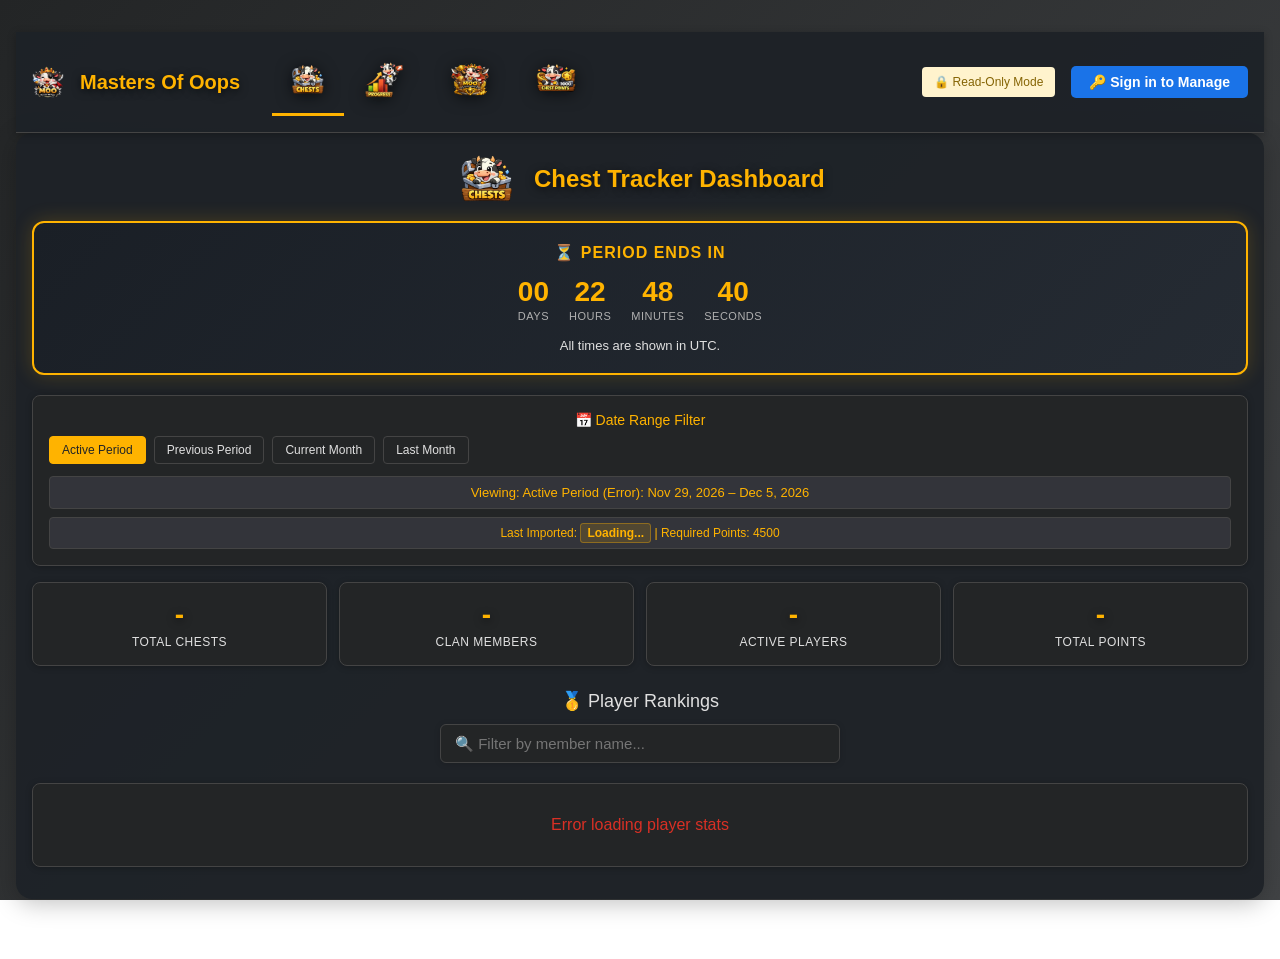
<file: dashboard.html>
<!DOCTYPE html>
<html>
<head>
  <base target="_top">
  <meta charset="UTF-8">
  <meta name="viewport" content="width=device-width, initial-scale=1.0">
  <title>Masters Of Oops - Dashboard</title>
  <link rel="icon" href="favicon.png" type="image/png">
  <script src="config.js"></script>
  <script src="portal-shim.js"></script>
  <style>
    * { margin: 0; padding: 0; box-sizing: border-box; }
    body {
      font-family: 'Google Sans', 'Roboto', Arial, sans-serif;
      background: linear-gradient(135deg, #232526 0%, #414345 100%);
      color: #f3f3f3;
      text-align: center;
      padding: 32px 16px 60px 16px;
      min-height: 100vh;
      background-attachment: fixed;
    }

    body { top: 0 !important; }
    .goog-te-banner-frame.skiptranslate { display: none !important; }
    .goog-te-balloon-frame { display: none !important; }
    html, body { margin-top: 0 !important; top: 0 !important; }
    body.translated-ltr, body.translated-rtl { margin-top: 0 !important; top: 0 !important; }
    .goog-te-banner-frame, iframe.goog-te-banner-frame, .goog-te-banner-frame.skiptranslate { display: none !important; visibility: hidden !important; height: 0 !important; }
    #goog-gt-tt, .goog-te-balloon-frame { display: none !important; visibility: hidden !important; }
    .goog-text-highlight { background: transparent !important; box-shadow: none !important; }
    #google_translate_element, #translateToggleBtn { top: auto !important; right: 8px !important; bottom: 8px !important; }

    /* Top Tabs */
    .tab-nav {
      background: rgba(30, 34, 40, 0.95);
      border-bottom: 1px solid #444;
      box-shadow: 0 2px 8px rgba(0,0,0,0.25);
      position: sticky;
      top: 0;
      z-index: 9999;
      width: 100%;
      left: 0;
      right: 0;
      overflow: visible;
    }
    .tab-nav-container {
      max-width: 1400px;
      margin: 0 auto;
      display: flex;
      align-items: center;
      padding: 0 16px;
      overflow: visible;
      flex-wrap: wrap;
    }
    .nav-brand { font-size: 20px; font-weight: 700; color: #ffb300; padding: 16px 0; margin-right: 32px; white-space: nowrap; display: flex; align-items: center; gap: 8px; text-shadow: 0 2px 8px #000a; }
    .nav-brand img { height: 32px; width: auto; }
    .tab-buttons {
      display: flex;
      gap: 4px;
      flex: 1;
      overflow-x: auto;
      overflow-y: hidden;
      align-items: center;
      height: 100px;
    }
    .tab-btn { 
      padding: 12px 16px; 
      background: none; 
      border: none; 
      color: #e0e0e0; 
      font-size: 28px; 
      font-weight: 500; 
      border-bottom: 3px solid transparent; 
      transition: all 0.2s; 
      white-space: nowrap; 
      text-decoration: none;
      display: block;
      cursor: pointer; 
      position: relative; 
    }
    .tab-btn:hover { color: #ffb300; background: #232526; }
    .tab-btn.active { color: #ffb300; border-bottom-color: #ffb300; }
    .tab-btn[title]:hover::after {
      content: attr(title);
      position: absolute;
      top: -42px;
      left: 50%;
      transform: translateX(-50%);
      background: #232526;
      color: #ffb300;
      padding: 6px 12px;
      border-radius: 4px;
      font-size: 12px;
      white-space: nowrap;
      z-index: 1001;
      border: 1px solid #444;
      box-shadow: 0 2px 8px rgba(0,0,0,0.3);
    }

    .tab-btn .tab-icon {
      display: block;
      margin: 0 auto;
      height: 40px;
      width: auto;
      font-size: 16px;
      line-height: 1.2;
      font-weight: 500;
      white-space: nowrap;
      filter: drop-shadow(0 2px 8px #000a);
    }

    /* Tab Content */
    .tab-content { display: none; padding: 16px; max-width: 1400px; margin: 0 auto; background: rgba(30, 34, 40, 0.95); border-radius: 16px; box-shadow: 0 4px 24px rgba(0,0,0,0.25); }
    .tab-content.active { display: block; }
    h1 { font-size: 24px; font-weight: 700; margin-bottom: 8px; color: #ffb300; text-shadow: 0 2px 8px #000a; }
    h2 { font-size: 18px; font-weight: 500; margin-top: 24px; margin-bottom: 12px; color: #e0e0e0; }
    .loading { text-align: center; padding: 32px; color: #e0e0e0; }
    .note { font-size: 12px; color: #e0e0e0; margin-top: 4px; }

    /* Countdown Timer */
    .countdown-panel { background: linear-gradient(135deg, #1a1f26 0%, #252b33 100%); border: 2px solid #ffb300; border-radius: 12px; padding: 20px; margin-bottom: 20px; text-align: center; box-shadow: 0 0 20px rgba(255, 179, 0, 0.2); }
    .countdown-title { font-size: 16px; font-weight: 600; color: #ffb300; margin-bottom: 12px; text-transform: uppercase; letter-spacing: 1px; }
    .countdown-display { font-size: 36px; font-weight: 700; font-family: 'Courier New', monospace; color: #ffb300; margin: 12px 0; text-shadow: 0 0 10px rgba(255, 179, 0, 0.5); letter-spacing: 2px; }
    .countdown-parts { display: flex; justify-content: center; gap: 20px; margin: 16px 0; }
    .countdown-part { display: flex; flex-direction: column; align-items: center; }
    .countdown-value { font-size: 28px; font-weight: 700; color: #ffb300; line-height: 1; }
    .countdown-label { font-size: 11px; color: #b0b0b0; margin-top: 4px; text-transform: uppercase; letter-spacing: 0.5px; }
    .countdown-subtitle { font-size: 13px; color: #e0e0e0; margin-top: 12px; }
    .countdown-expired { color: #ff5252; font-weight: 600; }

    /* Dashboard */
    .summary-cards { display: grid; grid-template-columns: repeat(auto-fit, minmax(120px, 1fr)); gap: 12px; margin-bottom: 24px; }
    .card { background: #232526; border-radius: 8px; padding: 16px; box-shadow: 0 1px 6px rgba(0,0,0,0.25); text-align: center; border: 1px solid #444; }
    .card-value { font-size: 28px; font-weight: 700; color: #ffb300; margin-bottom: 4px; text-shadow: 0 2px 8px #000a; }
    .card-label { font-size: 12px; color: #e0e0e0; text-transform: uppercase; letter-spacing: 0.5px; }
    .player-list { background: #232526; border-radius: 8px; padding: 0; box-shadow: 0 1px 6px rgba(0,0,0,0.25); margin-bottom: 16px; overflow: auto; max-height: 70vh; border: 1px solid #444; position: relative; }
    .chest-table { display: table; width: 100%; border-collapse: collapse; background: #232526; border-radius: 8px; }
    .table-header { display: table-row; background: #232526; border-bottom: 2px solid #444; }
    .header-cell { display: table-cell; padding: 12px 8px; font-weight: 600; font-size: 11px; color: #ffb300; text-transform: uppercase; letter-spacing: 0.5px; text-align: center; border-right: 1px solid #444; white-space: nowrap; position: sticky; top: 0; background: #232526; z-index: 2; }
    .header-cell:first-child { text-align: center; position: sticky; left: 0; z-index: 3; min-width: 45px; max-width: 50px; width: 50px; background: #232526; }
    .header-cell:nth-child(2) { text-align: left; position: sticky; left: 50px; z-index: 3; min-width: 150px; background: #232526; }
    .header-cell.rank-col { min-width: 45px !important; max-width: 50px !important; width: 50px !important; padding: 12px 4px; text-align: center !important; }
    .cell.rank-col { min-width: 45px !important; max-width: 50px !important; width: 50px !important; padding: 12px 4px; text-align: center !important; }
    .type-total-header { cursor: pointer; user-select: none; background: #33343a; font-weight: 600; color: #ffb300; }
    .type-total-header:hover { background: #444; }
    .toggle-icon { display: inline-block; width: 16px; text-align: center; margin-right: 4px; transition: transform 0.15s; }
    .type-total-header.expanded .toggle-icon { transform: rotate(90deg); }
    .level-header { background: #33343a; display: none; color: #ffb300; }
    .level-header.visible { display: table-cell; }
    .player-row { display: table-row; border-bottom: 1px solid #444; background: #232526; }
    .player-row:hover { background: #33343a; }
    .cell { display: table-cell; padding: 12px 8px; border-right: 1px solid #444; text-align: center; font-size: 13px; vertical-align: middle; white-space: nowrap; color: #e0e0e0; background: #232526; }
    .cell:first-child { text-align: center; font-weight: 500; position: sticky; left: 0; background: #232526; z-index: 1; min-width: 45px; max-width: 50px; width: 50px; }
    .cell:nth-child(2) { text-align: left; font-weight: 500; position: sticky; left: 50px; background: #232526; z-index: 1; min-width: 150px; }
    .player-row:hover .cell:first-child, .player-row:hover .cell:nth-child(2) { background: #33343a; }
    .level-cell { background: #33343a; display: none; font-size: 12px; color: #ffb300; }
    .level-cell.visible { display: table-cell; }
    .count-zero { color: #444; }
    .player-red { color: #ff5252; font-weight: 500; }
    .player-orange { color: #ffb300; font-weight: 500; }
    .player-green { color: #8bc34a; font-weight: 600; }
    .new-member-row .cell:nth-child(2) { color: #64b5f6; font-style: italic; }
    .date-filter {
      background: #232526;
      border-radius: 8px;
      padding: 16px;
      box-shadow: 0 1px 6px rgba(0,0,0,0.25);
      margin-bottom: 16px;
      border: 1px solid #444;
    }
    .date-filter-label { font-size: 14px; font-weight: 500; margin-bottom: 8px; color: #ffb300; }
    .date-preset-btns { display: flex; gap: 8px; margin-top: 8px; flex-wrap: wrap; }
    .preset-btn {
      padding: 6px 12px;
      background: #232526;
      border: 1px solid #444;
      border-radius: 4px;
      font-size: 12px;
      cursor: pointer;
      transition: all 0.2s;
      color: #e0e0e0;
    }
    .preset-btn:hover { background: #333; color: #ffb300; border-color: #ffb300; }
    .preset-btn.active { background: #ffb300; color: #232526; border-color: #ffb300; }
    .date-range-display {
      margin-top: 12px;
      padding: 8px 12px;
      background: #33343a;
      border-radius: 4px;
      font-size: 13px;
      color: #ffb300;
      font-weight: 500;
      border: 1px solid #444;
    }
    .no-date {
      color: #ffb300;
      background: rgba(255, 179, 0, 0.15);
      border: 1px solid rgba(255, 179, 0, 0.35);
      padding: 2px 6px;
      border-radius: 3px;
      font-weight: 700;
    }
    
    /* READ-ONLY MODE STYLES */
    .read-only-mode input:not(#playerFilterInput),
    .read-only-mode select,
    .read-only-mode textarea {
      pointer-events: none !important;
      background: #f5f5f5 !important;
      color: #666 !important;
      cursor: not-allowed !important;
      opacity: 0.7 !important;
      border-color: #ddd !important;
    }

    /* Hamburger menu */
    .hamburger {
      display: none;
      flex-direction: column;
      gap: 4px;
      background: none;
      border: none;
      cursor: pointer;
      padding: 8px;
    }
    .hamburger span {
      display: block;
      width: 24px;
      height: 3px;
      background: #ffb300;
      border-radius: 2px;
      transition: all 0.2s;
    }

    /* Responsive navigation: show icons on desktop, plain text on mobile */
    .tab-label.mobile-only { display: none; }
    .tab-icon.desktop-only { display: block; margin: 0 auto; height: 40px; width: auto; }

    @media (max-width: 800px) {
      .tab-nav {
        position: fixed;
        top: 0;
        left: 0;
        right: 0;
        width: 100%;
        z-index: 9999;
      }
      .tab-nav-container {
        flex-wrap: wrap;
        padding: 8px;
      }
      .nav-brand {
        flex: 1;
        margin-right: 8px;
        font-size: 16px;
        padding: 8px 0;
      }
      .nav-brand img {
        height: 24px;
        width: 24px;
      }
      .hamburger { 
        display: flex;
        order: 2;
      }
      .tab-buttons {
        flex-direction: column;
        align-items: stretch;
        max-height: 60vh;
        overflow-y: auto;
        background: #232526;
        position: absolute;
        top: 60px;
        left: 0;
        right: 0;
        width: 100%;
        z-index: 10000;
        border-bottom-left-radius: 12px;
        border-bottom-right-radius: 12px;
        box-shadow: 0 8px 24px rgba(0,0,0,0.25);
        display: none;
        order: 10;
      }
      .tab-buttons.open {
        display: flex;
      }
      .tab-btn {
        font-size: 18px;
        padding: 18px 24px;
        border-bottom: 1px solid #444;
        display: flex;
        align-items: center;
        justify-content: flex-start;
        background: none;
        height: auto;
      }
      .tab-btn:last-child { border-bottom: none; }
      .tab-label.mobile-only { display: inline; }
      .tab-icon.desktop-only { display: none; }
      /* Auth buttons and badges on mobile */
      #readOnlyBadge,
      #signedInUserBadge,
      #logoutBtn,
      #signInManageBtn {
        order: 3;
        margin: 4px 0 4px auto !important;
        font-size: 11px !important;
        padding: 6px 8px !important;
      }
      body {
        padding-top: 100px;
      }

      /* Keep member name column compact on small screens */
      .header-cell:nth-child(2),
      .cell:nth-child(2) {
        min-width: 110px;
        max-width: 130px;
        width: 120px;
      }
    }

    @media (min-width: 801px) {
      .tab-label.mobile-only { display: none; }
      .tab-icon.desktop-only { display: block; }
      .tab-buttons {
        flex-direction: row;
        align-items: center;
        position: static;
        max-height: none;
        overflow-y: visible;
        background: none;
        box-shadow: none;
        border-radius: 0;
        display: flex !important;
      }
      .tab-btn {
        font-size: 28px;
        padding: 12px 16px;
        border-bottom: 3px solid transparent;
        display: block;
        justify-content: center;
      }
      .hamburger { display: none; }
    }
  </style>
</head>
<body>
  <!-- Google Translate Widget -->
  <div id="google_translate_element" style="position:fixed;bottom:8px;right:8px;z-index:7000;"></div>
  <button id="translateToggleBtn" type="button" aria-label="Toggle translation" style="position:fixed;bottom:8px;right:8px;z-index:7001;display:none;align-items:center;justify-content:center;width:38px;height:38px;border:1px solid #444;border-radius:8px;background:#232526;color:#ffb300;font-size:18px;cursor:pointer;">🌐</button>
  <style>
    @media (max-width: 800px) {
      #google_translate_element {
        display: none !important;
      }
      body.translate-open #google_translate_element {
        display: block !important;
        position: fixed;
        bottom: 54px;
        right: 8px;
        left: 8px;
        width: auto !important;
        max-width: calc(100vw - 16px) !important;
        background: #232526;
        border: 1px solid #444;
        border-radius: 8px;
        padding: 6px;
        pointer-events: auto;
      }
      body.translate-open #google_translate_element .goog-te-gadget,
      body.translate-open #google_translate_element .goog-te-combo {
        max-width: 100% !important;
        width: 100% !important;
      }
      #translateToggleBtn { display: inline-flex !important; }
    }
    @media (min-width: 801px) {
      #translateToggleBtn { display: none !important; }
    }
  </style>
  <script>
    document.addEventListener('DOMContentLoaded', function () {
      const translateToggleBtn = document.getElementById('translateToggleBtn');
      const translateWidget = document.getElementById('google_translate_element');
      if (!translateToggleBtn || !translateWidget) return;
      translateToggleBtn.addEventListener('click', function (e) {
        e.stopPropagation();
        document.body.classList.toggle('translate-open');
      });
      document.addEventListener('click', function (e) {
        if (!document.body.classList.contains('translate-open')) return;
        if (translateWidget.contains(e.target) || translateToggleBtn.contains(e.target)) return;
        document.body.classList.remove('translate-open');
      });
    });
  </script>
  <script type="text/javascript">
    function googleTranslateElementInit() {
      new google.translate.TranslateElement({pageLanguage: 'en', layout: google.translate.TranslateElement.InlineLayout.SIMPLE}, 'google_translate_element');
    }
  </script>
  <script type="text/javascript" src="//translate.google.com/translate_a/element.js?cb=googleTranslateElementInit"></script>
  <!-- Google Sign-In integration -->
  <script src="https://accounts.google.com/gsi/client" async defer></script>
  <script>
    // --- Google Sign-In for edit access ---
    const BACKEND_VERIFY_URL = window.GAS_WEB_APP_URL;
    const AUTH_KEY = 'ccc_portal_google_auth';
    const AUTH_EMAIL_KEY = 'ccc_portal_google_email';

    function setReadOnlyMode(enabled) {
      if (enabled) {
        document.documentElement.classList.add('read-only-mode');
        if (document.body) document.body.classList.add('read-only-mode');
        console.log('[INFO] Portal loaded in READ-ONLY mode');
      } else {
        document.documentElement.classList.remove('read-only-mode');
        if (document.body) document.body.classList.remove('read-only-mode');
        console.log('[INFO] Portal loaded in EDITABLE mode');
      }
    }

    function updateSignedInBadge(email) {
      const badge = document.getElementById('signedInUserBadge');
      const logoutBtn = document.getElementById('logoutBtn');
      const signInBtn = document.getElementById('signInManageBtn');
      if (!badge) return;
      if (email) {
        badge.innerHTML = email;
        badge.style.display = 'inline-block';
        if (logoutBtn) logoutBtn.style.display = 'inline-block';
        if (signInBtn) signInBtn.style.display = 'none';
      } else {
        badge.textContent = '';
        badge.style.display = 'none';
        if (logoutBtn) logoutBtn.style.display = 'none';
        if (signInBtn) signInBtn.style.display = 'inline-block';
      }
    }

    function handleLogout() {
      try { localStorage.removeItem(AUTH_KEY); } catch (e) {}
      try { localStorage.removeItem(AUTH_EMAIL_KEY); } catch (e) {}
      setReadOnlyMode(true);
      updateSignedInBadge(null);
      setTimeout(() => { window.location.reload(); }, 200);
    }

    function showGoogleLogin() {
      const loginDiv = document.createElement('div');
      loginDiv.id = 'login-overlay';
      loginDiv.style = 'position:fixed;top:0;left:0;width:100vw;height:100vh;background:rgba(0,0,0,0.8);z-index:9999;display:flex;align-items:center;justify-content:center;';
      loginDiv.innerHTML = `
        <div style="background:#232526;padding:32px 24px;border-radius:12px;box-shadow:0 4px 24px rgba(0,0,0,0.5);display:flex;flex-direction:column;align-items:center;gap:16px;min-width:300px;border:1px solid #444;">
          <h2 style="margin-bottom:8px;color:#ffb300;">Sign in to Manage</h2>
          <p style="font-size:14px;color:#e0e0e0;text-align:center;margin:0 0 8px 0;">Use your Google account to access management features</p>
          <div id="g_id_onload"
            data-client_id="47674606892-0m90hd0cd01kijo69ssuqtn1j3igp32i.apps.googleusercontent.com"
            data-callback="onGoogleSignIn"
            data-auto_prompt="false"
            data-ux_mode="popup"
            ></div>
          <div id="g_id_signin" data-type="standard" data-size="large" data-theme="outline" data-text="signin" data-shape="rectangular" data-logo_alignment="left"></div>
          <div style="width:100%;height:1px;background:#444;margin:8px 0;"></div>
          <button id="guest-btn" style="width:100%;margin-top:8px;padding:12px 20px;border:1px solid #444;background:#232526;color:#ffb300;font-size:15px;font-weight:600;border-radius:6px;cursor:pointer;transition:all 0.2s;">Continue as Guest (Read-Only)</button>
          <div id="login-error" style="color:#ff5252;font-size:13px;display:none;"></div>
        </div>
      `;
      document.body.appendChild(loginDiv);
      // Add guest button logic
      setTimeout(() => {
        const guestBtn = document.getElementById('guest-btn');
        if (guestBtn) {
          guestBtn.onclick = function() {
            // Remove overlay and set read-only mode
            document.getElementById('login-overlay').remove();
            setReadOnlyMode(true);
            // Remove any previous auth
            try { localStorage.removeItem(AUTH_KEY); } catch (e) {}
            try { localStorage.removeItem(AUTH_EMAIL_KEY); } catch (e) {}
            updateSignedInBadge(null);
          };
        }
          // Initialize Google Sign-In library before rendering button
          if (window.google && google.accounts && google.accounts.id) {
            try {
              google.accounts.id.initialize({
                client_id: '47674606892-0m90hd0cd01kijo69ssuqtn1j3igp32i.apps.googleusercontent.com',
                callback: onGoogleSignIn,
                auto_select: false,
                ux_mode: 'popup'
              });
              google.accounts.id.renderButton(
                document.getElementById('g_id_signin'),
                { 
                  type: 'standard', 
                  size: 'large', 
                  theme: 'outline',
                  text: 'signin',
                  shape: 'rectangular',
                  logo_alignment: 'left'
                }
              );
            } catch (e) {
              console.error('Error rendering Google Sign-In button:', e);
            }
          }
      }, 100);
    }

    window.onGoogleSignIn = async function(response) {
      const idToken = response.credential;
      console.log('[DEBUG] Google Sign-In initiated with token');
      try {
        // Step 1: Verify token via Cloudflare Worker (handles Google API call without OAuth issues)
        const cfWorkerUrl = window.CLOUDFLARE_WORKER_URL || window.GAS_WEB_APP_URL;
        console.log('[DEBUG] Verifying token via: ' + cfWorkerUrl);
        
        let tokenRes = await fetch(cfWorkerUrl, {
          method: 'POST',
          headers: { 'Content-Type': 'application/json' },
          body: JSON.stringify({ idToken })
        });
        let tokenData = await tokenRes.json();
        console.log('[DEBUG] Token verification response:', JSON.stringify(tokenData, null, 2));
        
        if (!tokenData.success || !tokenData.token_verified) {
          throw new Error(tokenData.error || 'Token verification failed');
        }
        
        // Step 2: Send verified email to GAS backend for permission check
        const email = tokenData.email;
        console.log('[DEBUG] Token verified, checking permissions for: ' + email);
        
        const res = await fetch(BACKEND_VERIFY_URL, {
          method: 'POST',
          headers: { 'Content-Type': 'application/json' },
          body: JSON.stringify({ email })
        });
        const data = await res.json();
        console.log('[DEBUG] Backend response:', JSON.stringify(data, null, 2));
        
        if (data.debug) {
          console.log('[DEBUG INFO]', data.debug);
        }
        
        if (data.success && data.allowed) {
          console.log('[SUCCESS] User authorized: ' + email);
          localStorage.setItem(AUTH_KEY, '1');
          localStorage.setItem(AUTH_EMAIL_KEY, email);
          updateSignedInBadge(email);
          document.getElementById('login-overlay').remove();
          setReadOnlyMode(false);
          setTimeout(() => { window.location.reload(); }, 200);
        } else {
          setReadOnlyMode(true);
          updateSignedInBadge(null);
          const errorMsg = data.error || 'Access denied: not an authorized user.';
          const debugInfo = data.debug ? `\n\n📋 DEBUG INFO:\n${data.debug}` : '';
          const emailInfo = `\n\nYour email: ${email}`;
          const finalMsg = errorMsg + emailInfo + debugInfo;
          document.getElementById('login-error').textContent = finalMsg;
          document.getElementById('login-error').style.display = 'block';
          document.getElementById('login-error').style.whiteSpace = 'pre-wrap';
          document.getElementById('login-error').style.fontSize = '11px';
          document.getElementById('login-error').style.maxWidth = '400px';
          console.error('[LOGIN FAILED]', finalMsg);
        }
      } catch (err) {
        console.error('[VERIFICATION ERROR]', err);
        setReadOnlyMode(true);
        updateSignedInBadge(null);
        document.getElementById('login-error').textContent = 'Login failed: ' + err.message + '\n\nCheck browser console (F12) for details.';
        document.getElementById('login-error').style.display = 'block';
        document.getElementById('login-error').style.whiteSpace = 'pre-wrap';
      }
    };

    // On load: default to guest (read-only) mode
    let isAuthed = false;
    try { isAuthed = localStorage.getItem(AUTH_KEY) === '1'; } catch (e) {}
    let authedEmail = null;
    try { authedEmail = localStorage.getItem(AUTH_EMAIL_KEY); } catch (e) {}
    // Auto-enter guest mode on page load
    setReadOnlyMode(true);
    function setRestrictedTabsVisibility(isVisible) {
      const displayValue = isVisible ? '' : 'none';
      ['events.html', 'members.html', 'troops.html', 'compensation.html'].forEach((href) => {
        document.querySelectorAll(`.tab-buttons .tab-btn[href="${href}"]`).forEach((link) => {
          link.style.display = displayValue;
        });
      });
    }
    window.addEventListener('DOMContentLoaded', function() {
      updateSignedInBadge(null);
      setRestrictedTabsVisibility(false);
      let nav = document.querySelector('.tab-nav-container');
      if (nav && !document.getElementById('signInManageBtn')) {
        const btn = document.createElement('button');
        btn.id = 'signInManageBtn';
        btn.textContent = '🔑 Sign in to Manage';
        btn.style = 'margin-left:16px;padding:8px 18px;background:#1a73e8;color:#fff;border:none;border-radius:5px;font-size:14px;font-weight:600;cursor:pointer;transition:background 0.2s;';
        btn.onclick = showGoogleLogin;
        nav.appendChild(btn);
      }
      // If user is authenticated, upgrade from guest mode
      if (isAuthed && authedEmail) {
        setReadOnlyMode(false);
        updateSignedInBadge(authedEmail);
        setRestrictedTabsVisibility(true);
        document.getElementById('bankTabBtn').style.display = 'flex';
      } else {
        setRestrictedTabsVisibility(false);
        document.getElementById('bankTabBtn').style.display = 'none';
      }
    });
  </script>
  
  <nav class="tab-nav">
    <div class="tab-nav-container">
      <div class="nav-brand" id="navBrand"><img src="favicon.png" alt="" style="height: 32px; width: 32px; vertical-align: middle; margin-right: 8px;"> Masters Of Oops</div>
      <button class="hamburger" id="navHamburger" aria-label="Toggle navigation">
        <span></span>
        <span></span>
        <span></span>
      </button>
      <div class="tab-buttons" id="navTabs">
        <a href="dashboard.html" class="tab-btn active" title="Dashboard">
          <img src="chests.png" alt="Dashboard" class="tab-icon desktop-only">
          <span class="tab-label mobile-only">Dashboard</span>
        </a>
        <a href="events.html" class="tab-btn" title="Events">
          <img src="events.png" alt="Events" class="tab-icon desktop-only">
          <span class="tab-label mobile-only">Events</span>
        </a>
        <a href="members.html" class="tab-btn" title="Members">
          <img src="members.png" alt="Members" class="tab-icon desktop-only">
          <span class="tab-label mobile-only">Members</span>
        </a>
        <a href="troops.html" class="tab-btn" title="Troops">
          <img src="troops.png" alt="Troops" class="tab-icon desktop-only">
          <span class="tab-label mobile-only">Troops</span>
        </a>
        <a href="progress.html" class="tab-btn" title="Progress">
          <img src="progress.png" alt="Progress" class="tab-icon desktop-only">
          <span class="tab-label mobile-only">Progress</span>
        </a>
        <a href="compensation.html" class="tab-btn" title="Compensation">
          <img src="compensation.png" alt="Compensation" class="tab-icon desktop-only">
          <span class="tab-label mobile-only">Compensation</span>
        </a>
        <a href="competition.html" class="tab-btn" title="Competition">
          <img src="competition.png" alt="Competition" class="tab-icon desktop-only">
          <span class="tab-label mobile-only">Competition</span>
        </a>
        <a href="points.html" class="tab-btn" title="Points Reference">
          <img src="chest_points.png" alt="Points Reference" class="tab-icon desktop-only">
          <span class="tab-label mobile-only">Points Reference</span>
        </a>
        <a href="bank.html" class="tab-btn" id="bankTabBtn" title="Bank" style="display:none;">
          <img src="bank.png" alt="Bank" class="tab-icon desktop-only">
          <span class="tab-label mobile-only">Bank</span>
        </a>
      </div>
      <div id="readOnlyBadge" style="display: none; padding: 8px 12px; background: #fff3cd; border-radius: 4px; font-size: 12px; color: #856404;">🔒 Read-Only Mode</div>
      <div id="signedInUserBadge" style="display: none; margin-left: auto; padding: 8px 12px; background: #1a1b1c; border-radius: 4px; font-size: 12px; color: #ffb300; border: 1px solid #444;"></div>
      <button id="logoutBtn" onclick="handleLogout()" style="display: none; margin-left: 8px; padding: 8px 10px; background: #c62828; color: #fff; border: none; border-radius: 4px; font-size: 12px; cursor: pointer;">Log out</button>
    </div>
  </nav>

  <div id="dashboard" class="tab-content active">
    <h1><img src="chests.png" alt="" style="height: 64px; vertical-align: middle; margin-right: 8px;"> Chest Tracker Dashboard</h1>
    
    <div class="countdown-panel" id="countdownPanel" style="display:none;">
      <div class="countdown-title">⏳ Period Ends In</div>
      <div class="countdown-parts" id="countdownParts"></div>
      <div class="countdown-subtitle" id="countdownSubtitle">Resets at 23:59 UTC on the period end date</div>
    </div>
    
    <div class="date-filter">
      <div class="date-filter-label">📅 Date Range Filter</div>
      <div class="date-preset-btns">
        <button class="preset-btn" data-preset="lastday" onclick="setDateRange('lastday')">Active Period</button>
        <button class="preset-btn" data-preset="prevweek" onclick="setDateRange('prevweek')">Previous Period</button>
        <button class="preset-btn" data-preset="currentmonth" onclick="setDateRange('currentmonth')">Current Month</button>
        <button class="preset-btn" data-preset="lastmonth" onclick="setDateRange('lastmonth')">Last Month</button>
      </div>
      <div class="date-range-display" id="dateRangeDisplay">Viewing: All Time</div>
      <div class="date-range-display" id="lastImportedDisplay" style="font-size: 12px; color: #ffb300; margin-top: 8px;">Last Imported: <span class="no-date">Loading...</span> | Required Points: 4500</div>
      <input type="date" id="startDate" style="display:none;">
      <input type="date" id="endDate" style="display:none;">
    </div>

    <div class="summary-cards" id="summaryCards">
      <div class="card"><div class="card-value" id="totalChests">-</div><div class="card-label">Total Chests</div></div>
      <div class="card"><div class="card-value" id="totalMembers">-</div><div class="card-label">Clan Members</div></div>
      <div class="card"><div class="card-value" id="totalPlayers">-</div><div class="card-label">Active Players</div></div>
      <div class="card"><div class="card-value" id="totalPoints">-</div><div class="card-label">Total Points</div></div>
    </div>

    <h2>🥇 Player Rankings</h2>
    <div style="margin-bottom:16px;max-width:400px;margin-left:auto;margin-right:auto;">
      <input type="text" id="playerFilterInput" placeholder="🔍 Filter by member name..." style="width:100%;padding:10px 14px;font-size:15px;border-radius:6px;border:1px solid #444;background:#232526;color:#ffb300;outline:none;box-shadow:0 1px 6px rgba(0,0,0,0.15);margin-bottom:4px;" oninput="filterPlayerTable()">
    </div>
    <div class="player-list" id="playerList"><div class="loading">Loading player stats...</div></div>
  </div>

  <script>
    // Helper: Format date in UTC
function formatDateUTC(date) {
  if (!(date instanceof Date)) return '';
  return date.toISOString().replace('T', ' ').substring(0, 19) + ' UTC';
}

// Helper: Get UTC components (year, month, day) from a Date object
function getUTCComponents(date) {
  if (!(date instanceof Date)) return null;
  return {
    year: date.getUTCFullYear(),
    month: date.getUTCMonth() + 1,
    day: date.getUTCDate(),
    hours: date.getUTCHours(),
    minutes: date.getUTCMinutes(),
    seconds: date.getUTCSeconds()
  };
}

// Helper: Format date as YYYY-MM-DD using UTC timezone
function formatDateAsUTC(date) {
  const utc = getUTCComponents(date);
  if (!utc) return '';
  return `${utc.year}-${String(utc.month).padStart(2, '0')}-${String(utc.day).padStart(2, '0')}`;
}

// Helper: Create a Date object at start of day UTC (00:00:00 UTC)
function getUTCStartOfDay(year, month, day) {
  return new Date(Date.UTC(year, month - 1, day, 0, 0, 0));
}

// Helper: Create a Date object at end of day UTC (23:59:59 UTC)
function getUTCEndOfDay(year, month, day) {
  return new Date(Date.UTC(year, month - 1, day, 23, 59, 59));
}

// Helper: Get current UTC date (midnight UTC)
function getTodayUTC() {
  const now = new Date();
  const utc = getUTCComponents(now);
  return getUTCStartOfDay(utc.year, utc.month, utc.day);
}

// Helper: Parse date string as UTC
function parseDateUTC(str) {
  // Accepts ISO, 'YYYY-MM-DD', or 'YYYY-MM-DD HH:MM:SS'
  if (!str) return null;
  if (str instanceof Date) return str;
  let d = null;
  // ISO 8601 with Z or offset
  if (/^\d{4}-\d{2}-\d{2}T\d{2}:\d{2}:\d{2}Z$/.test(str)) {
    d = new Date(str);
  } else if (/^\d{4}-\d{2}-\d{2}$/.test(str)) {
    d = new Date(str + 'T00:00:00Z');
  } else if (/^\d{4}-\d{2}-\d{2} \d{2}:\d{2}:\d{2}$/.test(str)) {
    d = new Date(str.replace(' ', 'T') + 'Z');
  } else {
    d = new Date(str);
  }
  if (isNaN(d.getTime())) {
    return null;
  }
  return d;
}
// Patch countdown and period display to use UTC
function updateCountdownTimer(endDateStr) {
  // Always treat endDateStr as UTC and append 'T23:59:59Z' if only a date is provided
  let endDate;
  if (/^\d{4}-\d{2}-\d{2}$/.test(endDateStr)) {
    endDate = new Date(endDateStr + 'T23:59:59Z');
    //console.log('[Countdown][DEBUG] Parsed endDate from date only:', endDateStr, '->', endDate.toISOString());
  } else if (/^\d{4}-\d{2}-\d{2}T\d{2}:\d{2}:\d{2}Z$/.test(endDateStr)) {
    endDate = new Date(endDateStr);
    //console.log('[Countdown][DEBUG] Parsed endDate from ISO string:', endDateStr, '->', endDate.toISOString());
  } else {
    // fallback: try to parse as UTC
    endDate = new Date(endDateStr + 'Z');
    //console.log('[Countdown][DEBUG] Fallback parse endDate:', endDateStr, '->', endDate.toISOString());
  }
  if (!endDateStr || !(endDate instanceof Date) || isNaN(endDate.getTime())) {
    console.warn('[Countdown][DEBUG] Invalid endDate:', endDateStr, endDate);
    // Show 00 for all fields if invalid
    const countdownPanel = document.getElementById('countdownPanel');
    const countdownSubtitle = document.getElementById('countdownSubtitle');
    const countdownParts = document.getElementById('countdownParts');
    if (!countdownPanel || !countdownSubtitle || !countdownParts) return;
    countdownPanel.style.display = 'block';
    countdownSubtitle.textContent = '';
    countdownParts.innerHTML = '<div class="countdown-part"><span class="countdown-value">00</span><span class="countdown-label">Days</span></div>' +
      '<div class="countdown-part"><span class="countdown-value">00</span><span class="countdown-label">Hours</span></div>' +
      '<div class="countdown-part"><span class="countdown-value">00</span><span class="countdown-label">Minutes</span></div>' +
      '<div class="countdown-part"><span class="countdown-value">00</span><span class="countdown-label">Seconds</span></div>';
    return;
  }

  function updateDisplay() {
    const countdownPanel = document.getElementById('countdownPanel');
    const countdownSubtitle = document.getElementById('countdownSubtitle');
    const countdownParts = document.getElementById('countdownParts');
    if (!countdownPanel || !countdownSubtitle || !countdownParts) return;
    // Use current UTC time (new Date() is always UTC for arithmetic)
    const now = new Date();
    const timeLeft = endDate - now;
    //console.log('[Countdown][DEBUG] now:', now.toISOString(), 'endDate:', endDate.toISOString(), 'timeLeft(ms):', timeLeft);
    if (timeLeft <= 0) {
      countdownPanel.style.display = 'block';
      countdownSubtitle.textContent = 'Event period has ended.';
      countdownParts.innerHTML = '<div class="countdown-part"><span class="countdown-value">00</span><span class="countdown-label">Days</span></div>' +
        '<div class="countdown-part"><span class="countdown-value">00</span><span class="countdown-label">Hours</span></div>' +
        '<div class="countdown-part"><span class="countdown-value">00</span><span class="countdown-label">Minutes</span></div>' +
        '<div class="countdown-part"><span class="countdown-value">00</span><span class="countdown-label">Seconds</span></div>';
     // console.log('[Countdown][DEBUG] Timer ended.');
      return;
    }
    countdownPanel.style.display = 'block';
    countdownSubtitle.textContent = 'All times are shown in UTC.';
    let seconds = Math.floor(timeLeft / 1000);
    const days = Math.floor(seconds / 86400);
    seconds %= 86400;
    const hours = Math.floor(seconds / 3600);
    seconds %= 3600;
    const minutes = Math.floor(seconds / 60);
    seconds %= 60;
    countdownParts.innerHTML =
      `<div class="countdown-part"><span class="countdown-value">${String(days).padStart(2, '0')}</span><span class="countdown-label">Days</span></div>` +
      `<div class="countdown-part"><span class="countdown-value">${String(hours).padStart(2, '0')}</span><span class="countdown-label">Hours</span></div>` +
      `<div class="countdown-part"><span class="countdown-value">${String(minutes).padStart(2, '0')}</span><span class="countdown-label">Minutes</span></div>` +
      `<div class="countdown-part"><span class="countdown-value">${String(seconds).padStart(2, '0')}</span><span class="countdown-label">Seconds</span></div>`;
    //console.log('[Countdown][DEBUG] Timer running. Days:', days, 'Hours:', hours, 'Minutes:', minutes, 'Seconds:', seconds);
  }
  updateDisplay();
  setInterval(updateDisplay, 1000);
window.addEventListener('error', function(e) {
  console.error('[Countdown] GLOBAL JS ERROR:', e.message, e.filename, e.lineno, e.colno, e.error);
});
}

// --- Table filter and sort functions must be defined before any inline event handler usage ---
function filterPlayerTable() {
      const input = document.getElementById('playerFilterInput');
      const filter = input ? input.value.trim().toLowerCase() : '';
      const table = document.getElementById('playerTable');
      if (!table) return;
      const rows = table.querySelectorAll('.player-row');
      rows.forEach(row => {
        const nameCell = row.querySelector('.cell:nth-child(2)');
        if (!nameCell) return;
        const name = nameCell.textContent.trim().toLowerCase();
        if (!filter || name.includes(filter)) {
          row.style.display = '';
        } else {
          row.style.display = 'none';
        }
      });
    }

    function addPlayerTableSortHandlers() {
      const table = document.getElementById('playerTable');
      if (!table) return;
      const headers = table.querySelectorAll('.header-cell.sortable');
      headers.forEach(header => {
        header.style.cursor = 'pointer';
        header.onclick = function() {
          const sortKey = header.getAttribute('data-sort');
          let dir = header.getAttribute('data-dir') || 'desc';
          dir = dir === 'desc' ? 'asc' : 'desc';
          headers.forEach(h => h.removeAttribute('data-dir'));
          header.setAttribute('data-dir', dir);
          sortPlayerTable(sortKey, dir);
          // Update sort icons
          headers.forEach(h => {
            const icon = h.querySelector('.sort-icon');
            if (icon) icon.textContent = '▲▼';
          });
          const icon = header.querySelector('.sort-icon');
          if (icon) icon.textContent = dir === 'asc' ? '▲' : '▼';
        };
      });
    }

    function sortPlayerTable(key, dir) {
      const table = document.getElementById('playerTable');
      if (!table) return;
      const rows = Array.from(table.querySelectorAll('.player-row'));
      let idx;
      if (key === 'rank') idx = 0;
      else if (key === 'player') idx = 1;
      else if (key === 'pts') idx = 2;
      else if (key === 'total') idx = 3;
      else return;
      rows.sort((a, b) => {
        let va = a.querySelectorAll('.cell')[idx]?.textContent.trim();
        let vb = b.querySelectorAll('.cell')[idx]?.textContent.trim();
        if (key === 'rank' || key === 'pts' || key === 'total') {
          va = parseInt(va.replace(/[^\d]/g, '')) || 0;
          vb = parseInt(vb.replace(/[^\d]/g, '')) || 0;
        } else {
          va = va.toLowerCase();
          vb = vb.toLowerCase();
        }
        if (va < vb) return dir === 'asc' ? -1 : 1;
        if (va > vb) return dir === 'asc' ? 1 : -1;
        return 0;
      });
      rows.forEach(row => table.appendChild(row));
    }

    const isSidebar = false;
    const expandedTypes = new Set();
    let currentViewingStartDate = null; // Store start date for highlighting new members
    let currentPreset = 'lastday'; // Keep selected preset so backend can canonicalize range
    
    // Update UI based on read-only mode
    function updateReadOnlyUI() {
      if (document.documentElement.classList.contains('read-only-mode')) {
        const navBrand = document.getElementById('navBrand');
        if (navBrand) navBrand.innerHTML = '<img src="favicon.png" alt="" style="height: 32px; width: 32px; vertical-align: middle; margin-right: 8px;"> Masters Of Oops';
        const badge = document.getElementById('readOnlyBadge');
        if (badge) badge.style.display = 'block';
      } else {
        const navBrand = document.getElementById('navBrand');
        if (navBrand) navBrand.innerHTML = '<img src="favicon.png" alt="" style="height: 32px; width: 32px; vertical-align: middle; margin-right: 8px;"> Masters Of Oops';
        const badge = document.getElementById('readOnlyBadge');
        if (badge) badge.style.display = 'none';
      }
    }
    window.addEventListener('DOMContentLoaded', updateReadOnlyUI);

    // ============ RESPONSE NORMALIZATION ============
    // Normalizes API responses to consistent format {success: bool, data: ?, error: ?}
    function normalizeResponse(result) {
      if (!result) return { success: false, error: 'No result' };
      if (result.success !== undefined) return result; // Already normalized
      if (Array.isArray(result)) return { success: true, data: result };
      if (result.error) return { success: false, error: result.error };
      if (result.message && !result.data) return { success: true, message: result.message };
      // Handle objects with data - preserve both data and specific keys
      if (typeof result === 'object') {
        return { success: true, data: result, ...result };
      }
      return { success: true, data: result }; // Default
    }

      // Dashboard
    window.onload = function() { 
      setDateRange('lastday');
    };
    
    function setDateRange(preset) {
      currentPreset = preset;
      const todayUTC = getTodayUTC();
      const startInput = document.getElementById('startDate');
      const endInput = document.getElementById('endDate');
      const displayElement = document.getElementById('dateRangeDisplay');
      
      // Format date as YYYY-MM-DD using UTC timezone
      const formatDisplayDate = (date) => {
        const utc = getUTCComponents(date);
        if (!utc) return '';
        const monthNames = ['Jan', 'Feb', 'Mar', 'Apr', 'May', 'Jun', 'Jul', 'Aug', 'Sep', 'Oct', 'Nov', 'Dec'];
        return `${monthNames[utc.month - 1]} ${utc.day}, ${utc.year}`;
      };
      
      document.querySelectorAll('.preset-btn').forEach(btn => btn.classList.remove('active'));
      document.querySelector(`[data-preset="${preset}"]`)?.classList.add('active');
      if (preset === 'lastday') {
        // Active Period: Based on Ruthless Slaughter events
        displayElement.textContent = 'Loading Active Period...';
        fetch(window.GAS_WEB_APP_URL, {
          method: 'POST',
          headers: { 'Content-Type': 'application/json' },
          body: JSON.stringify({ action: 'getAllEvents' })
        })
          .then(res => res.json())
          .then(result => {
            if (!result || !result.success) {
              console.error('Error loading events for active period');
              // Fallback to Sunday-Saturday (UTC)
              const start = new Date(todayUTC);
              const dayOfWeekUTC = start.getUTCDay();
              start.setUTCDate(start.getUTCDate() - dayOfWeekUTC);
              const end = new Date(start);
              end.setUTCDate(end.getUTCDate() + 6);
              startInput.value = formatDateAsUTC(start);
              endInput.value = formatDateAsUTC(end);
              displayElement.textContent = `Viewing: Active Period (Fallback): ${formatDisplayDate(start)} – ${formatDisplayDate(end)}`;
              // Use end of day UTC for countdown
              const endDateStr = formatDateAsUTC(end) + 'T23:59:59Z';
             // console.log('[Countdown] Calling updateCountdownTimer (Fallback) with:', endDateStr);
              updateCountdownTimer(endDateStr);
              loadDashboard();
              return;
            }
            
            // Filter for Ruthless Slaughter events (period markers)
            const allEvents = result.events || [];
            const periodEvents = allEvents.filter(e => 
              e.eventType === 'Ruthless Slaughter' || e.participationMethod === 'period-marker'
            );
            
            if (periodEvents.length === 0) {
              console.warn('No Ruthless Slaughter events found, using fallback');
              // Fallback to Sunday-Saturday (UTC)
              const start = new Date(todayUTC);
              const dayOfWeekUTC = start.getUTCDay();
              start.setUTCDate(start.getUTCDate() - dayOfWeekUTC);
              const end = new Date(start);
              end.setUTCDate(end.getUTCDate() + 6);
              startInput.value = formatDateAsUTC(start);
              endInput.value = formatDateAsUTC(end);
              displayElement.textContent = `Viewing: Active Period (No Events): ${formatDisplayDate(start)} – ${formatDisplayDate(end)}`;
              const endDateStr = formatDateAsUTC(end) + 'T23:59:59Z';
              console.log('[Countdown] Calling updateCountdownTimer (No Events) with:', endDateStr);
              updateCountdownTimer(endDateStr);
              loadDashboard();
              return;
            }
            
            // Sort events by start date
            periodEvents.sort((a, b) => new Date(a.startDate) - new Date(b.startDate));
            
            // Find the current active period
            const todayStr = formatDateAsUTC(todayUTC);
            let activePeriod = null;
            
            // Look for the event that is currently active (today is between start and end)
            for (let i = 0; i < periodEvents.length; i++) {
              const event = periodEvents[i];
              if (event.startDate <= todayStr && event.endDate >= todayStr) {
                activePeriod = event;
                break;
              }
            }
            
            // If no active event, find the most recent past event and next upcoming event
            if (!activePeriod) {
              let lastPastEvent = null;
              let nextFutureEvent = null;
              
              for (const event of periodEvents) {
                if (event.endDate < todayStr) {
                  lastPastEvent = event;
                } else if (event.startDate > todayStr && !nextFutureEvent) {
                  nextFutureEvent = event;
                }
              }
              
              // If we're between two events, use the end of the last and start of the next
              if (lastPastEvent && nextFutureEvent) {
                const start = parseDateUTC(lastPastEvent.endDate);
                start.setUTCDate(start.getUTCDate() + 1); // Day after last period ended
                const end = parseDateUTC(nextFutureEvent.startDate);
                end.setUTCDate(end.getUTCDate() - 1); // Day before next period starts
                startInput.value = formatDateAsUTC(start);
                endInput.value = formatDateAsUTC(end);
                displayElement.textContent = `Viewing: Active Period (Between Events): ${formatDisplayDate(start)} – ${formatDisplayDate(end)}`;
                loadDashboard();
                return;
              }
              
              // Otherwise use last event as reference
              activePeriod = lastPastEvent || periodEvents[periodEvents.length - 1];
            }
            
            // Use the active period dates
            const start = parseDateUTC(activePeriod.startDate);
            const end = parseDateUTC(activePeriod.endDate);
            startInput.value = formatDateAsUTC(start);
            endInput.value = formatDateAsUTC(end);
            displayElement.textContent = `Viewing: Active Period (${activePeriod.eventName}): ${formatDisplayDate(start)} – ${formatDisplayDate(end)}`;
            const endDateStr = formatDateAsUTC(end) + 'T23:59:59Z';
       //     console.log('[Countdown] Calling updateCountdownTimer (Active Period) with:', endDateStr);
            updateCountdownTimer(endDateStr);
            loadDashboard();
          })
          .catch(error => {
            console.error('Error fetching events:', error);
            // Fallback to Sunday-Saturday (UTC)
            const start = new Date(todayUTC);
            const dayOfWeekUTC = start.getUTCDay();
            start.setUTCDate(start.getUTCDate() - dayOfWeekUTC);
            const end = new Date(start);
            end.setUTCDate(end.getUTCDate() + 6);
            startInput.value = formatDateAsUTC(start);
            endInput.value = formatDateAsUTC(end);
            displayElement.textContent = `Viewing: Active Period (Error): ${formatDisplayDate(start)} – ${formatDisplayDate(end)}`;
            const endDateStr = formatDateAsUTC(end) + 'T23:59:59Z';
            console.log('[Countdown] Calling updateCountdownTimer (Error) with:', endDateStr);
            updateCountdownTimer(endDateStr);
            loadDashboard();
          });
        return;
      }
      if (preset === 'prevweek') {
        // Previous Period: Based on Ruthless Slaughter events
        displayElement.textContent = 'Loading Previous Period...';
        fetch(window.GAS_WEB_APP_URL, {
          method: 'POST',
          headers: { 'Content-Type': 'application/json' },
          body: JSON.stringify({ action: 'getAllEvents' })
        })
          .then(res => res.json())
          .then(result => {
            if (!result || !result.success || !result.events || result.events.length === 0) {
              // Fallback to previous Sunday-Saturday (UTC)
              const start = new Date(todayUTC);
              const dayOfWeekUTC = start.getUTCDay();
              start.setUTCDate(start.getUTCDate() - dayOfWeekUTC - 7);
              const end = new Date(start);
              end.setUTCDate(end.getUTCDate() + 6);
              startInput.value = formatDateAsUTC(start);
              endInput.value = formatDateAsUTC(end);
              displayElement.textContent = `Viewing: Previous Period (Fallback): ${formatDisplayDate(start)} – ${formatDisplayDate(end)}`;
              loadDashboard();
              return;
            }
            
            // Filter for Ruthless Slaughter events (period markers)
            const allEvents = result.events || [];
            const periodEvents = allEvents.filter(e => 
              e.eventType === 'Ruthless Slaughter' || e.participationMethod === 'period-marker'
            );
            
            if (periodEvents.length === 0) {
              // Fallback to previous Sunday-Saturday (UTC)
              const start = new Date(todayUTC);
              const dayOfWeekUTC = start.getUTCDay();
              start.setUTCDate(start.getUTCDate() - dayOfWeekUTC - 7);
              const end = new Date(start);
              end.setUTCDate(end.getUTCDate() + 6);
              startInput.value = formatDateAsUTC(start);
              endInput.value = formatDateAsUTC(end);
              displayElement.textContent = `Viewing: Previous Period (No Events): ${formatDisplayDate(start)} – ${formatDisplayDate(end)}`;
              loadDashboard();
              return;
            }
            
            // Sort events by start date
            periodEvents.sort((a, b) => new Date(a.startDate) - new Date(b.startDate));
            
            const todayStr = formatDateAsUTC(todayUTC);
            
            // Find the current active period first
            let activePeriod = null;
            for (let i = 0; i < periodEvents.length; i++) {
              const event = periodEvents[i];
              if (event.startDate <= todayStr && event.endDate >= todayStr) {
                activePeriod = event;
                break;
              }
            }
            
            // If no active period, find the most recent past event
            if (!activePeriod) {
              for (let i = periodEvents.length - 1; i >= 0; i--) {
                if (periodEvents[i].endDate < todayStr) {
                  activePeriod = periodEvents[i];
                  break;
                }
              }
            }
            
            // Find the event before the active period
            let previousPeriod = null;
            if (activePeriod) {
              const activeStartStr = activePeriod.startDate;
              for (let i = periodEvents.length - 1; i >= 0; i--) {
                if (periodEvents[i].endDate < activeStartStr) {
                  previousPeriod = periodEvents[i];
                  break;
                }
              }
            }
            
            if (!previousPeriod) {
              // Fallback to previous Sunday-Saturday (UTC)
              const start = new Date(todayUTC);
              const dayOfWeekUTC = start.getUTCDay();
              start.setUTCDate(start.getUTCDate() - dayOfWeekUTC - 7);
              const end = new Date(start);
              end.setUTCDate(end.getUTCDate() + 6);
              startInput.value = formatDateAsUTC(start);
              endInput.value = formatDateAsUTC(end);
              displayElement.textContent = `Viewing: Previous Period (Fallback): ${formatDisplayDate(start)} – ${formatDisplayDate(end)}`;
              loadDashboard();
              return;
            }
            
            // Use the previous period dates
            const start = parseDateUTC(previousPeriod.startDate);
            const end = parseDateUTC(previousPeriod.endDate);
            startInput.value = formatDateAsUTC(start);
            endInput.value = formatDateAsUTC(end);
            displayElement.textContent = `Viewing: Previous Period (${previousPeriod.eventName}): ${formatDisplayDate(start)} – ${formatDisplayDate(end)}`;
            loadDashboard();
          })
          .catch(error => {
            console.error('Error fetching events:', error);
            // Fallback to previous Sunday-Saturday (UTC)
            const start = new Date(todayUTC);
            const dayOfWeekUTC = start.getUTCDay();
            start.setUTCDate(start.getUTCDate() - dayOfWeekUTC - 7);
            const end = new Date(start);
            end.setUTCDate(end.getUTCDate() + 6);
            startInput.value = formatDateAsUTC(start);
            endInput.value = formatDateAsUTC(end);
            displayElement.textContent = `Viewing: Previous Period (Error): ${formatDisplayDate(start)} – ${formatDisplayDate(end)}`;
            loadDashboard();
          });
        return;
      }
      if (preset === 'currentmonth') {
        const start = getUTCStartOfDay(todayUTC.getUTCFullYear(), todayUTC.getUTCMonth() + 1, 1);
        const endUTC = getUTCComponents(todayUTC);
        const end = getUTCEndOfDay(endUTC.year, endUTC.month + 1, 0);
        startInput.value = formatDateAsUTC(start);
        endInput.value = formatDateAsUTC(end);
        displayElement.textContent = `Viewing: Current Month: ${formatDisplayDate(start)} – ${formatDisplayDate(end)}`;
        loadDashboard();
        return;
      }
      if (preset === 'lastmonth') {
        const prevMonth = todayUTC.getUTCMonth();
        const prevYear = prevMonth === 0 ? todayUTC.getUTCFullYear() - 1 : todayUTC.getUTCFullYear();
        const month = prevMonth === 0 ? 12 : prevMonth;
        const start = getUTCStartOfDay(prevYear, month, 1);
        const endUtc = getUTCComponents(start);
        const end = getUTCEndOfDay(endUtc.year, endUtc.month + 1, 0);
        startInput.value = formatDateAsUTC(start);
        endInput.value = formatDateAsUTC(end);
        displayElement.textContent = `Viewing: Last Month: ${formatDisplayDate(start)} – ${formatDisplayDate(end)}`;
        loadDashboard();
        return;
      }
    }
    
    function loadDashboard() {
      const startDate = document.getElementById('startDate').value;
      const endDate = document.getElementById('endDate').value;
      currentViewingStartDate = startDate; // Store for new member highlighting
      document.getElementById('playerList').innerHTML = '<div class="loading">Loading...</div>';
      const requestId = `dash-${Date.now()}-${Math.floor(Math.random() * 1000)}`;
      
      // Store for re-rendering after splits load
      let lastPlayerStats = null;
      
      // Use CORS proxy (Cloudflare Worker) for API calls
      // 1. Get summary
      fetch(window.GAS_WEB_APP_URL, {
        method: 'POST',
        headers: { 'Content-Type': 'application/json' },
        body: JSON.stringify({ action: 'getStatsSummary', startDate, endDate, periodPreset: currentPreset })
      })
        .then(res => res.json())
        .then(displaySummary)
        .catch(e => console.error('Summary error:', e));

      // 2. Get player stats
      const playerStatsPayload = { action: 'getPlayerStats', startDate, endDate, periodPreset: currentPreset, requestId };
      console.log('[DEBUG] getPlayerStats request payload:', playerStatsPayload);
      fetch(window.GAS_WEB_APP_URL, {
        method: 'POST',
        headers: { 'Content-Type': 'application/json' },
        body: JSON.stringify(playerStatsPayload)
      })
        .then(res => res.json())
        .then(stats => {
          console.log('[DEBUG] getPlayerStats response meta:', {
            requestId,
            type: typeof stats,
            isArray: Array.isArray(stats),
            count: Array.isArray(stats) ? stats.length : null
          });
          lastPlayerStats = stats;
          displayPlayerStats(stats);
        })
        .catch(e => {
          console.error('Stats error:', e);
          document.getElementById('playerList').innerHTML = '<div class="loading" style="color:#d93025;">Error loading player stats</div>';
        });

      // 3. Get chest splits
      fetch(window.GAS_WEB_APP_URL, {
        method: 'POST',
        headers: { 'Content-Type': 'application/json' },
        body: JSON.stringify({ action: 'getSplits', startDate, endDate, periodPreset: currentPreset })
      })
        .then(res => res.json())
        .then(splits => {
          console.log('[DEBUG] getSplits response:', splits);
          window.currentSplits = splits || {};
          // Re-render player stats now that splits are available
          if (lastPlayerStats) {
            console.log('[DEBUG] Re-rendering player stats with splits data');
            displayPlayerStats(lastPlayerStats);
          }
        })
        .catch(e => console.error('Splits error:', e));
    }
    
    function displaySummary(data) {
      document.getElementById('totalChests').textContent = data.totalChests ? data.totalChests.toLocaleString() : '0';
      document.getElementById('totalMembers').textContent = data.totalMembers || '0';
      document.getElementById('totalPlayers').textContent = data.totalPlayers || '0';
      document.getElementById('totalPoints').textContent = data.totalPoints ? data.totalPoints.toLocaleString() : '0';
      // Show last import timestamp from summary if available
      const display = document.getElementById('lastImportedDisplay');
      if (display && data.lastImportTimestamp) {
        let timestampText = data.lastImportTimestamp;
        if (timestampText === 'Never' || timestampText === 'No imports yet') {
          display.innerHTML = 'Last Imported: <span class="no-date">No date</span> | Required Points: 4500';
        } else {
          display.innerHTML = `Last Imported: ${timestampText} | Required Points: 4500`;
        }
      }
    }
    
    function displayPlayerStats(stats) {
      const container = document.getElementById('playerList');
      console.log('[DEBUG] displayPlayerStats received:', stats, 'type:', typeof stats, 'isArray:', Array.isArray(stats));
      
      // Normalize response format
      const norm = normalizeResponse(stats);
      let playerArray = norm.data || norm.playerStats || stats;
      
      // If it's an object with summary data (totalChests, totalMembers), ignore it - wrong handler
      if (playerArray && typeof playerArray === 'object' && !Array.isArray(playerArray) && ('totalChests' in playerArray || 'totalMembers' in playerArray)) {
        console.warn('[DEBUG] displayPlayerStats ignoring summary data (wrong handler called)');
        return;
      }
      
      // Ensure we have an array
      if (!Array.isArray(playerArray)) playerArray = [];
      
      if (playerArray.length === 0) { container.innerHTML = '<div class="loading">No data found</div>'; return; }
      
      // Merge chest splits data into player stats (if available)
      if (window.currentSplits && typeof window.currentSplits === 'object') {
        playerArray = playerArray.map(player => {
          const splits = window.currentSplits[player.player];
          if (splits) {
            // Merge splits data into player object
            return {
              ...player,
              pointChests: splits.pointChests || 0,
              eventChests: splits.eventChests || 0,
              chestsByType: splits.chestsByType || {},
              chestsByTypeGrouped: splits.chestsByTypeGrouped || player.chestsByTypeGrouped || {}
            };
          }
          return player;
        });
      }
      const typeData = {};
      playerArray.forEach(player => {
        if (player.chestsByTypeGrouped) {
          Object.entries(player.chestsByTypeGrouped).forEach(([type,data]) => {
            if (!typeData[type]) typeData[type] = { levels:new Set(), total:0 };
            if (data.levels) Object.keys(data.levels).forEach(level => typeData[type].levels.add(level));
            typeData[type].total += data.total || 0;
          });
        }
      });
      const sortedTypes = Object.entries(typeData).sort((a,b)=>b[1].total-a[1].total).map(([name,data])=>({ name, levels: Array.from(data.levels).map(l=>parseInt(l)).sort((a,b)=>a-b) }));
      let headerHtml = '<div class="table-header">';
      // Add sort icons and tooltips to sortable headers
      const sortIcon = (col, dir) => `<span class="sort-icon" style="font-size:13px;vertical-align:middle;user-select:none;">${dir === 'asc' ? '▲' : dir === 'desc' ? '▼' : '▲▼'}</span>`;
      headerHtml += `<div class="header-cell rank-col sortable" data-sort="rank">Rank ${sortIcon('rank')}</div>`;
      headerHtml += `<div class="header-cell sortable" data-sort="player">Player ${sortIcon('player')}</div>`;
      headerHtml += `<div class="header-cell sortable" data-sort="pts">Pts ${sortIcon('pts')}</div>`;
      headerHtml += `<div class="header-cell sortable" data-sort="total">Total ${sortIcon('total')}</div>`;
      sortedTypes.forEach(type=>{ headerHtml += `<div class="header-cell type-total-header" onclick="toggleType('${type.name}')" data-type="${type.name}"><span class="toggle-icon">▶</span>${type.name}</div>`; type.levels.forEach(level=>{ headerHtml += `<div class="header-cell level-header" data-type="${type.name}" data-level="${level}">Lvl ${level}</div>`;}); });
      headerHtml += '</div>';
      let rowsHtml = '';
      playerArray.forEach((player,idx)=>{
        const commonCryptInfo = player.chestsByTypeGrouped?.['Common Crypt'];
        const totalPointsVal = player.totalPoints || 0;
        const pointsClass = totalPointsVal >= 4500 ? 'player-green' : (totalPointsVal >= 4050 ? 'player-orange' : 'player-red');
        
        // Check if member joined after the current viewing start date
        let isNewMember = false;
        let joinDateLabel = '';
        if (player.joinDate && currentViewingStartDate) {
          const joinDate = new Date(player.joinDate);
          const viewStartDate = new Date(currentViewingStartDate);
          isNewMember = joinDate > viewStartDate;
          if (isNewMember) {
            // Calculate days ago from today
            const today = new Date();
            const timeDiff = today - joinDate;
            const daysAgo = Math.floor(timeDiff / (1000 * 60 * 60 * 24));
            const daysLabel = daysAgo === 0 ? 'today' : daysAgo === 1 ? '1 day ago' : `${daysAgo} days ago`;
            joinDateLabel = ` <span style="font-size:10px;opacity:0.8;">(Joined: ${daysLabel})</span>`;
          }
        }
        
        const rowClass = isNewMember ? 'player-row new-member-row' : 'player-row';
        rowsHtml += `<div class="${rowClass}">`;
        rowsHtml += `<div class="cell rank-col">${idx+1}</div><div class="cell ${pointsClass}">${player.player}${joinDateLabel}</div><div class="cell">${totalPointsVal || '-'}</div>`;
        // Calculate total chests: use totalChests if available, otherwise sum from chestsByTypeGrouped (don't double-count eventChests!)
        let totalChests = player.totalChests || 0;
        if (totalChests === 0 && player.chestsByTypeGrouped) {
          Object.values(player.chestsByTypeGrouped).forEach(t=>{ totalChests += t.total || 0; });
        }
        rowsHtml += `<div class="cell">${totalChests||'-'}</div>`;
        sortedTypes.forEach(type=>{
          const typeInfo = player.chestsByTypeGrouped?.[type.name]; const totalCount = typeInfo?.total || 0;
          const totalClass = (type.name === 'Common Crypt' && ((commonCryptInfo?.levels?.['5']||0)>0 || (commonCryptInfo?.levels?.['10']||0)>0)) ? 'player-red' : '';
          rowsHtml += `<div class="cell" data-type="${type.name}"><span class="${totalCount===0?'count-zero':''} ${totalClass}">${totalCount||'-'}</span></div>`;
          type.levels.forEach(level=>{
            const levelCount = typeInfo?.levels?.[level] || 0;
            const badCrypt = (type.name === 'Common Crypt' && (level === 5 || level === 10) && levelCount > 0) ? 'player-red' : '';
            rowsHtml += `<div class="cell level-cell" data-type="${type.name}" data-level="${level}"><span class="${levelCount===0?'count-zero':''} ${badCrypt}">${levelCount||'-'}</span></div>`;
          });
        });
        rowsHtml += '</div>';
      });
      container.innerHTML = `<div class="chest-table" id="playerTable">${headerHtml}${rowsHtml}</div>`;
      // Add sort event listeners
      addPlayerTableSortHandlers();
      // After rendering, apply filter if any
      filterPlayerTable();

// Add sorting to player table columns
function addPlayerTableSortHandlers() {
  const table = document.getElementById('playerTable');
  if (!table) return;
  const headers = table.querySelectorAll('.header-cell.sortable');
  headers.forEach(header => {
    header.style.cursor = 'pointer';
    header.onclick = function() {
      const sortKey = header.getAttribute('data-sort');
      let dir = header.getAttribute('data-dir') || 'desc';
      dir = dir === 'desc' ? 'asc' : 'desc';
      headers.forEach(h => h.removeAttribute('data-dir'));
      header.setAttribute('data-dir', dir);
      sortPlayerTable(sortKey, dir);
      // Update sort icons
      headers.forEach(h => {
        const icon = h.querySelector('.sort-icon');
        if (icon) icon.textContent = '▲▼';
      });
      const icon = header.querySelector('.sort-icon');
      if (icon) icon.textContent = dir === 'asc' ? '▲' : '▼';
    };
  });
}

// Sort player table rows by column
function sortPlayerTable(key, dir) {
  const table = document.getElementById('playerTable');
  if (!table) return;
  const rows = Array.from(table.querySelectorAll('.player-row'));
  let idx;
  if (key === 'rank') idx = 0;
  else if (key === 'player') idx = 1;
  else if (key === 'pts') idx = 2;
  else if (key === 'total') idx = 3;
  else return;
  rows.sort((a, b) => {
    let va = a.querySelectorAll('.cell')[idx]?.textContent.trim();
    let vb = b.querySelectorAll('.cell')[idx]?.textContent.trim();
    if (key === 'rank' || key === 'pts' || key === 'total') {
      va = parseInt(va.replace(/[^\d]/g, '')) || 0;
      vb = parseInt(vb.replace(/[^\d]/g, '')) || 0;
    } else {
      va = va.toLowerCase();
      vb = vb.toLowerCase();
    }
    if (va < vb) return dir === 'asc' ? -1 : 1;
    if (va > vb) return dir === 'asc' ? 1 : -1;
    return 0;
  });
  rows.forEach(row => table.appendChild(row));
}

// Filter player table rows by member name
function filterPlayerTable() {
  const input = document.getElementById('playerFilterInput');
  const filter = input ? input.value.trim().toLowerCase() : '';
  const table = document.getElementById('playerTable');
  if (!table) return;
  const rows = table.querySelectorAll('.player-row');
  rows.forEach(row => {
    const nameCell = row.querySelector('.cell:nth-child(2)');
    if (!nameCell) return;
    const name = nameCell.textContent.trim().toLowerCase();
    if (!filter || name.includes(filter)) {
      row.style.display = '';
    } else {
      row.style.display = 'none';
    }
  });
}
    }
    
    function toggleType(typeName) {
      const header = document.querySelector(`.type-total-header[data-type="${typeName}"]`);
      const isExpanded = expandedTypes.has(typeName);
      if (isExpanded) { expandedTypes.delete(typeName); header.classList.remove('expanded'); } else { expandedTypes.add(typeName); header.classList.add('expanded'); }
      document.querySelectorAll(`[data-type="${typeName}"]`).forEach(el=>{ if (el.classList.contains('level-header')||el.classList.contains('level-cell')) el.classList.toggle('visible'); });
    }

  </script>
</body>
</div>
<script>
// Hamburger menu toggle for mobile navigation
document.addEventListener('DOMContentLoaded', function() {
  const hamburger = document.getElementById('navHamburger');
  const navTabs = document.getElementById('navTabs');
  if (hamburger && navTabs) {
    hamburger.addEventListener('click', function(e) {
      e.stopPropagation();
      navTabs.classList.toggle('open');
    });
  }
  // Optional: close menu when clicking outside
  document.addEventListener('click', function(e) {
    if (navTabs.classList.contains('open') && !navTabs.contains(e.target) && !hamburger.contains(e.target)) {
      navTabs.classList.remove('open');
    }
  });
});
</script>
</html>
</file>
<file: shared/shared-styles.css>
/* Shared Styles - Used by all clan pages */

body {
  font-family: 'Google Sans', 'Roboto', Arial, sans-serif;
  background: linear-gradient(135deg, #232526 0%, #414345 100%);
  color: #f3f3f3;
  text-align: center;
  padding: 32px 16px 60px 16px;
  min-height: 100vh;
  background-attachment: fixed;
}

/* Top Tabs */
.tab-nav {
  background: rgba(30, 34, 40, 0.95);
  border-bottom: 1px solid #444;
  box-shadow: 0 2px 8px rgba(0,0,0,0.25);
  position: sticky; top: 0; z-index: 1000;
}
.tab-nav-container { max-width: 1400px; margin: 0 auto; display: flex; align-items: center; padding: 0 16px; overflow: visible; flex-wrap: wrap; }
.nav-brand { font-size: 20px; font-weight: 700; padding: 16px 0; margin-right: 32px; white-space: nowrap; display: flex; align-items: center; gap: 8px; text-shadow: 0 2px 8px #000a; }
.nav-brand img { height: 32px; width: auto; }
.tab-buttons {
  display: flex;
  gap: 4px;
  flex: 1;
  overflow-x: auto;
  overflow-y: hidden;
  align-items: center;
  height: 100px;
}
.tab-btn { 
  padding: 12px 16px; 
  background: none; 
  border: none; 
  font-size: 28px; 
  font-weight: 500; 
  border-bottom: 3px solid transparent; 
  transition: all 0.2s; 
  white-space: nowrap; 
  text-decoration: none;
  display: block;
  cursor: pointer; 
  position: relative; 
}
.tab-btn:hover { background: #232526; }
.tab-btn.active { border-bottom-width: 3px; }
.tab-btn[title]:hover::after {
  content: attr(title);
  position: absolute;
  top: -42px;
  left: 50%;
  transform: translateX(-50%);
  background: #232526;
  padding: 6px 12px;
  border-radius: 4px;
  font-size: 12px;
  white-space: nowrap;
  z-index: 1001;
  border: 1px solid #444;
  box-shadow: 0 2px 8px rgba(0,0,0,0.3);
}

.tab-btn .tab-icon {
  display: block;
  margin: 0 auto;
  height: 40px;
  width: auto;
  font-size: 16px;
  line-height: 1.2;
  font-weight: 500;
  white-space: nowrap;
  filter: drop-shadow(0 2px 8px #000a);
}

/* Tab Content */
.tab-content { display: none; padding: 16px; max-width: 1400px; margin: 0 auto; background: rgba(30, 34, 40, 0.95); border-radius: 16px; box-shadow: 0 4px 24px rgba(0,0,0,0.25); }
.tab-content.active { display: block; }
h1 { font-size: 24px; font-weight: 700; margin-bottom: 8px; text-shadow: 0 2px 8px #000a; }
h2 { font-size: 18px; font-weight: 500; margin-top: 24px; margin-bottom: 12px; color: #e0e0e0; }
h3 { }
.loading { text-align: center; padding: 32px; color: #e0e0e0; }
.spinner { border: 4px solid #444; border-radius: 50%; width: 40px; height: 40px; animation: spin 1s linear infinite; margin: 0 auto 16px; }
@keyframes spin { 0% { transform: rotate(0deg); } 100% { transform: rotate(360deg); } }
.note { font-size: 12px; color: #b0b0b0; margin-top: 4px; }

/* Tabs within content */
.tabs-container { margin-top: 12px; }
.tabs { display: flex; gap: 4px; margin-bottom: 12px; border-bottom: 2px solid #444; flex-wrap: wrap; padding-bottom: 12px; }
.tab { 
  padding: 8px 12px; 
  background: none; 
  border: none; 
  color: #e0e0e0; 
  font-size: 14px; 
  font-weight: 500; 
  border-bottom: 2px solid transparent;
  cursor: pointer; 
  transition: all 0.2s;
}
.tab:hover { }
.tab.active { border-bottom-color: currentColor; }

.tab-content { display: none; margin-top: 12px; }
.tab-content.active { display: block; }

/* Stats Cards */
.stats-cards { display: grid; grid-template-columns: repeat(auto-fit, minmax(120px, 1fr)); gap: 12px; margin: 16px 0; }
.stat-card { background: #232526; border-radius: 8px; padding: 16px; box-shadow: 0 1px 6px rgba(0,0,0,0.25); border: 1px solid #444; text-align: center; }
.stat-card h3 { font-size: 13px; margin-bottom: 8px; }
.stat-card .value { font-size: 28px; font-weight: 700; }

/* Controls */
.controls { display: flex; gap: 8px; margin-bottom: 16px; flex-wrap: wrap; align-items: center; }
.search-box { flex: 1; min-width: 200px; }
.search-box input { width: 100%; }

/* Forms */
.form-group { margin-bottom: 16px; }
.form-grid { display: grid; grid-template-columns: repeat(auto-fit, minmax(160px, 1fr)); gap: 12px; margin-bottom: 12px; }
label { display: block; font-size: 12px; font-weight: 600; margin-bottom: 6px; text-transform: uppercase; letter-spacing: 0.5px; }
input, select, textarea { 
  width: 100%; 
  padding: 10px 12px; 
  border: 1px solid #444; 
  border-radius: 6px; 
  font-size: 14px; 
  background: #232526; 
  color: #e0e0e0;
  transition: border-color 0.2s, box-shadow 0.2s;
  font-family: inherit;
}
input:focus, select:focus, textarea:focus { 
  outline: none; 
  border-bottom-width: 2px;
  box-shadow: 0 0 0 3px rgba(255,179,0,0.15);
}

/* Date inputs - narrower for compact layout */
input[type="date"] {
  max-width: 140px;
}

/* Buttons */
.btn { 
  padding: 10px 16px; 
  border: none; 
  border-radius: 6px; 
  font-size: 13px; 
  font-weight: 600; 
  cursor: pointer;
  transition: all 0.2s;
  white-space: nowrap;
}
.btn:hover { }
.btn-secondary { background: #444; border: 1px solid #444; }
.btn-secondary:hover { background: #555; }

/* Table */
.table-container { margin-top: 12px; margin-bottom: 12px; overflow: auto; max-height: 70vh; position: relative; border-radius: 8px; border: 1px solid #444; }
table { width: 100%; border-collapse: collapse; background: #232526; }
thead { background: #1a1b1c; }
th { 
  padding: 12px 8px; 
  font-weight: 600; 
  font-size: 11px; 
  text-transform: uppercase; 
  letter-spacing: 0.5px;
  border-bottom: 2px solid #444;
  text-align: left;
  position: sticky;
  top: 0;
  background: #1a1b1c;
  z-index: 10;
}
th:first-child {
  position: sticky;
  left: 0;
  z-index: 11;
  background: #1a1b1c;
}
th.sortable { cursor: pointer; user-select: none; }
th.sortable:hover { }
th.sorted-asc::after { content: ' ↑'; }
th.sorted-desc::after { content: ' ↓'; }
td { 
  padding: 12px 8px; 
  border-bottom: 1px solid #444; 
  color: #e0e0e0;
  font-size: 13px;
}
td:first-child {
  position: sticky;
  left: 0;
  background: #232526;
  z-index: 9;
  font-weight: 500;
}
tr:hover { background: #2a2b2c; }
tr:hover td:first-child { background: #2a2b2c; }
.member-name { font-weight: 500; }
.might-value { text-align: right; }
.date-value { text-align: center; }

/* Status Messages */
.status { padding: 12px 14px; border-radius: 6px; margin: 8px 0; font-size: 13px; }
.status.ok { background: #1b5e20; border: 1px solid #2e7d32; }
.status.err { background: #b71c1c; border: 1px solid #d32f2f; }

/* Header Paragraph */
.header { margin-bottom: 16px; }
.header p { color: #b0b0b0; font-size: 14px; margin-top: 8px; }

/* Error */
.error { padding: 12px; background: #1a0000; border-radius: 6px; }

/* Read-only Mode */
.read-only-mode input,
.read-only-mode select,
.read-only-mode textarea,
.read-only-mode button:not(.tab-btn):not(.tab):not(.hamburger) {
  pointer-events: none !important;
  background: #f5f5f5 !important;
  color: #666 !important;
  cursor: not-allowed !important;
  opacity: 0.7 !important;
  border-color: #ddd !important;
}

/* Hamburger menu */
.hamburger {
  display: none;
  flex-direction: column;
  gap: 4px;
  background: none;
  border: none;
  cursor: pointer;
  padding: 8px;
}
.hamburger span {
  display: block;
  width: 24px;
  height: 3px;
  border-radius: 2px;
  transition: all 0.2s;
}

/* Responsive navigation: show icons on desktop, plain text on mobile */
.tab-label.mobile-only { display: none; }
.tab-icon.desktop-only { display: block; margin: 0 auto; height: 40px; width: auto; }

@media (max-width: 800px) {
  .tab-nav {
    position: fixed;
    top: 0;
    left: 0;
    right: 0;
    width: 100%;
    z-index: 9999;
  }
  .tab-nav-container {
    flex-wrap: wrap;
    padding: 8px;
  }
  .nav-brand {
    flex: 1;
    margin-right: 8px;
    font-size: 16px;
    padding: 8px 0;
  }
  .nav-brand img {
    height: 24px;
    width: 24px;
  }
  .hamburger { 
    display: flex;
    order: 2;
  }
  .tab-buttons {
    flex-direction: column;
    align-items: stretch;
    max-height: 60vh;
    overflow-y: auto;
    background: #232526;
    position: absolute;
    top: 60px;
    left: 0;
    right: 0;
    width: 100%;
    z-index: 10000;
    border-bottom-left-radius: 12px;
    border-bottom-right-radius: 12px;
    box-shadow: 0 8px 24px rgba(0,0,0,0.25);
    display: none;
    order: 10;
  }
  .tab-buttons.open {
    display: flex;
  }
  .tab-btn {
    font-size: 18px;
    padding: 18px 24px;
    border-bottom: 1px solid #444;
    display: flex;
    align-items: center;
    justify-content: flex-start;
    background: none;
    height: auto;
  }
  .tab-btn:last-child { border-bottom: none; }
  .tab-label.mobile-only { display: inline; }
  .tab-icon.desktop-only { display: none; }
  #readOnlyBadge,
  #signedInUserBadge,
  #logoutBtn,
  #signInManageBtn {
    order: 3;
    margin: 4px 0 4px auto !important;
    font-size: 11px !important;
    padding: 6px 8px !important;
  }
  body {
    padding-top: 100px;
  }
}

@media (min-width: 801px) {
  .tab-label.mobile-only { display: none; }
  .tab-icon.desktop-only { display: block; }
  .tab-buttons {
    flex-direction: row;
    align-items: center;
    position: static;
    max-height: none;
    overflow-y: visible;
    background: none;
    box-shadow: none;
    border-radius: 0;
    display: flex !important;
  }
  .tab-btn {
    font-size: 28px;
    padding: 12px 16px;
    border-bottom: 3px solid transparent;
    display: block;
    justify-content: center;
  }
  .hamburger { display: none; }
}
</file>
